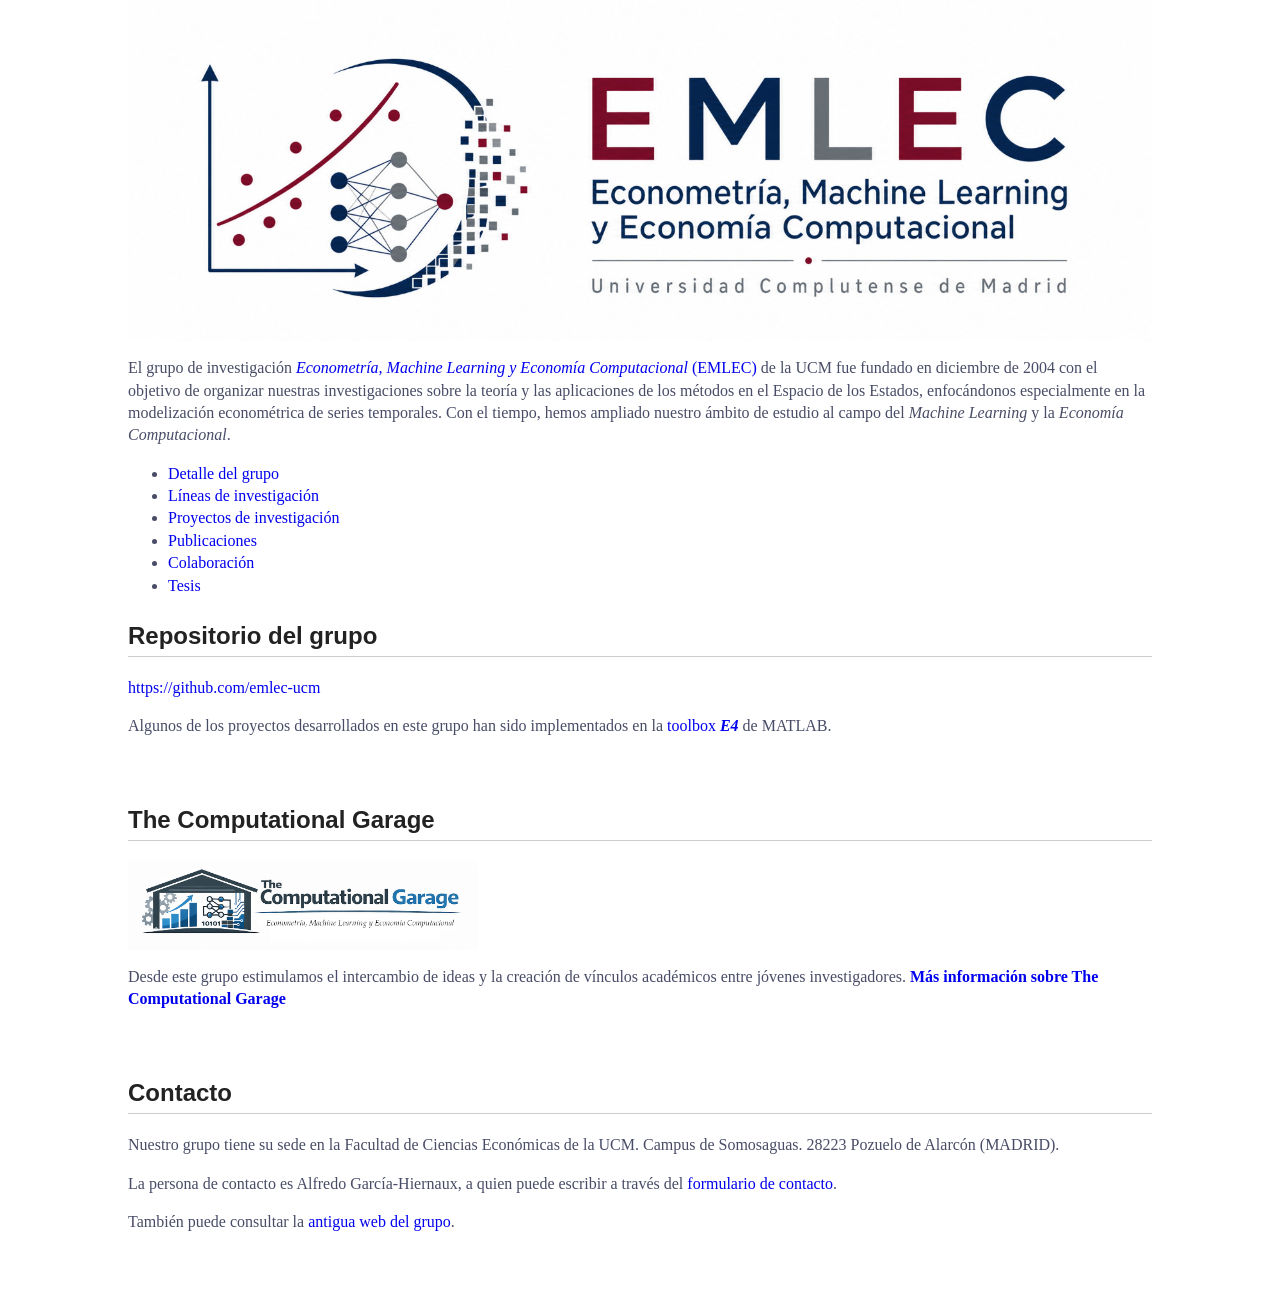
<file: docs/index.html>
<!DOCTYPE html>
<html lang="es">
<head>
<meta charset="utf-8" />
<meta name="viewport" content="width=device-width, initial-scale=1" />
<title>ECONOMETRÍA, MACHINE LEARNING Y ECONOMÍA COMPUTACIONAL</title>
<meta name="generator" content="Org Mode" />
<meta name="google-site-verification" content="wW-F6I_sofep4cNq2N0PjMqTnY6NRo1mxH1p12xlW-c" />
<meta name="description" content="Grupo UCM de Econometría, Machine Learning y Economía Computacional. Investigación en series temporales, modelos factoriales y predicción económica.">
<meta name="keywords" content="econometría, machine learning, economía computacional, series temporales, modelos de subespacios, subspace methods, modelos factoriales dinámicos, predicción económica, forecasting, análisis de convergencia de precios, Google Trends, Shapley values, XGBoost, UCM, Universidad Complutense de Madrid, AI trustworthy, green AI, DHR, Dynamic Harmonic Regression, Grupo de Investigación">
<meta name="author" content="Grupo de Investigación UCM - Econometría, Machine Learning y Economía Computacional">
<meta property="og:title" content="Econometría, Machine Learning y Economía Computacional - UCM">
<meta property="og:description" content="Grupo de investigación de la Universidad Complutense de Madrid (EMLEC), fundado en 2004.">
<meta property="og:type" content="website">
<meta property="og:url" content="https://emlec-ucm.github.io/index.html">
<meta property="og:image" content="https://emlec-ucm.github.io/emlec.jpeg">
<meta name="twitter:card" content="summary">
<meta name="geo.region" content="ES-MD">
<meta name="geo.placename" content="Madrid, España">
<style>.sr-only { position:absolute; width:1px; height:1px; overflow:hidden; clip:rect(0,0,0,0); white-space:nowrap; }</style>
<meta http-equiv="X-UA-Compatible" content="IE=edge">
<meta name="viewport" content="width=device-width, initial-scale=1">
<style type="text/css">
html,button,input,select,textarea {margin: 0; background-image: url(https://www.ucm.es/data/cont/docs/3-2016-07-21-Escudo%20UCM%20grises.png); background-attachment: fixed; background-position: right bottom; background-repeat: no-repeat; background-size: 8%; color: #484C66;}html {  font-size: 90%;  line-height: 1.4;}*,*:before,*:after {  -moz-box-sizing: border-box;  -webkit-box-sizing: border-box;  box-sizing: border-box;}a {  white-space: pre;  white-space: pre-wrap;  white-space: pre-line;  white-space: -pre-wrap;  white-space: -o-pre-wrap;  white-space: -moz-pre-wrap;  white-space: -hp-pre-wrap;  word-wrap: break-word;  text-decoration: none;}a:hover {  color: #0A4C89;}/* * Remove text-shadow in selection highlight: h5bp.com/i * These selection rule sets have to be separate. * Customize the background color to match your design. */::-moz-selection {  background: #0A4C89;  color: #FFF;  text-shadow: none;}::selection {  background: #0A4C89;  color: #FFF;  text-shadow: none;}/* * A better looking default horizontal rule */hr {  display: block;  height: 1px;  border: 0;  border-top: 1px dashed #CCC;  margin: 1em 0;  padding: 0;}/* * Remove the gap between images, videos, audio and canvas and the bottom of * their containers: h5bp.com/i/440 */audio,canvas,img,video {  vertical-align: middle;}/* * Remove default fieldset styles. */fieldset {  border: 0;  margin: 0;  padding: 0;}/* * Allow only vertical resizing of textareas. */textarea {  resize: vertical;}/* ==========================================================================   Author's custom styles   ========================================================================== */.todo,.done,.tag {  font-family: "Source Pro", Monaco, "Courier New", monospace;  padding: 0 0.3em;  background-color: #EEE;  border: 1px solid #CCC;}.todo {  color: #DD4433;}.done {  color: #44934B;}.tag {  font-size: 80%;  font-weight: normal;  margin: 0 0.3em;  display: none;}.timestamp {  color: #BEBEBE;}.timestamp-kwd {  color: #5F9EA0;}.right {  margin-left: auto;  margin-right: 0px;  text-align: right;}.left {  margin-left: 0px;  margin-right: auto;  text-align: left;}.center {  margin-left: auto;  margin-right: auto;  text-align: center;}.underline {  text-decoration: underline;}#postamble p,#preamble p {  font-size: 90%;  margin: .2em;}pre,code {  font-family: "Source Pro", Monaco, "Courier New", monospace;  padding-left: 0.3em;  padding-right: 0.3em;}pre {  font-size: 90%;  padding: 8pt;  overflow: auto;  white-space: pre;  word-wrap: normal;}pre.src {  position: relative;}pre.src:before {  display: none;  position: absolute;  background-color: #FFF;  top: 0.5em;  right: 0.5em;  padding: 4px;  border: 1px solid #CCC;}pre.src-sh:before {  content: "Shell Script";}pre.src-bash:before {  content: "Bash Script";}pre.src-emacs-lisp:before {  content: "Emacs Lisp";}pre.src-R:before {  content: "R";}pre.src-perl:before {  content: "Perl";}pre.src-java:before {  content: "Java";}pre.src-sql:before {  content: "SQL";}pre.src-c:before {  content: "C";}pre.src-cpp:before {  content: "C++";}pre.src-html:before {  content: "HTML";}table {  border-collapse: collapse;  display: block;  overflow-x: auto;}caption.t-above {  caption-side: top;}caption.t-bottom {  caption-side: bottom;}td, th {  vertical-align: top;  border: 1px solid #CCC;  padding: 0.5em;}th.right {  text-align: center;}th.left {  text-align: center;}th.center {  text-align: center;}td.right {  text-align: right;}td.left {  text-align: left;}td.center {  text-align: center;}dt {  font-weight: bold;}#footnotes {  border-top: 5px solid #0A4C89;  margin-bottom: 5em;}#footnotes h2 {  display: none;}#text-footnotes {  margin-top: 1em;}.footpara:nth-child(2) {  display: inline;}.footpara {  display: block;}.footdef sup:before {  content: "[";}.footdef sup:after {  content: "]";}.footdef p {  display: inline;}figure {  margin: 0;}figure img {  max-width: 100%;}figcaption {  text-align: center;  font-size: 0.8rem;}.inlinetask {  padding: 10px;  border: 2px solid gray;  margin: 10px;  background: #ffffcc;}#org-div-home-and-up {  text-align: right;  font-size: 70%;  white-space: nowrap;}textarea {  overflow-x: auto;}.linenr {  font-size: smaller;}.code-highlighted {  background-color: #ffff00;}.org-info-js_info-navigation {  border-style: none;}#org-info-js_console-label {  font-size: 10px;  font-weight: bold;  white-space: nowrap;}.org-info-js_search-highlight {  background-color: #ffff00;  color: #000000;  font-weight: bold;}p.verse,blockquote {  margin: 0;  padding: 0;  padding-left: 3%;  border-left: 5px solid #0A4C89;}body {  font-family: Lora, Palatino, Georgia, serif;  width: 92%;  max-width: 1024px;  margin: 0 auto;  background-color: #FFF;}h2 {  line-height: 1.62em;}.title {  margin: 0 0 2em 0;  line-height: 2em;  border-bottom: 5px solid #0A4C89;  text-align: center;}#postamble {  font-size: 80%;  line-height: 1.4em;  text-align: right;}h1, h2, h3, h4, h5, h6 {  font-family: "Source Sans Pro", sans-serif;  color: #222;}.outline-2 {  margin-bottom: 4em;}.outline-2 h2 {  border-bottom: 1px solid #CCC;}.outline-text-2 code, pre {  background-color: #EEE;}#table-of-contents {  display: none;  margin-left: 0.5em;}#text-table-of-contents ul {  padding-left: 1.8em;}#text-table-of-contents li {  list-style-type: circle;  margin: 0.4em 0;}#text-table-of-contents ul ul {  margin: 0;}#text-table-of-contents li li {  font-weight: normal;  font-size: 90%;  margin: 0;}#content {  overflow: hidden;  *zoom: 1;}/* ==========================================================================   EXAMPLE Media Queries for Responsive Design.   These examples override the primary ('mobile first') styles.   Modify as content requires.   ========================================================================== */@media only screen and (min-width: 35em) {  /* Style adjustments for viewports that meet the condition */}@media print, (-o-min-device-pixel-ratio: 5 / 4), (-webkit-min-device-pixel-ratio: 1.25), (min-resolution: 120dpi) {  /* Style adjustments for high resolution devices */}/* ==========================================================================   Print styles.   Inlined to avoid required HTTP connection: h5bp.com/r   ========================================================================== */@media print {  * {    background: transparent !important;    color: #000 !important;    /* Black prints faster: h5bp.com/s */    box-shadow: none !important;    text-shadow: none !important;  }  a,  a:visited {    text-decoration: underline;  }  a[href]:after {    content: " (" attr(href) ")";  }  abbr[title]:after {    content: " (" attr(title) ")";  }  /*   * Don't show links for images, or javascript/internal links   */  .ir a:after,  a[href^="javascript:"]:after,  a[href^="#"]:after {    content: "";  }  pre,  blockquote {    /* border: 1px solid #999; */    page-break-inside: avoid;  }  thead {    display: table-header-group;    /* h5bp.com/t */  }  tr,  img {    page-break-inside: avoid;  }  img {    max-width: 100% !important;  }  @page {    margin: 0.5cm;  }  p,  h2,  h3 {    orphans: 3;    widows: 3;  }  h2,  h3 {    page-break-after: avoid;  }  #table-of-contents {    display: block;    width: initial;    border: none;  }  #table-of-contents a {    text-decoration: none;  }}/* large screen */@media screen and (min-width: 40rem) {  html {    font-size: 100%;  }  #table-of-contents {    display: block;    padding: 1em;    width: 32%;    min-width: 18em;    float: right;    background-color: #EEE;    position: relative;    /* required by z-index */    z-index: 5000;    border: 1px solid #CCC;  }  .tag {    display: initial;  }}
</style>
</head>
<body>
<div id="content" class="content">
<h1 class="sr-only">Econometría, Machine Learning y Economía Computacional (EMLEC - UCM)</h1>

<figure id="orge206fd3">
<img src="emlec-alargado-luna.png" alt="emlec-alargado-luna.png">

</figure>

<p>
El grupo de investigación <a href="https://www.ucm.es/grupos/grupo/225"><i>Econometría, Machine Learning y Economía Computacional</i> (EMLEC)</a> de la UCM fue fundado en diciembre de 2004 con el objetivo de organizar nuestras investigaciones sobre la teoría y las aplicaciones de los métodos en el Espacio de los Estados, enfocándonos especialmente en la modelización econométrica de series temporales.
Con el tiempo, hemos ampliado nuestro ámbito de estudio al campo del <i>Machine Learning</i> y la <i>Economía Computacional</i>.
</p>

<ul class="org-ul">
<li><a href="https://produccioncientifica.ucm.es/grupos/5080/detalle">Detalle del grupo</a></li>
<li><a href="https://produccioncientifica.ucm.es/grupos/5080/lineas">Líneas de investigación</a></li>
<li><a href="https://produccioncientifica.ucm.es/grupos/5080/proyectos">Proyectos de investigación</a></li>
<li><a href="https://produccioncientifica.ucm.es/grupos/5080/publicaciones">Publicaciones</a></li>
<li><a href="https://produccioncientifica.ucm.es/grupos/5080/colaboracion">Colaboración</a></li>
<li><a href="https://produccioncientifica.ucm.es/grupos/5080/tesis">Tesis</a></li>
</ul>

<div id="outline-container-org32742e9" class="outline-2">
<h2 id="org32742e9">Repositorio del grupo</h2>
<div class="outline-text-2" id="text-org32742e9">
<p>
<a href="https://github.com/emlec-ucm">https://github.com/emlec-ucm</a>
</p>

<p>
Algunos de los proyectos desarrollados en este grupo han sido implementados en la <a href="E4.html">toolbox <b><i>E4</i></b></a> de MATLAB.
</p>
</div>
</div>

<div id="outline-container-orgfaae793" class="outline-2">
<h2 id="orgfaae793">The Computational Garage</h2>
<div class="outline-text-2" id="text-orgfaae793">

<figure id="org5de4d09">
<a href="TheComputationalGarage.html" align="center" width="350px"><img src="TheComputationalGarage/TCG-EMLEC-Alargado.png" alt="TCG-EMLEC-Alargado.png" align="center" width="350px"></a>

</figure>

<p>
Desde este grupo estimulamos el intercambio de ideas y la creación de vínculos académicos entre jóvenes investigadores.
<a href="TheComputationalGarage.html"><b>Más información sobre The Computational Garage</b></a>
</p>
</div>
</div>

<div id="outline-container-org5dfe1d2" class="outline-2">
<h2 id="org5dfe1d2">Contacto</h2>
<div class="outline-text-2" id="text-org5dfe1d2">
<p>
Nuestro grupo tiene su sede en la Facultad de Ciencias Económicas de la UCM.
Campus de Somosaguas. 28223 Pozuelo de Alarcón (MADRID).
</p>

<p>
La persona de contacto es Alfredo García-Hiernaux, a quien puede escribir a través del <a href="https://www.ucm.es/grupoee/formulario">formulario de contacto</a>.
</p>

<p>
También puede consultar la <a href="https://www.ucm.es/grupoee/">antigua web del grupo</a>.
</p>
</div>
</div>
</div>
</body>
</html>
</file>
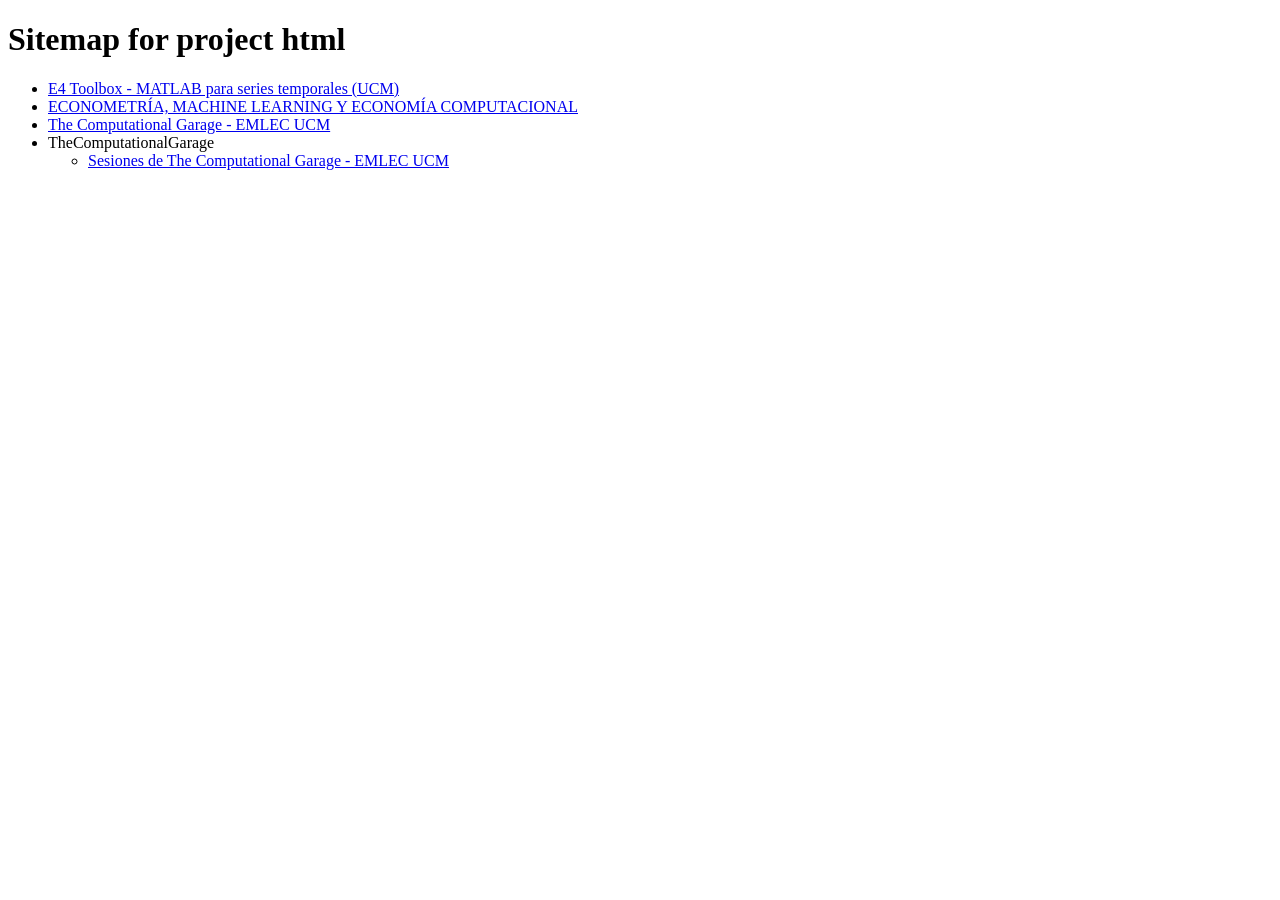
<file: docs/sitemap.html>
<?xml version="1.0" encoding="utf-8"?>
<!DOCTYPE html PUBLIC "-//W3C//DTD XHTML 1.0 Strict//EN"
"http://www.w3.org/TR/xhtml1/DTD/xhtml1-strict.dtd">
<html xmlns="http://www.w3.org/1999/xhtml" lang="en" xml:lang="en">
<head>
<meta http-equiv="Content-Type" content="text/html;charset=utf-8" />
<meta name="viewport" content="width=device-width, initial-scale=1" />
<title>Sitemap for project html</title>
<meta name="generator" content="Org Mode" />
<link rel="stylesheet" href="https://cdn.simplecss.org/simple.min.css" />
<meta name="viewport" content="width=device-width, initial-scale=1.0">
<meta charset="UTF-8">
</head>
<body>
<div id="content" class="content">
<h1 class="title">Sitemap for project html</h1>
<ul class="org-ul">
<li><a href="E4.html">E4 Toolbox - MATLAB para series temporales (UCM)</a></li>
<li><a href="index.html">ECONOMETRÍA, MACHINE LEARNING Y ECONOMÍA COMPUTACIONAL</a></li>
<li><a href="TheComputationalGarage.html">The Computational Garage - EMLEC UCM</a></li>
<li>TheComputationalGarage
<ul class="org-ul">
<li><a href="TheComputationalGarage/sesiones.html">Sesiones de The Computational Garage - EMLEC UCM</a></li>
</ul></li>
</ul>
</div>
</body>
</html>
</file>
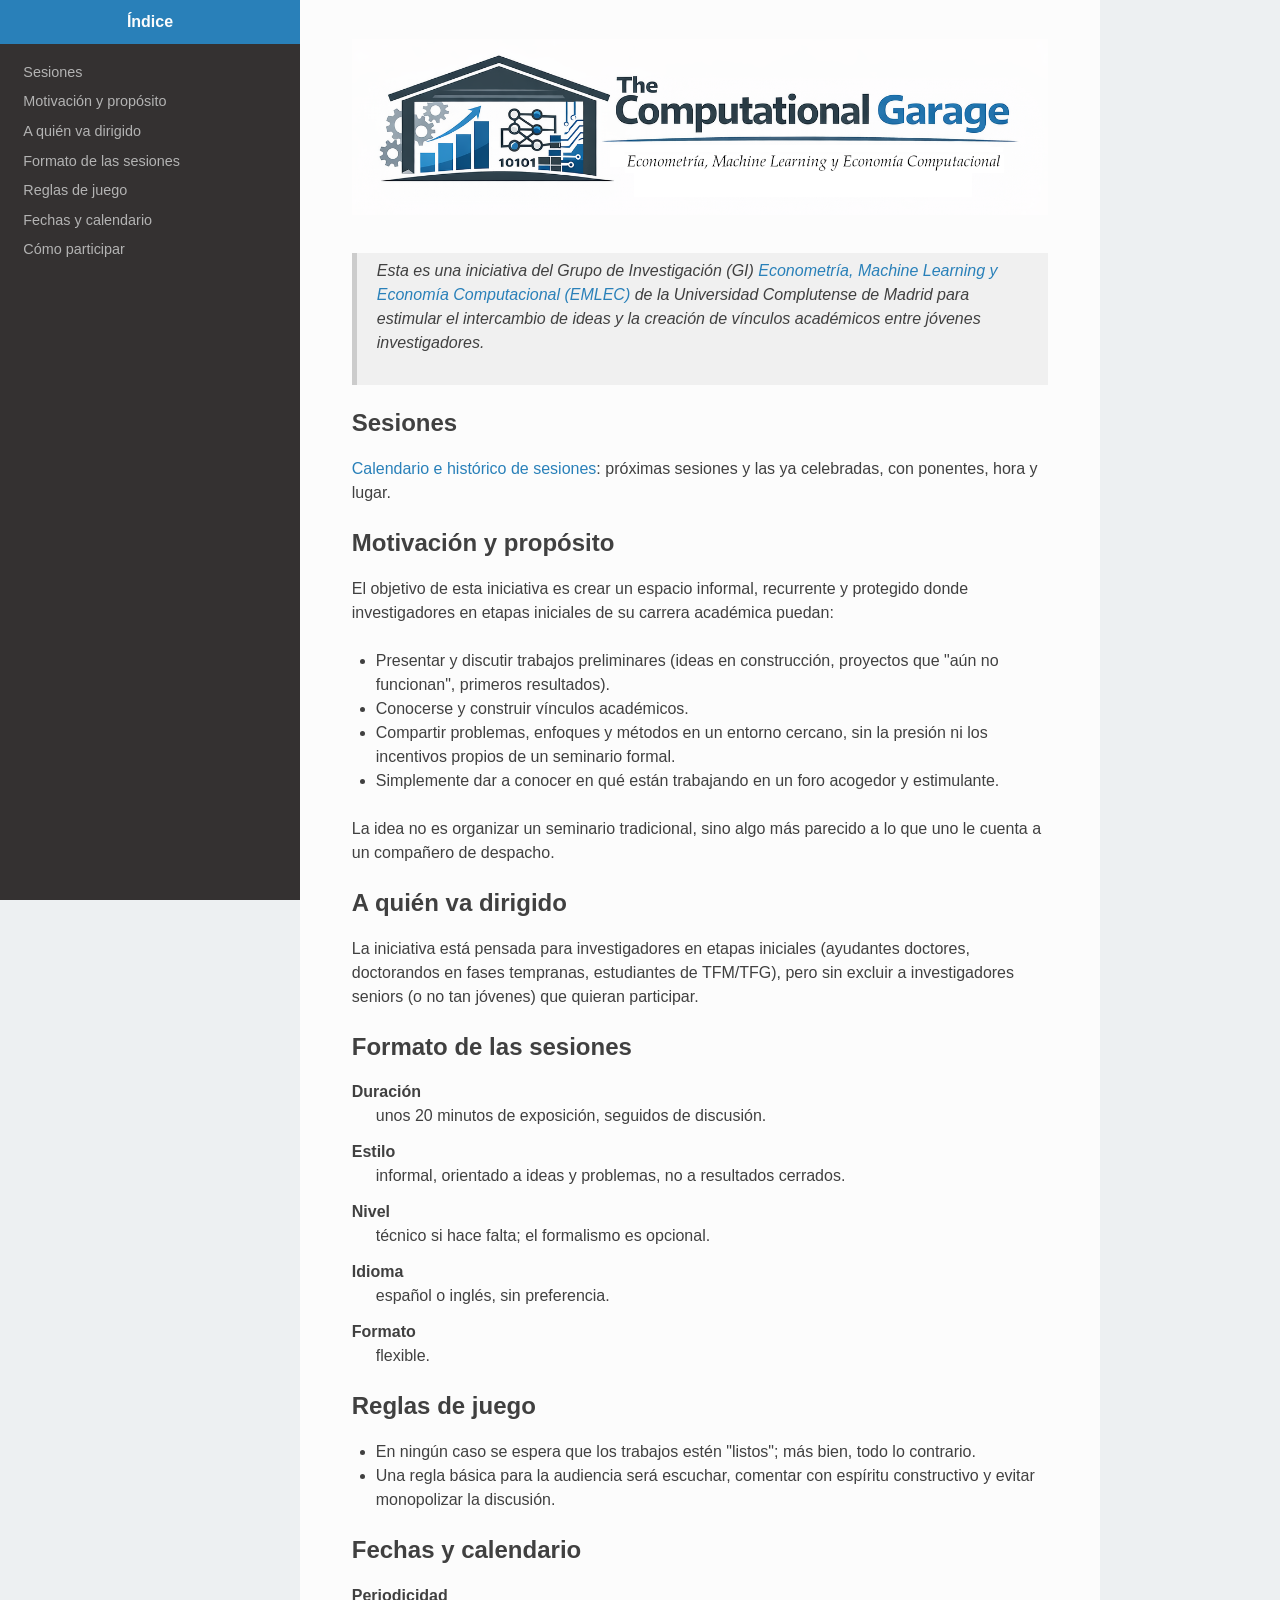
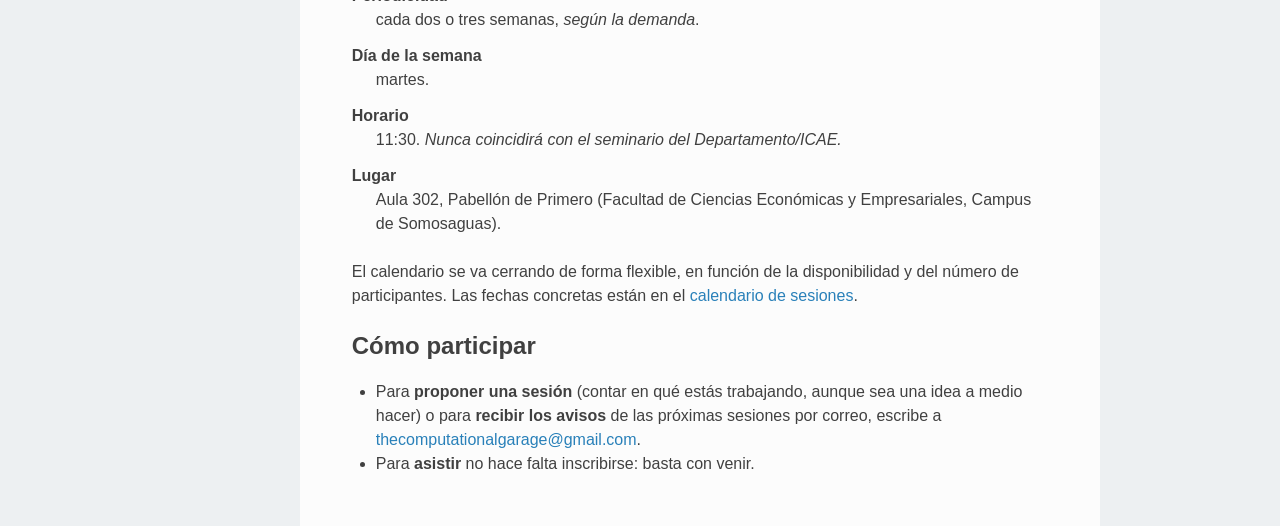
<file: docs/TheComputationalGarage.html>
<?xml version="1.0" encoding="utf-8"?>
<!DOCTYPE html PUBLIC "-//W3C//DTD XHTML 1.0 Strict//EN"
"http://www.w3.org/TR/xhtml1/DTD/xhtml1-strict.dtd">
<html xmlns="http://www.w3.org/1999/xhtml" lang="es" xml:lang="es">
<head>
<meta http-equiv="Content-Type" content="text/html;charset=utf-8" />
<meta name="viewport" content="width=device-width, initial-scale=1" />
<title>The Computational Garage - EMLEC UCM</title>
<meta name="generator" content="Org Mode" />
<meta name="description" content="The Computational Garage: espacio del grupo EMLEC (UCM) para el intercambio académico entre jóvenes investigadores en econometría y machine learning.">
<meta name="keywords" content="Computational Garage, UCM, Universidad Complutense, Universidad Complutense de Madrid, Econometría, Machine Learning, Economía Computacional, Espacio de los Estados, series temporales, jóvenes investigadores">
<meta name="author" content="Grupo de Investigación UCM - Econometría, Machine Learning y Economía Computacional">
<meta property="og:title" content="The Computational Garage - EMLEC UCM">
<meta property="og:description" content="The Computational Garage: espacio del grupo EMLEC (UCM) para el intercambio académico entre jóvenes investigadores en econometría y machine learning.">
<meta property="og:type" content="website">
<meta property="og:url" content="https://emlec-ucm.github.io/TheComputationalGarage.html">
<meta property="og:image" content="https://emlec-ucm.github.io/TheComputationalGarage/TCG-EMLEC-Alargado.png">
<meta name="twitter:card" content="summary_large_image">
<meta name="geo.region" content="ES-MD">
<meta name="geo.placename" content="Madrid, España">
<style>.sr-only { position:absolute; width:1px; height:1px; overflow:hidden; clip:rect(0,0,0,0); white-space:nowrap; }</style>
<style type="text/css">
.org-bold { /* bold */ font-weight: bold; }.org-bold-italic { /* bold-italic */ font-weight: bold; font-style: italic; }.org-buffer-menu-buffer { /* buffer-menu-buffer */ font-weight: bold; }.org-builtin { /* font-lock-builtin-face */ color: #7a378b; }.org-button { /* button */ text-decoration: underline; }.org-calendar-today { /* calendar-today */ text-decoration: underline; }.org-change-log-acknowledgement { /* change-log-acknowledgement */ color: #b22222; }.org-change-log-conditionals { /* change-log-conditionals */ color: #a0522d; }.org-change-log-date { /* change-log-date */ color: #8b2252; }.org-change-log-email { /* change-log-email */ color: #a0522d; }.org-change-log-file { /* change-log-file */ color: #0000ff; }.org-change-log-function { /* change-log-function */ color: #a0522d; }.org-change-log-list { /* change-log-list */ color: #a020f0; }.org-change-log-name { /* change-log-name */ color: #008b8b; }.org-comint-highlight-input { /* comint-highlight-input */ font-weight: bold; }.org-comint-highlight-prompt { /* comint-highlight-prompt */ color: #00008b; }.org-comment { /* font-lock-comment-face */ color: #999988; font-style: italic; }.org-comment-delimiter { /* font-lock-comment-delimiter-face */ color: #999988; font-style: italic; }.org-completions-annotations { /* completions-annotations */ font-style: italic; }.org-completions-common-part { /* completions-common-part */ color: #000000; background-color: #ffffff; }.org-completions-first-difference { /* completions-first-difference */ font-weight: bold; }.org-constant { /* font-lock-constant-face */ color: #008b8b; }.org-diary { /* diary */ color: #ff0000; }.org-diff-context { /* diff-context */ color: #7f7f7f; }.org-diff-file-header { /* diff-file-header */ background-color: #b3b3b3; font-weight: bold; }.org-diff-function { /* diff-function */ background-color: #cccccc; }.org-diff-header { /* diff-header */ background-color: #cccccc; }.org-diff-hunk-header { /* diff-hunk-header */ background-color: #cccccc; }.org-diff-index { /* diff-index */ background-color: #b3b3b3; font-weight: bold; }.org-diff-nonexistent { /* diff-nonexistent */ background-color: #b3b3b3; font-weight: bold; }.org-diff-refine-change { /* diff-refine-change */ background-color: #d9d9d9; }.org-dired-directory { /* dired-directory */ color: #0000ff; }.org-dired-flagged { /* dired-flagged */ color: #ff0000; font-weight: bold; }.org-dired-header { /* dired-header */ color: #228b22; }.org-dired-ignored { /* dired-ignored */ color: #7f7f7f; }.org-dired-mark { /* dired-mark */ color: #008b8b; }.org-dired-marked { /* dired-marked */ color: #ff0000; font-weight: bold; }.org-dired-perm-write { /* dired-perm-write */ color: #b22222; }.org-dired-symlink { /* dired-symlink */ color: #a020f0; }.org-dired-warning { /* dired-warning */ color: #ff0000; font-weight: bold; }.org-doc { /* font-lock-doc-face */ color: #8b2252; }.org-escape-glyph { /* escape-glyph */ color: #a52a2a; }.org-file-name-shadow { /* file-name-shadow */ color: #7f7f7f; }.org-flyspell-duplicate { /* flyspell-duplicate */ color: #cdad00; font-weight: bold; text-decoration: underline; }.org-flyspell-incorrect { /* flyspell-incorrect */ color: #ff4500; font-weight: bold; text-decoration: underline; }.org-fringe { /* fringe */ background-color: #f2f2f2; }.org-function-name { /* font-lock-function-name-face */ color: teal; }.org-header-line { /* header-line */ color: #333333; background-color: #e5e5e5; }.org-help-argument-name { /* help-argument-name */ font-style: italic; }.org-highlight { /* highlight */ background-color: #b4eeb4; }.org-holiday { /* holiday */ background-color: #ffc0cb; }.org-isearch { /* isearch */ color: #b0e2ff; background-color: #cd00cd; }.org-isearch-fail { /* isearch-fail */ background-color: #ffc1c1; }.org-italic { /* italic */ font-style: italic; }.org-keyword { /* font-lock-keyword-face */ color: #0086b3; }.org-lazy-highlight { /* lazy-highlight */ background-color: #afeeee; }.org-link { /* link */ color: #0000ff; text-decoration: underline; }.org-link-visited { /* link-visited */ color: #8b008b; text-decoration: underline; }.org-log-edit-header { /* log-edit-header */ color: #a020f0; }.org-log-edit-summary { /* log-edit-summary */ color: #0000ff; }.org-log-edit-unknown-header { /* log-edit-unknown-header */ color: #b22222; }.org-match { /* match */ background-color: #ffff00; }.org-next-error { /* next-error */ background-color: #eedc82; }.org-nobreak-space { /* nobreak-space */ color: #a52a2a; text-decoration: underline; }.org-org-archived { /* org-archived */ color: #7f7f7f; }.org-org-block { /* org-block */ color: #7f7f7f; }.org-org-block-begin-line { /* org-block-begin-line */ color: #b22222; }.org-org-block-end-line { /* org-block-end-line */ color: #b22222; }.org-org-checkbox { /* org-checkbox */ font-weight: bold; }.org-org-checkbox-statistics-done { /* org-checkbox-statistics-done */ color: #228b22; font-weight: bold; }.org-org-checkbox-statistics-todo { /* org-checkbox-statistics-todo */ color: #ff0000; font-weight: bold; }.org-org-clock-overlay { /* org-clock-overlay */ background-color: #ffff00; }.org-org-code { /* org-code */ color: #7f7f7f; }.org-org-column { /* org-column */ background-color: #e5e5e5; }.org-org-column-title { /* org-column-title */ background-color: #e5e5e5; font-weight: bold; text-decoration: underline; }.org-org-date { /* org-date */ color: #a020f0; text-decoration: underline; }.org-org-document-info { /* org-document-info */ color: #191970; }.org-org-document-info-keyword { /* org-document-info-keyword */ color: #7f7f7f; }.org-org-document-title { /* org-document-title */ color: #191970; font-size: 144%; font-weight: bold; }.org-org-done { /* org-done */ color: #228b22; font-weight: bold; }.org-org-drawer { /* org-drawer */ color: #0000ff; }.org-org-ellipsis { /* org-ellipsis */ color: #b8860b; text-decoration: underline; }.org-org-footnote { /* org-footnote */ color: #a020f0; text-decoration: underline; }.org-org-formula { /* org-formula */ color: #b22222; }.org-org-headline-done { /* org-headline-done */ color: #bc8f8f; }.org-org-hide { /* org-hide */ color: #ffffff; }.org-org-latex-and-export-specials { /* org-latex-and-export-specials */ color: #8b4513; }.org-org-level-1 { /* org-level-1 */ color: #0000ff; }.org-org-level-2 { /* org-level-2 */ color: #a0522d; }.org-org-level-3 { /* org-level-3 */ color: #a020f0; }.org-org-level-4 { /* org-level-4 */ color: #b22222; }.org-org-level-5 { /* org-level-5 */ color: #228b22; }.org-org-level-6 { /* org-level-6 */ color: #008b8b; }.org-org-level-7 { /* org-level-7 */ color: #7a378b; }.org-org-level-8 { /* org-level-8 */ color: #8b2252; }.org-org-link { /* org-link */ color: #0000ff; text-decoration: underline; }.org-org-meta-line { /* org-meta-line */ color: #b22222; }.org-org-mode-line-clock { /* org-mode-line-clock */ color: #000000; background-color: #bfbfbf; }.org-org-mode-line-clock-overrun { /* org-mode-line-clock-overrun */ color: #000000; background-color: #ff0000; }.org-org-quote { /* org-quote */ color: #7f7f7f; }.org-org-scheduled { /* org-scheduled */ color: #006400; }.org-org-scheduled-previously { /* org-scheduled-previously */ color: #b22222; }.org-org-scheduled-today { /* org-scheduled-today */ color: #006400; }.org-org-sexp-date { /* org-sexp-date */ color: #a020f0; }.org-org-special-keyword { /* org-special-keyword */ color: #a020f0; }.org-org-table { /* org-table */ color: #0000ff; }.org-org-tag { /* org-tag */ font-weight: bold; }.org-org-target { /* org-target */ text-decoration: underline; }.org-org-time-grid { /* org-time-grid */ color: #b8860b; }.org-org-todo { /* org-todo */ color: #ff0000; font-weight: bold; }.org-org-upcoming-deadline { /* org-upcoming-deadline */ color: #b22222; }.org-org-verbatim { /* org-verbatim */ color: #7f7f7f; }.org-org-verse { /* org-verse */ color: #7f7f7f; }.org-org-warning { /* org-warning */ color: #ff0000; font-weight: bold; }.org-outline-1 { /* outline-1 */ color: #0000ff; }.org-outline-2 { /* outline-2 */ color: #a0522d; }.org-outline-3 { /* outline-3 */ color: #a020f0; }.org-outline-4 { /* outline-4 */ color: #b22222; }.org-outline-5 { /* outline-5 */ color: #228b22; }.org-outline-6 { /* outline-6 */ color: #008b8b; }.org-outline-7 { /* outline-7 */ color: #7a378b; }.org-outline-8 { /* outline-8 */ color: #8b2252; }.org-preprocessor { /* font-lock-preprocessor-face */ color: #7a378b; }.org-query-replace { /* query-replace */ color: #b0e2ff; background-color: #cd00cd; }.org-regexp-grouping-backslash { /* font-lock-regexp-grouping-backslash */ font-weight: bold; }.org-regexp-grouping-construct { /* font-lock-regexp-grouping-construct */ font-weight: bold; }.org-region { /* region */ background-color: #eedc82; }.org-secondary-selection { /* secondary-selection */ background-color: #ffff00; }.org-shadow { /* shadow */ color: #7f7f7f; }.org-show-paren-match { /* show-paren-match */ background-color: #40e0d0; }.org-show-paren-mismatch { /* show-paren-mismatch */ color: #ffffff; background-color: #a020f0; }.org-string { /* font-lock-string-face */ color: #dd1144; }.org-tool-bar { /* tool-bar */ color: #000000; background-color: #bfbfbf; }.org-tooltip { /* tooltip */ color: #000000; background-color: #ffffe0; }.org-trailing-whitespace { /* trailing-whitespace */ background-color: #ff0000; }.org-type { /* font-lock-type-face */ color: #228b22; }.org-underline { /* underline */ text-decoration: underline; }.org-variable-name { /* font-lock-variable-name-face */ color: teal; }.org-warning { /* font-lock-warning-face */ color: #ff0000; font-weight: bold; }.org-widget-button { /* widget-button */ font-weight: bold; }.org-widget-button-pressed { /* widget-button-pressed */ color: #ff0000; }.org-widget-documentation { /* widget-documentation */ color: #006400; }.org-widget-field { /* widget-field */ background-color: #d9d9d9; }.org-widget-inactive { /* widget-inactive */ color: #7f7f7f; }.org-widget-single-line-field { /* widget-single-line-field */ background-color: #d9d9d9; }
</style>
<style type="text/css">
h1,h2,h3,h4,h5,h6,legend{    font-family:"Roboto Slab","ff-tisa-web-pro","Georgia",Arial,sans-serif;    font-weight:700;    margin-top:0;}h1{    font-size:175%;}.subtitle{    font-size:95%; /* of h1 */}h2{    font-size:150%;}h3{    font-size:125%;}h4{    font-size:115%;}h5{    font-size:110%;}h6{    font-size:100%;}h4,h5,h6{    color:#2980B9;    font-weight:300;}html{    -ms-text-size-adjust:100%;    -webkit-text-size-adjust:100%;    font-size:100%;    height:100%;    overflow-x:hidden;}body{    background:#edf0f2;    color:#404040;    font-family:"Lato","proxima-nova","Helvetica Neue",Arial,sans-serif;    font-weight:normal;    margin:0;    min-height:100%;    overflow-x:hidden;}#content{    background:#fcfcfc;    height:100%;    margin-left:300px;    /* margin:auto; */    max-width:800px;    min-height:100%;    padding:1.618em 3.236em;}p{    font-size:16px;    line-height:24px;    margin:0px 0px 24px 0px;}b,strong{    font-weight:bold}blockquote{    background-color: #F0F0F0;    border-left:5px solid #CCCCCC;    font-style:italic;    line-height:24px;    margin:0px 0px 24px 0px;    /* margin-left:24px; */    padding: 6px 20px;}ul,ol,dl{    line-height:24px;    list-style-image:none;    /* list-style:none; */    margin:0px 0px 24px 0px;    padding:0;}li{    margin-left: 24px;}dd{    margin:0;}#content .section ul,#content .toctree-wrapper ul,article ul{    list-style:disc;    line-height:24px;    margin-bottom:24px}#content .section ul li,#content .toctree-wrapper ul li,article ul li{    list-style:disc;    margin-left:24px}#content .section ul li p:last-child,#content .toctree-wrapper ul li p:last-child,article ul li p:last-child{                                                                                                                                  margin-bottom:0}#content .section ul li ul,#content .toctree-wrapper ul li ul,article ul li ul{    margin-bottom:0}#content .section ul li li,#content .toctree-wrapper ul li li,article ul li li{    list-style:circle}#content .section ul li li li,#content .toctree-wrapper ul li li li,article ul li li li{    list-style:square}#content .section ul li ol li,#content .toctree-wrapper ul li ol li,article ul li ol li{    list-style:decimal}#content .section ol,#content ol,article ol{    list-style:decimal;    line-height:24px;    margin-bottom:24px}#content .section ol li,#content ol li,article ol li{    list-style:decimal;    margin-left:24px}#content .section ol li p:last-child,#content ol li p:last-child,article ol li p:last-child{                                                                                                                           margin-bottom:0}#content .section ol li ul,#content ol li ul,article ol li ul{    margin-bottom:0}#content .section ol li ul li,#content ol li ul li,article ol li ul li{    list-style:disc}dl dt{    font-weight:bold;}dl p,dl table,dl ul,dl ol{    margin-bottom:12px !important;}dl dd{    margin:0 0 12px 24px;}@media print{    .codeblock,pre.src{        white-space:pre.src-wrap}}@media print{    html,body,section{        background:none !important}    *{        box-shadow:none !important;        text-shadow:none !important;        filter:none !important;        -ms-filter:none !important}    a,a:visited{          text-decoration:underline}    pre.src,blockquote{        page-break-inside:avoid}    thead{        display:table-header-group}    tr,img{        page-break-inside:avoid}    img{        max-width:100% !important}    @page{        margin:0.5cm}    p,h2,h3{        orphans:3;        widows:3}    h2,h3{        page-break-after:avoid}}@media print{    #postamble{        display:none}    #content{        margin-left:0}}@media print{    #table-of-contents{        display:none}    @page{        size: auto;        margin: 25mm 25mm 25mm 25mm;}    body {        margin: 0px;}}@media screen and (max-width: 768px){}@media only screen and (max-width: 480px){}@media screen and (max-width: 768px){    .tablet-hide{        display:none}}@media screen and (max-width: 480px){    .mobile-hide{        display:none}}@media screen and (max-width: 480px){}@media screen and (max-width: 768px){    #content{        margin-left:0}    #content #content{        padding:1.618em}    #content.shift{        position:fixed;        min-width:100%;        left:85%;        top:0;        height:100%;        overflow:hidden}}@media screen and (min-width: 1400px){    #content{        background:rgba(0,0,0,0.05)}    #content{        background:#fcfcfc}}@media screen and (max-width: 768px){    #copyright{        width:85%;        display:none}    #copyright.shift{        display:block}    img{        width:100%;        height:auto}}@media screen and (max-width: 480px){    #content .sidebar{        width:100%}}code{    background:#fff;    border:solid 1px #e1e4e5;    /* color:#000;  for clickable code */    font-family:Consolas,"Andale Mono WT","Andale Mono","Lucida Console","Lucida Sans Typewriter","DejaVu Sans Mono","Bitstream Vera Sans Mono","Liberation Mono","Nimbus Mono L",Monaco,"Courier New",Courier,monospace;    font-size:75%;    max-width:100%;    overflow-x:auto;    padding:0 5px;    white-space:nowrap;}.codeblock-example{    border:1px solid #e1e4e5;    border-bottom:none;    padding:24px;    padding-top:48px;    font-weight:500;    background:#fff;    position:relative}.codeblock-example:after{    content:"Example";    position:absolute;    top:0px;    left:0px;    background:#9B59B6;    color:#fff;    padding:6px 12px}.codeblock-example.prettyprint-example-only{    border:1px solid #e1e4e5;    margin-bottom:24px}.codeblock,pre.src,#content .literal-block{    border:1px solid #e1e4e5;    padding:12px;    overflow-x:auto;    background:#fff;    margin:1px 0 24px 0}pre.src{    /* color:#404040; */    display:block;    font-family:Consolas,"Andale Mono WT","Andale Mono","Lucida Console","Lucida Sans Typewriter","DejaVu Sans Mono","Bitstream Vera Sans Mono","Liberation Mono","Nimbus Mono L",Monaco,"Courier New",Courier,monospace;    font-size:12px;    line-height:1.5;    margin:1px 0px 24px 0px;    overflow:auto;    padding:12px;    white-space:pre;}.example{    background:#f3f6f6;    border:1px solid #e1e4e5;    color:#404040;    font-size: 12px;    line-height: 1.5;    margin-bottom:24px;    padding:12px;}table{    border-collapse:collapse;    border-spacing:0;    empty-cells:show;    margin-bottom:24px;    border-bottom:1px solid #e1e4e5;}td{    vertical-align:top}table td,table th{    font-size:90%;    margin:0;    overflow:visible;    padding:8px 16px;    background-color:white;    border:1px solid #e1e4e5;}table thead th{    font-weight:bold;    border-top:3px solid #e1e4e5;    border-bottom:1px solid #e1e4e5;}table caption{    color:#000;    font:italic 85%/1 arial,sans-serif;    padding:1em 0;}table tr:nth-child(2n-1) td{    background-color:#f3f6f6;}table tr:nth-child(2n) td{    background-color:white;}.figure p{    color:#000;    font:italic 85%/1 arial,sans-serif;    padding:1em 0;}.rotate-90{    -webkit-transform:rotate(90deg);    -moz-transform:rotate(90deg);    -ms-transform:rotate(90deg);    -o-transform:rotate(90deg);    transform:rotate(90deg);}.rotate-270{    -webkit-transform:rotate(270deg);    -moz-transform:rotate(270deg);    -ms-transform:rotate(270deg);    -o-transform:rotate(270deg);    transform:rotate(270deg);}#toggle-sidebar,#table-of-contents .close-sidebar {    display: none;}@media screen and (max-width: 768px) {    #table-of-contents {        display: none;        width: 60%;    }    #table-of-contents h2 a {        display: block;    }    #table-of-contents:target {        display: block;    }    #copyright, #postamble {        display: none;    }    #toggle-sidebar {        background-color: #2980B9;        display: block;        margin-bottom: 1.6em;        padding: 0.6em;        text-align: center;    }    #toggle-sidebar h2 {        background-color:#2980B9;        width:100%;        height:50px;        left:0;        top:0;        color: white;        font-size: 100%;        line-height: 50px;        position:fixed;        margin: 0;        padding: 0;        opacity:0.7;        z-index: 10;    }    #table-of-contents .close-sidebar {       color: rgba(255, 255, 255, 0.3);       display: inline-block;       margin: 0px 10px 0px 45px;       padding: 10px;    }}*{    -webkit-box-sizing:border-box;    -moz-box-sizing:border-box;    box-sizing:border-box;}figcaption,figure,footer,header,hgroup,nav{    display:block}ins{    background:#ff9;    color:#000;    text-decoration:none}mark{    background:#ff0;    color:#000;    font-style:italic;    font-weight:bold}small{    font-size:85%}sub,sup{    font-size:75%;    line-height:0;    position:relative;    vertical-align:baseline}sup{    top:-0.5em}sub{    bottom:-0.25em}img{    -ms-interpolation-mode:bicubic;    vertical-align:middle;    max-width:100%}svg:not(:root){    overflow:hidden}figure{    margin:0}label{    cursor:pointer}legend{    border:0;    margin-left:-7px;    padding:0;    white-space:normal}.fa:before,#content .admonition-title:before,#content h1 .headerlink:before,#content h2 .headerlink:before,#content h3 .headerlink:before,#content h4 .headerlink:before,#content h5 .headerlink:before,#content h6 .headerlink:before,#content dl dt .headerlink:before,.icon:before,.wy-dropdown .caret:before,.wy-inline-validate.wy-inline-validate-success .wy-input-context:before,.wy-inline-validate.wy-inline-validate-danger .wy-input-context:before,.wy-inline-validate.wy-inline-validate-warning .wy-input-context:before,.wy-inline-validate.wy-inline-validate-info .wy-input-context:before,.wy-alert,#content .note,#content .attention,#content .caution,#content .danger,#content .error,#content .hint,#content .important,#content .tip,#content .warning,#content .seealso,#content .admonitiontodo,.btn,input[type="text"],input[type="password"],input[type="email"],input[type="url"],input[type="date"],input[type="month"],input[type="time"],input[type="datetime"],input[type="datetime-local"],input[type="week"],input[type="number"],input[type="search"],input[type="tel"],input[type="color"],select,textarea,#table-of-contents li.on a,#table-of-contents li.current>a,.wy-side-nav-search>a,.wy-side-nav-search .wy-dropdown>a,.wy-nav-top a{    -webkit-font-smoothing:antialiased}/*! *  Font Awesome 4.1.0 by @davegandy - http://fontawesome.io - @fontawesome *  License - http://fontawesome.io/license (Font: SIL OFL 1.1, CSS: MIT License) */@font-face{    font-family:'FontAwesome';    src:url("../fonts/fontawesome-webfont.eot?v=4.1.0");    src:url("../fonts/fontawesome-webfont.eot?#iefix&v=4.1.0") format("embedded-opentype"),url("../fonts/fontawesome-webfont.woff?v=4.1.0") format("woff"),url("../fonts/fontawesome-webfont.ttf?v=4.1.0") format("truetype"),url("../fonts/fontawesome-webfont.svg?v=4.1.0#fontawesomeregular") format("svg");    font-weight:normal;    font-style:normal}.fa,#content .admonition-title,.icon{    display:inline-block;    font-family:FontAwesome;    font-style:normal;    font-weight:normal;    line-height:1;    -webkit-font-smoothing:antialiased;    -moz-osx-font-smoothing:grayscale}.fa-ul{    padding-left:0;    margin-left:2.14286em;    list-style-type:none}.fa-ul>li{    position:relative}.fa-li{    position:absolute;    left:-2.14286em;    width:2.14286em;    top:0.14286em;    text-align:center}.fa-li.fa-lg{    left:-1.85714em}.fa-border{    padding:.2em .25em .15em;    border:solid 0.08em #eee;    border-radius:.1em}.fa,#content .admonition-title{    font-family:inherit}.fa:before,#content .admonition-title:before{    font-family:"FontAwesome";    display:inline-block;    font-style:normal;    font-weight:normal;    line-height:1;    text-decoration:inherit}a .fa,a #content .admonition-title,#content a .admonition-title{    display:inline-block;    text-decoration:inherit}.nav #content .admonition-title,#content .nav .admonition-title,.nav .icon{    display:inline}.wy-alert,#content .note,#content .attention,#content .caution,#content .danger,#content .error,#content .hint,#content .important,#content .tip,#content .warning,#content .seealso,#content .admonitiontodo{    padding:12px;    line-height:24px;    margin-bottom:24px;    /* background:#e7f2fa; */}.wy-alert-title,#content .admonition-title{    color:#fff;    font-weight:bold;    display:block;    color:#fff;    /* background:#6ab0de; */    /* margin:-12px; */    padding:6px 12px;    margin-bottom:0px}#content .danger,#content .error{    background:#fdf3f2}.wy-alert.wy-alert-warning,#content .wy-alert-warning.note,#content .attention,#content .caution,#content .wy-alert-warning.danger,#content .wy-alert-warning.error,#content .wy-alert-warning.hint,#content .wy-alert-warning.important,#content .wy-alert-warning.tip,#content .warning,#content .wy-alert-warning.seealso,#content .admonitiontodo{    background:#ffedcc}#content .admonition-title.note:before, #content .admonition-title.seealso:before,#content .admonition-title.warning:before, #content .admonition-title.caution:before,#content .admonition-title.attention:before,#content .admonition-title.tip:before, #content .admonition-title.hint:before,#content .admonition-title.important:before,#content .admonition-title.error:before, #content .admonition-title.danger:before{    font-family:FontAwesome;    content: "";}#content .note,#content .seealso{    background:#e7f2fa}.wy-alert p:last-child,#content .note p:last-child,#content .attention p:last-child,#content .caution p:last-child,#content .danger p:last-child,#content .error p:last-child,#content .hint p:last-child,#content .important p:last-child,#content .tip p:last-child,#content .warning p:last-child,#content .seealso p:last-child,#content .admonitiontodo p:last-child{    margin-bottom:0}#content .admonition-title.tip,#content .admonition-title.important,#content .admonition-title.hint{    line-height: 1;    background:#1abc9c}#content .important,#content .tip,#content .hint{    background:#dbfaf4}#content .admonition-title.note,#content .admonition-title.seealso{    line-height: 1;    background:#6ab0de}#content .admonition-title.warning,#content .admonition-title.caution,#content .admonition-title.attention{    line-height: 1;    background:#F0B37E}#content .admonition-title.error,#content .admonition-title.danger{    line-height: 1;    background:#f29f97}legend{    display:block;    width:100%;    border:0;    padding:0;    white-space:normal;    margin-bottom:24px;    font-size:150%;    *margin-left:-7px}label{    display:block;    margin:0 0 0.3125em 0;    color:#333;    font-size:90%}a{    color:#2980B9;    text-decoration:none;    cursor:pointer}a:hover,a:active{    outline:0;}a:hover{    color:#3091d1}a:visited{    color:#9B59B6}.left{    text-align:left}.center{    text-align:center}.right{    text-align:right}hr{    display:block;    height:1px;    border:0;    border-top:1px solid #e1e4e5;    margin:24px 0;    padding:0}#table-of-contents li{    list-style:none;    margin-left: 0px;}#table-of-contents header{    height:32px;    display:inline-block;    line-height:32px;    padding:0 1.618em;    display:block;    font-weight:bold;    text-transform:uppercase;    font-size:80%;    color:#2980B9;    white-space:nowrap}#table-of-contents ul{    margin-bottom:0}#table-of-contents li.divide-top{    border-top:solid 1px #404040}#table-of-contents li.divide-bottom{    border-bottom:solid 1px #404040}#table-of-contents li.current{    background:#e3e3e3}#table-of-contents li.current a{    color:gray;    border-right:solid 1px #c9c9c9;    padding:0.4045em 2.427em}#table-of-contents li.current a:hover{    background:#d6d6d6}#table-of-contents li a{    /* color:#404040; */    padding:0.4045em 1.618em;    position:relative;    /* background:#fcfcfc; */    border:none;    /* border-bottom:solid 1px #c9c9c9; */    /* border-top:solid 1px #c9c9c9; */    padding-left:1.618em -4px}#table-of-contents li.on a:hover,#table-of-contents li.current>a:hover{    background:#fcfcfc}#table-of-contents li ul li a{    /* background:#c9c9c9; */    padding:0.4045em 2.427em}#table-of-contents li ul li ul li a{    padding:0.4045em 3.236em}#table-of-contents li.current ul{    display:block}/* #table-of-contents li ul{ *//*     margin-bottom:0; *//*     display:none} */#table-of-contents .local-toc li ul{    display:block}#table-of-contents li ul li a{    margin-bottom:0;    color:#b3b3b3;    font-weight:normal}#table-of-contents a{    display:inline-block;    line-height:18px;    padding:0.4045em 1.618em;    display:block;    position:relative;    font-size:90%;    color:#b3b3b3;    direction: ltr;}#table-of-contents a:hover{    background-color:#4e4a4a;    cursor:pointer}/* #text-table-of-contents { *//*     overflow:scroll; *//* } */#table-of-contents{    position:fixed;    top:0;    left:0;    width:300px;    overflow-x:hidden;    overflow-y:scroll;    height:100%;    background:#343131;    z-index:200;    scrollbar-base-color: #1F1D1D;    scrollbar-arrow-color: #b3b3b3;    scrollbar-shadow-color: #1F1D1D;    scrollbar-track-color : #343131;}#table-of-contents h2{    z-index:200;    background-color:#2980B9;    text-align:center;    padding:0.809em;    display:block;    color:#fcfcfc;    font-size: 100%;    margin-bottom:0.809em}ul.nav li ul li {    display: none;}ul.nav li ul li ul li {    display: none;}ul.nav li.active ul li {    display: inline;}ul.nav li.active ul li ul li {    display: inline;}ul.nav li.active ul li a {    background-color: #E3E3E3;    color: #8099B0;    border-right:solid 1px #c9c9c9 !important;}ul.nav li.active ul li.active a {    background-color: #C9C9C9;    color: black !important;    font-weight: bold !important;}ul.nav li.active ul li.active ul li.active a {    color: black !important;    font-weight: bold !important;    display: block !important;}ul.nav li.active ul li.active ul li a {    color: #808080 !important;    font-weight: normal !important;    display: block !important;}ul.nav li.active ul li ul li a {    display: none !important;}/* ul.nav li ul li ul li { *//*     display: none !important; /\* as long as nav is on multiple levels of ul *\/ *//*     /\* display: none; /\* as long as nav is on multiple levels of ul *\\/ *\/ *//* } */ul.nav li ul li ul li ul li {    display: none !important; /* as long as nav is on multiple levels of ul */    /* display: none; /* as long as nav is on multiple levels of ul *\/ */}ul.nav li.active > a {    border-bottom:solid 1px #c9c9c9 !important; /* XXX Restrict it to 2nd level */    border-right:solid 1px #c9c9c9 !important;}ul.nav li.active a {    color: gray !important;    font-weight:bold;    background-color: white;    border-right:solid 0px white !important;}ul.nav > li.active > a {    color: black !important;}footer{    color:#999}footer p{    margin-bottom:12px}#copyright, #postamble{    position:fixed;    bottom:0;    left:0;    width:300px;    color:#fcfcfc;    background:#1f1d1d;    border-top:solid 10px #343131;    font-family:"Lato","proxima-nova","Helvetica Neue",Arial,sans-serif;    font-size: 90%;    z-index:400;    padding:12px;}#postamble .author {    font-size: 100%;    margin-bottom: 0px;}#postamble .date {    font-size: 90%;    margin-bottom: 0px;    color: #27AE60;}#postamble .creator,#postamble .validation {    display:none;}#copyright a{    color:#2980B9;    text-decoration:none}#copyright .rst-current-version{    padding:12px;    background-color:#272525;    display:block;    text-align:right;    font-size:90%;    cursor:pointer;    color:#27AE60;    *zoom:1}#content img{    max-width:100%;}#content div.figure{    margin-bottom:24px}#content div.figure.align-center{    text-align:center}#content .section>img,#content .section>a>img{    margin-bottom:24px}.verse{    border-left:5px solid #6AB0DE;    background-color: #E7F2FA;    padding: 6px 20px;    font-style:italic;}#content .note .last,#content .attention .last,#content .caution .last,#content .danger .last,#content .error .last,#content .hint .last,#content .important .last,#content .tip .last,#content .warning .last,#content .seealso .last,#content .admonitiontodo .last{    margin-bottom:0}#content .admonition-title:before{    margin-right:4px}#content .section ol p,#content .section ul p{    margin-bottom:12px}#content h1 .headerlink,#content h2 .headerlink,#content h3 .headerlink,#content h4 .headerlink,#content h5 .headerlink,#content h6 .headerlink,#content dl dt .headerlink{    display:none;    visibility:hidden;    font-size:14px}#content h1 .headerlink:after,#content h2 .headerlink:after,#content h3 .headerlink:after,#content h4 .headerlink:after,#content h5 .headerlink:after,#content h6 .headerlink:after,#content dl dt .headerlink:after{    visibility:visible;    content:"";    font-family:FontAwesome;    display:inline-block}#content h1:hover .headerlink,#content h2:hover .headerlink,#content h3:hover .headerlink,#content h4:hover .headerlink,#content h5:hover .headerlink,#content h6:hover .headerlink,#content dl dt:hover .headerlink{    display:inline-block}#content .sidebar{    float:right;    width:40%;    display:block;    margin:0 0 24px 24px;    padding:24px;    background:#f3f6f6;    border:solid 1px #e1e4e5}#content .sidebar p,#content .sidebar ul,#content .sidebar dl{    font-size:90%}#content .sidebar .last{    margin-bottom:0}#content .sidebar .sidebar-title{    display:block;    font-family:"Roboto Slab","ff-tisa-web-pro","Georgia",Arial,sans-serif;    font-weight:bold;    background:#e1e4e5;    padding:6px 12px;    margin:-24px;    margin-bottom:24px;    font-size:100%}#content .highlighted{    background:#F1C40F;    display:inline-block;    font-weight:bold;    padding:0 6px}#content .footnote-reference,#content .citation-reference{    vertical-align:super;    font-size:90%}span[id*='MathJax-Span']{    color:#404040}.math{    text-align:center}#footnotes{    border-top:1px solid #e1e4e5;    padding-top: 36px;}h2.footnotes{    display:none;}.footnum, .footref{    color: #2980b9;    font-size: 170%;    font-family:"Lato","proxima-nova","Helvetica Neue",Arial,sans-serif;}.footnum:before, .footref:before{    content:"[";}.footnum:after, .footref:after{    content:"]";}.footpara {    color: #999;    font-size: 90%;    font-family:"Lato","proxima-nova","Helvetica Neue",Arial,sans-serif;    padding-bottom: 8px;    padding-left: 16px;    padding-right: 16px;    padding-top: 8px;    line-height: 1.25em;    /* display: inline; */}.todo{    background-color: #f29f97;    padding: 0px 4px;    color: #fff;}.WAIT, .nilWAIT{    background-color: #6AB097;}.done{    background-color: #6ab0de;    padding: 0px 4px;    color: #fff;}.tag span {    background-color: #EDEDED;    border: 1px solid #EDEDED;    color: #939393;    cursor: pointer;    display: block;    float: right;    font-size: 80%;    font-weight: normal;    margin: 0 3px;    padding: 1px 2px;    border-radius: 10px;}.tag .FLAGGED {    background-color: #DB2D27;    border: 1px solid #DB2D27;    color: white;    font-weight: bold;}.timestamp {    font-family: Consolas,"Andale Mono WT","Andale Mono","Lucida Console","Lucida Sans Typewriter","DejaVu Sans Mono","Bitstream Vera Sans Mono","Liberation Mono","Nimbus Mono L",Monaco,"Courier New",Courier,monospace;    font-size: 90%;    color: navy;}.nav .timestamp {    color: inherit;}.inlinetask {    background: #FFF9E3;  /* url(dialog-todo.png) no-repeat 10px 8px; */    border: 3px solid #FFEB8E;    /* border-right-style: none; */    /* border-left-style: none; */    /* padding: 10px 20px 10px 60px; */    padding: 9px 12px;    margin-bottom: 24px;    font-family:"Roboto Slab","ff-tisa-web-pro","Georgia",Arial,sans-serif}
</style>
<script type="text/javascript">
/*! jQuery v2.1.3 | (c) 2005, 2014 jQuery Foundation, Inc. | jquery.org/license */!function(a,b){"object"==typeof module&&"object"==typeof module.exports?module.exports=a.document?b(a,!0):function(a){if(!a.document)throw new Error("jQuery requires a window with a document");return b(a)}:b(a)}("undefined"!=typeof window?window:this,function(a,b){var c=[],d=c.slice,e=c.concat,f=c.push,g=c.indexOf,h={},i=h.toString,j=h.hasOwnProperty,k={},l=a.document,m="2.1.3",n=function(a,b){return new n.fn.init(a,b)},o=/^[\s\uFEFF\xA0]+|[\s\uFEFF\xA0]+$/g,p=/^-ms-/,q=/-([\da-z])/gi,r=function(a,b){return b.toUpperCase()};n.fn=n.prototype={jquery:m,constructor:n,selector:"",length:0,toArray:function(){return d.call(this)},get:function(a){return null!=a?0>a?this[a+this.length]:this[a]:d.call(this)},pushStack:function(a){var b=n.merge(this.constructor(),a);return b.prevObject=this,b.context=this.context,b},each:function(a,b){return n.each(this,a,b)},map:function(a){return this.pushStack(n.map(this,function(b,c){return a.call(b,c,b)}))},slice:function(){return this.pushStack(d.apply(this,arguments))},first:function(){return this.eq(0)},last:function(){return this.eq(-1)},eq:function(a){var b=this.length,c=+a+(0>a?b:0);return this.pushStack(c>=0&&b>c?[this[c]]:[])},end:function(){return this.prevObject||this.constructor(null)},push:f,sort:c.sort,splice:c.splice},n.extend=n.fn.extend=function(){var a,b,c,d,e,f,g=arguments[0]||{},h=1,i=arguments.length,j=!1;for("boolean"==typeof g&&(j=g,g=arguments[h]||{},h++),"object"==typeof g||n.isFunction(g)||(g={}),h===i&&(g=this,h--);i>h;h++)if(null!=(a=arguments[h]))for(b in a)c=g[b],d=a[b],g!==d&&(j&&d&&(n.isPlainObject(d)||(e=n.isArray(d)))?(e?(e=!1,f=c&&n.isArray(c)?c:[]):f=c&&n.isPlainObject(c)?c:{},g[b]=n.extend(j,f,d)):void 0!==d&&(g[b]=d));return g},n.extend({expando:"jQuery"+(m+Math.random()).replace(/\D/g,""),isReady:!0,error:function(a){throw new Error(a)},noop:function(){},isFunction:function(a){return"function"===n.type(a)},isArray:Array.isArray,isWindow:function(a){return null!=a&&a===a.window},isNumeric:function(a){return!n.isArray(a)&&a-parseFloat(a)+1>=0},isPlainObject:function(a){return"object"!==n.type(a)||a.nodeType||n.isWindow(a)?!1:a.constructor&&!j.call(a.constructor.prototype,"isPrototypeOf")?!1:!0},isEmptyObject:function(a){var b;for(b in a)return!1;return!0},type:function(a){return null==a?a+"":"object"==typeof a||"function"==typeof a?h[i.call(a)]||"object":typeof a},globalEval:function(a){var b,c=eval;a=n.trim(a),a&&(1===a.indexOf("use strict")?(b=l.createElement("script"),b.text=a,l.head.appendChild(b).parentNode.removeChild(b)):c(a))},camelCase:function(a){return a.replace(p,"ms-").replace(q,r)},nodeName:function(a,b){return a.nodeName&&a.nodeName.toLowerCase()===b.toLowerCase()},each:function(a,b,c){var d,e=0,f=a.length,g=s(a);if(c){if(g){for(;f>e;e++)if(d=b.apply(a[e],c),d===!1)break}else for(e in a)if(d=b.apply(a[e],c),d===!1)break}else if(g){for(;f>e;e++)if(d=b.call(a[e],e,a[e]),d===!1)break}else for(e in a)if(d=b.call(a[e],e,a[e]),d===!1)break;return a},trim:function(a){return null==a?"":(a+"").replace(o,"")},makeArray:function(a,b){var c=b||[];return null!=a&&(s(Object(a))?n.merge(c,"string"==typeof a?[a]:a):f.call(c,a)),c},inArray:function(a,b,c){return null==b?-1:g.call(b,a,c)},merge:function(a,b){for(var c=+b.length,d=0,e=a.length;c>d;d++)a[e++]=b[d];return a.length=e,a},grep:function(a,b,c){for(var d,e=[],f=0,g=a.length,h=!c;g>f;f++)d=!b(a[f],f),d!==h&&e.push(a[f]);return e},map:function(a,b,c){var d,f=0,g=a.length,h=s(a),i=[];if(h)for(;g>f;f++)d=b(a[f],f,c),null!=d&&i.push(d);else for(f in a)d=b(a[f],f,c),null!=d&&i.push(d);return e.apply([],i)},guid:1,proxy:function(a,b){var c,e,f;return"string"==typeof b&&(c=a[b],b=a,a=c),n.isFunction(a)?(e=d.call(arguments,2),f=function(){return a.apply(b||this,e.concat(d.call(arguments)))},f.guid=a.guid=a.guid||n.guid++,f):void 0},now:Date.now,support:k}),n.each("Boolean Number String Function Array Date RegExp Object Error".split(" "),function(a,b){h["[object "+b+"]"]=b.toLowerCase()});function s(a){var b=a.length,c=n.type(a);return"function"===c||n.isWindow(a)?!1:1===a.nodeType&&b?!0:"array"===c||0===b||"number"==typeof b&&b>0&&b-1 in a}var t=function(a){var b,c,d,e,f,g,h,i,j,k,l,m,n,o,p,q,r,s,t,u="sizzle"+1*new Date,v=a.document,w=0,x=0,y=hb(),z=hb(),A=hb(),B=function(a,b){return a===b&&(l=!0),0},C=1<<31,D={}.hasOwnProperty,E=[],F=E.pop,G=E.push,H=E.push,I=E.slice,J=function(a,b){for(var c=0,d=a.length;d>c;c++)if(a[c]===b)return c;return-1},K="checked|selected|async|autofocus|autoplay|controls|defer|disabled|hidden|ismap|loop|multiple|open|readonly|required|scoped",L="[\\x20\\t\\r\\n\\f]",M="(?:\\\\.|[\\w-]|[^\\x00-\\xa0])+",N=M.replace("w","w#"),O="\\["+L+"*("+M+")(?:"+L+"*([*^$|!~]?=)"+L+"*(?:'((?:\\\\.|[^\\\\'])*)'|\"((?:\\\\.|[^\\\\\"])*)\"|("+N+"))|)"+L+"*\\]",P=":("+M+")(?:\\((('((?:\\\\.|[^\\\\'])*)'|\"((?:\\\\.|[^\\\\\"])*)\")|((?:\\\\.|[^\\\\()[\\]]|"+O+")*)|.*)\\)|)",Q=new RegExp(L+"+","g"),R=new RegExp("^"+L+"+|((?:^|[^\\\\])(?:\\\\.)*)"+L+"+$","g"),S=new RegExp("^"+L+"*,"+L+"*"),T=new RegExp("^"+L+"*([>+~]|"+L+")"+L+"*"),U=new RegExp("="+L+"*([^\\]'\"]*?)"+L+"*\\]","g"),V=new RegExp(P),W=new RegExp("^"+N+"$"),X={ID:new RegExp("^#("+M+")"),CLASS:new RegExp("^\\.("+M+")"),TAG:new RegExp("^("+M.replace("w","w*")+")"),ATTR:new RegExp("^"+O),PSEUDO:new RegExp("^"+P),CHILD:new RegExp("^:(only|first|last|nth|nth-last)-(child|of-type)(?:\\("+L+"*(even|odd|(([+-]|)(\\d*)n|)"+L+"*(?:([+-]|)"+L+"*(\\d+)|))"+L+"*\\)|)","i"),bool:new RegExp("^(?:"+K+")$","i"),needsContext:new RegExp("^"+L+"*[>+~]|:(even|odd|eq|gt|lt|nth|first|last)(?:\\("+L+"*((?:-\\d)?\\d*)"+L+"*\\)|)(?=[^-]|$)","i")},Y=/^(?:input|select|textarea|button)$/i,Z=/^h\d$/i,$=/^[^{]+\{\s*\[native \w/,_=/^(?:#([\w-]+)|(\w+)|\.([\w-]+))$/,ab=/[+~]/,bb=/'|\\/g,cb=new RegExp("\\\\([\\da-f]{1,6}"+L+"?|("+L+")|.)","ig"),db=function(a,b,c){var d="0x"+b-65536;return d!==d||c?b:0>d?String.fromCharCode(d+65536):String.fromCharCode(d>>10|55296,1023&d|56320)},eb=function(){m()};try{H.apply(E=I.call(v.childNodes),v.childNodes),E[v.childNodes.length].nodeType}catch(fb){H={apply:E.length?function(a,b){G.apply(a,I.call(b))}:function(a,b){var c=a.length,d=0;while(a[c++]=b[d++]);a.length=c-1}}}function gb(a,b,d,e){var f,h,j,k,l,o,r,s,w,x;if((b?b.ownerDocument||b:v)!==n&&m(b),b=b||n,d=d||[],k=b.nodeType,"string"!=typeof a||!a||1!==k&&9!==k&&11!==k)return d;if(!e&&p){if(11!==k&&(f=_.exec(a)))if(j=f[1]){if(9===k){if(h=b.getElementById(j),!h||!h.parentNode)return d;if(h.id===j)return d.push(h),d}else if(b.ownerDocument&&(h=b.ownerDocument.getElementById(j))&&t(b,h)&&h.id===j)return d.push(h),d}else{if(f[2])return H.apply(d,b.getElementsByTagName(a)),d;if((j=f[3])&&c.getElementsByClassName)return H.apply(d,b.getElementsByClassName(j)),d}if(c.qsa&&(!q||!q.test(a))){if(s=r=u,w=b,x=1!==k&&a,1===k&&"object"!==b.nodeName.toLowerCase()){o=g(a),(r=b.getAttribute("id"))?s=r.replace(bb,"\\$&"):b.setAttribute("id",s),s="[id='"+s+"'] ",l=o.length;while(l--)o[l]=s+rb(o[l]);w=ab.test(a)&&pb(b.parentNode)||b,x=o.join(",")}if(x)try{return H.apply(d,w.querySelectorAll(x)),d}catch(y){}finally{r||b.removeAttribute("id")}}}return i(a.replace(R,"$1"),b,d,e)}function hb(){var a=[];function b(c,e){return a.push(c+" ")>d.cacheLength&&delete b[a.shift()],b[c+" "]=e}return b}function ib(a){return a[u]=!0,a}function jb(a){var b=n.createElement("div");try{return!!a(b)}catch(c){return!1}finally{b.parentNode&&b.parentNode.removeChild(b),b=null}}function kb(a,b){var c=a.split("|"),e=a.length;while(e--)d.attrHandle[c[e]]=b}function lb(a,b){var c=b&&a,d=c&&1===a.nodeType&&1===b.nodeType&&(~b.sourceIndex||C)-(~a.sourceIndex||C);if(d)return d;if(c)while(c=c.nextSibling)if(c===b)return-1;return a?1:-1}function mb(a){return function(b){var c=b.nodeName.toLowerCase();return"input"===c&&b.type===a}}function nb(a){return function(b){var c=b.nodeName.toLowerCase();return("input"===c||"button"===c)&&b.type===a}}function ob(a){return ib(function(b){return b=+b,ib(function(c,d){var e,f=a([],c.length,b),g=f.length;while(g--)c[e=f[g]]&&(c[e]=!(d[e]=c[e]))})})}function pb(a){return a&&"undefined"!=typeof a.getElementsByTagName&&a}c=gb.support={},f=gb.isXML=function(a){var b=a&&(a.ownerDocument||a).documentElement;return b?"HTML"!==b.nodeName:!1},m=gb.setDocument=function(a){var b,e,g=a?a.ownerDocument||a:v;return g!==n&&9===g.nodeType&&g.documentElement?(n=g,o=g.documentElement,e=g.defaultView,e&&e!==e.top&&(e.addEventListener?e.addEventListener("unload",eb,!1):e.attachEvent&&e.attachEvent("onunload",eb)),p=!f(g),c.attributes=jb(function(a){return a.className="i",!a.getAttribute("className")}),c.getElementsByTagName=jb(function(a){return a.appendChild(g.createComment("")),!a.getElementsByTagName("*").length}),c.getElementsByClassName=$.test(g.getElementsByClassName),c.getById=jb(function(a){return o.appendChild(a).id=u,!g.getElementsByName||!g.getElementsByName(u).length}),c.getById?(d.find.ID=function(a,b){if("undefined"!=typeof b.getElementById&&p){var c=b.getElementById(a);return c&&c.parentNode?[c]:[]}},d.filter.ID=function(a){var b=a.replace(cb,db);return function(a){return a.getAttribute("id")===b}}):(delete d.find.ID,d.filter.ID=function(a){var b=a.replace(cb,db);return function(a){var c="undefined"!=typeof a.getAttributeNode&&a.getAttributeNode("id");return c&&c.value===b}}),d.find.TAG=c.getElementsByTagName?function(a,b){return"undefined"!=typeof b.getElementsByTagName?b.getElementsByTagName(a):c.qsa?b.querySelectorAll(a):void 0}:function(a,b){var c,d=[],e=0,f=b.getElementsByTagName(a);if("*"===a){while(c=f[e++])1===c.nodeType&&d.push(c);return d}return f},d.find.CLASS=c.getElementsByClassName&&function(a,b){return p?b.getElementsByClassName(a):void 0},r=[],q=[],(c.qsa=$.test(g.querySelectorAll))&&(jb(function(a){o.appendChild(a).innerHTML="<a id='"+u+"'></a><select id='"+u+"-\f]' msallowcapture=''><option selected=''></option></select>",a.querySelectorAll("[msallowcapture^='']").length&&q.push("[*^$]="+L+"*(?:''|\"\")"),a.querySelectorAll("[selected]").length||q.push("\\["+L+"*(?:value|"+K+")"),a.querySelectorAll("[id~="+u+"-]").length||q.push("~="),a.querySelectorAll(":checked").length||q.push(":checked"),a.querySelectorAll("a#"+u+"+*").length||q.push(".#.+[+~]")}),jb(function(a){var b=g.createElement("input");b.setAttribute("type","hidden"),a.appendChild(b).setAttribute("name","D"),a.querySelectorAll("[name=d]").length&&q.push("name"+L+"*[*^$|!~]?="),a.querySelectorAll(":enabled").length||q.push(":enabled",":disabled"),a.querySelectorAll("*,:x"),q.push(",.*:")})),(c.matchesSelector=$.test(s=o.matches||o.webkitMatchesSelector||o.mozMatchesSelector||o.oMatchesSelector||o.msMatchesSelector))&&jb(function(a){c.disconnectedMatch=s.call(a,"div"),s.call(a,"[s!='']:x"),r.push("!=",P)}),q=q.length&&new RegExp(q.join("|")),r=r.length&&new RegExp(r.join("|")),b=$.test(o.compareDocumentPosition),t=b||$.test(o.contains)?function(a,b){var c=9===a.nodeType?a.documentElement:a,d=b&&b.parentNode;return a===d||!(!d||1!==d.nodeType||!(c.contains?c.contains(d):a.compareDocumentPosition&&16&a.compareDocumentPosition(d)))}:function(a,b){if(b)while(b=b.parentNode)if(b===a)return!0;return!1},B=b?function(a,b){if(a===b)return l=!0,0;var d=!a.compareDocumentPosition-!b.compareDocumentPosition;return d?d:(d=(a.ownerDocument||a)===(b.ownerDocument||b)?a.compareDocumentPosition(b):1,1&d||!c.sortDetached&&b.compareDocumentPosition(a)===d?a===g||a.ownerDocument===v&&t(v,a)?-1:b===g||b.ownerDocument===v&&t(v,b)?1:k?J(k,a)-J(k,b):0:4&d?-1:1)}:function(a,b){if(a===b)return l=!0,0;var c,d=0,e=a.parentNode,f=b.parentNode,h=[a],i=[b];if(!e||!f)return a===g?-1:b===g?1:e?-1:f?1:k?J(k,a)-J(k,b):0;if(e===f)return lb(a,b);c=a;while(c=c.parentNode)h.unshift(c);c=b;while(c=c.parentNode)i.unshift(c);while(h[d]===i[d])d++;return d?lb(h[d],i[d]):h[d]===v?-1:i[d]===v?1:0},g):n},gb.matches=function(a,b){return gb(a,null,null,b)},gb.matchesSelector=function(a,b){if((a.ownerDocument||a)!==n&&m(a),b=b.replace(U,"='$1']"),!(!c.matchesSelector||!p||r&&r.test(b)||q&&q.test(b)))try{var d=s.call(a,b);if(d||c.disconnectedMatch||a.document&&11!==a.document.nodeType)return d}catch(e){}return gb(b,n,null,[a]).length>0},gb.contains=function(a,b){return(a.ownerDocument||a)!==n&&m(a),t(a,b)},gb.attr=function(a,b){(a.ownerDocument||a)!==n&&m(a);var e=d.attrHandle[b.toLowerCase()],f=e&&D.call(d.attrHandle,b.toLowerCase())?e(a,b,!p):void 0;return void 0!==f?f:c.attributes||!p?a.getAttribute(b):(f=a.getAttributeNode(b))&&f.specified?f.value:null},gb.error=function(a){throw new Error("Syntax error, unrecognized expression: "+a)},gb.uniqueSort=function(a){var b,d=[],e=0,f=0;if(l=!c.detectDuplicates,k=!c.sortStable&&a.slice(0),a.sort(B),l){while(b=a[f++])b===a[f]&&(e=d.push(f));while(e--)a.splice(d[e],1)}return k=null,a},e=gb.getText=function(a){var b,c="",d=0,f=a.nodeType;if(f){if(1===f||9===f||11===f){if("string"==typeof a.textContent)return a.textContent;for(a=a.firstChild;a;a=a.nextSibling)c+=e(a)}else if(3===f||4===f)return a.nodeValue}else while(b=a[d++])c+=e(b);return c},d=gb.selectors={cacheLength:50,createPseudo:ib,match:X,attrHandle:{},find:{},relative:{">":{dir:"parentNode",first:!0}," ":{dir:"parentNode"},"+":{dir:"previousSibling",first:!0},"~":{dir:"previousSibling"}},preFilter:{ATTR:function(a){return a[1]=a[1].replace(cb,db),a[3]=(a[3]||a[4]||a[5]||"").replace(cb,db),"~="===a[2]&&(a[3]=" "+a[3]+" "),a.slice(0,4)},CHILD:function(a){return a[1]=a[1].toLowerCase(),"nth"===a[1].slice(0,3)?(a[3]||gb.error(a[0]),a[4]=+(a[4]?a[5]+(a[6]||1):2*("even"===a[3]||"odd"===a[3])),a[5]=+(a[7]+a[8]||"odd"===a[3])):a[3]&&gb.error(a[0]),a},PSEUDO:function(a){var b,c=!a[6]&&a[2];return X.CHILD.test(a[0])?null:(a[3]?a[2]=a[4]||a[5]||"":c&&V.test(c)&&(b=g(c,!0))&&(b=c.indexOf(")",c.length-b)-c.length)&&(a[0]=a[0].slice(0,b),a[2]=c.slice(0,b)),a.slice(0,3))}},filter:{TAG:function(a){var b=a.replace(cb,db).toLowerCase();return"*"===a?function(){return!0}:function(a){return a.nodeName&&a.nodeName.toLowerCase()===b}},CLASS:function(a){var b=y[a+" "];return b||(b=new RegExp("(^|"+L+")"+a+"("+L+"|$)"))&&y(a,function(a){return b.test("string"==typeof a.className&&a.className||"undefined"!=typeof a.getAttribute&&a.getAttribute("class")||"")})},ATTR:function(a,b,c){return function(d){var e=gb.attr(d,a);return null==e?"!="===b:b?(e+="","="===b?e===c:"!="===b?e!==c:"^="===b?c&&0===e.indexOf(c):"*="===b?c&&e.indexOf(c)>-1:"$="===b?c&&e.slice(-c.length)===c:"~="===b?(" "+e.replace(Q," ")+" ").indexOf(c)>-1:"|="===b?e===c||e.slice(0,c.length+1)===c+"-":!1):!0}},CHILD:function(a,b,c,d,e){var f="nth"!==a.slice(0,3),g="last"!==a.slice(-4),h="of-type"===b;return 1===d&&0===e?function(a){return!!a.parentNode}:function(b,c,i){var j,k,l,m,n,o,p=f!==g?"nextSibling":"previousSibling",q=b.parentNode,r=h&&b.nodeName.toLowerCase(),s=!i&&!h;if(q){if(f){while(p){l=b;while(l=l[p])if(h?l.nodeName.toLowerCase()===r:1===l.nodeType)return!1;o=p="only"===a&&!o&&"nextSibling"}return!0}if(o=[g?q.firstChild:q.lastChild],g&&s){k=q[u]||(q[u]={}),j=k[a]||[],n=j[0]===w&&j[1],m=j[0]===w&&j[2],l=n&&q.childNodes[n];while(l=++n&&l&&l[p]||(m=n=0)||o.pop())if(1===l.nodeType&&++m&&l===b){k[a]=[w,n,m];break}}else if(s&&(j=(b[u]||(b[u]={}))[a])&&j[0]===w)m=j[1];else while(l=++n&&l&&l[p]||(m=n=0)||o.pop())if((h?l.nodeName.toLowerCase()===r:1===l.nodeType)&&++m&&(s&&((l[u]||(l[u]={}))[a]=[w,m]),l===b))break;return m-=e,m===d||m%d===0&&m/d>=0}}},PSEUDO:function(a,b){var c,e=d.pseudos[a]||d.setFilters[a.toLowerCase()]||gb.error("unsupported pseudo: "+a);return e[u]?e(b):e.length>1?(c=[a,a,"",b],d.setFilters.hasOwnProperty(a.toLowerCase())?ib(function(a,c){var d,f=e(a,b),g=f.length;while(g--)d=J(a,f[g]),a[d]=!(c[d]=f[g])}):function(a){return e(a,0,c)}):e}},pseudos:{not:ib(function(a){var b=[],c=[],d=h(a.replace(R,"$1"));return d[u]?ib(function(a,b,c,e){var f,g=d(a,null,e,[]),h=a.length;while(h--)(f=g[h])&&(a[h]=!(b[h]=f))}):function(a,e,f){return b[0]=a,d(b,null,f,c),b[0]=null,!c.pop()}}),has:ib(function(a){return function(b){return gb(a,b).length>0}}),contains:ib(function(a){return a=a.replace(cb,db),function(b){return(b.textContent||b.innerText||e(b)).indexOf(a)>-1}}),lang:ib(function(a){return W.test(a||"")||gb.error("unsupported lang: "+a),a=a.replace(cb,db).toLowerCase(),function(b){var c;do if(c=p?b.lang:b.getAttribute("xml:lang")||b.getAttribute("lang"))return c=c.toLowerCase(),c===a||0===c.indexOf(a+"-");while((b=b.parentNode)&&1===b.nodeType);return!1}}),target:function(b){var c=a.location&&a.location.hash;return c&&c.slice(1)===b.id},root:function(a){return a===o},focus:function(a){return a===n.activeElement&&(!n.hasFocus||n.hasFocus())&&!!(a.type||a.href||~a.tabIndex)},enabled:function(a){return a.disabled===!1},disabled:function(a){return a.disabled===!0},checked:function(a){var b=a.nodeName.toLowerCase();return"input"===b&&!!a.checked||"option"===b&&!!a.selected},selected:function(a){return a.parentNode&&a.parentNode.selectedIndex,a.selected===!0},empty:function(a){for(a=a.firstChild;a;a=a.nextSibling)if(a.nodeType<6)return!1;return!0},parent:function(a){return!d.pseudos.empty(a)},header:function(a){return Z.test(a.nodeName)},input:function(a){return Y.test(a.nodeName)},button:function(a){var b=a.nodeName.toLowerCase();return"input"===b&&"button"===a.type||"button"===b},text:function(a){var b;return"input"===a.nodeName.toLowerCase()&&"text"===a.type&&(null==(b=a.getAttribute("type"))||"text"===b.toLowerCase())},first:ob(function(){return[0]}),last:ob(function(a,b){return[b-1]}),eq:ob(function(a,b,c){return[0>c?c+b:c]}),even:ob(function(a,b){for(var c=0;b>c;c+=2)a.push(c);return a}),odd:ob(function(a,b){for(var c=1;b>c;c+=2)a.push(c);return a}),lt:ob(function(a,b,c){for(var d=0>c?c+b:c;--d>=0;)a.push(d);return a}),gt:ob(function(a,b,c){for(var d=0>c?c+b:c;++d<b;)a.push(d);return a})}},d.pseudos.nth=d.pseudos.eq;for(b in{radio:!0,checkbox:!0,file:!0,password:!0,image:!0})d.pseudos[b]=mb(b);for(b in{submit:!0,reset:!0})d.pseudos[b]=nb(b);function qb(){}qb.prototype=d.filters=d.pseudos,d.setFilters=new qb,g=gb.tokenize=function(a,b){var c,e,f,g,h,i,j,k=z[a+" "];if(k)return b?0:k.slice(0);h=a,i=[],j=d.preFilter;while(h){(!c||(e=S.exec(h)))&&(e&&(h=h.slice(e[0].length)||h),i.push(f=[])),c=!1,(e=T.exec(h))&&(c=e.shift(),f.push({value:c,type:e[0].replace(R," ")}),h=h.slice(c.length));for(g in d.filter)!(e=X[g].exec(h))||j[g]&&!(e=j[g](e))||(c=e.shift(),f.push({value:c,type:g,matches:e}),h=h.slice(c.length));if(!c)break}return b?h.length:h?gb.error(a):z(a,i).slice(0)};function rb(a){for(var b=0,c=a.length,d="";c>b;b++)d+=a[b].value;return d}function sb(a,b,c){var d=b.dir,e=c&&"parentNode"===d,f=x++;return b.first?function(b,c,f){while(b=b[d])if(1===b.nodeType||e)return a(b,c,f)}:function(b,c,g){var h,i,j=[w,f];if(g){while(b=b[d])if((1===b.nodeType||e)&&a(b,c,g))return!0}else while(b=b[d])if(1===b.nodeType||e){if(i=b[u]||(b[u]={}),(h=i[d])&&h[0]===w&&h[1]===f)return j[2]=h[2];if(i[d]=j,j[2]=a(b,c,g))return!0}}}function tb(a){return a.length>1?function(b,c,d){var e=a.length;while(e--)if(!a[e](b,c,d))return!1;return!0}:a[0]}function ub(a,b,c){for(var d=0,e=b.length;e>d;d++)gb(a,b[d],c);return c}function vb(a,b,c,d,e){for(var f,g=[],h=0,i=a.length,j=null!=b;i>h;h++)(f=a[h])&&(!c||c(f,d,e))&&(g.push(f),j&&b.push(h));return g}function wb(a,b,c,d,e,f){return d&&!d[u]&&(d=wb(d)),e&&!e[u]&&(e=wb(e,f)),ib(function(f,g,h,i){var j,k,l,m=[],n=[],o=g.length,p=f||ub(b||"*",h.nodeType?[h]:h,[]),q=!a||!f&&b?p:vb(p,m,a,h,i),r=c?e||(f?a:o||d)?[]:g:q;if(c&&c(q,r,h,i),d){j=vb(r,n),d(j,[],h,i),k=j.length;while(k--)(l=j[k])&&(r[n[k]]=!(q[n[k]]=l))}if(f){if(e||a){if(e){j=[],k=r.length;while(k--)(l=r[k])&&j.push(q[k]=l);e(null,r=[],j,i)}k=r.length;while(k--)(l=r[k])&&(j=e?J(f,l):m[k])>-1&&(f[j]=!(g[j]=l))}}else r=vb(r===g?r.splice(o,r.length):r),e?e(null,g,r,i):H.apply(g,r)})}function xb(a){for(var b,c,e,f=a.length,g=d.relative[a[0].type],h=g||d.relative[" "],i=g?1:0,k=sb(function(a){return a===b},h,!0),l=sb(function(a){return J(b,a)>-1},h,!0),m=[function(a,c,d){var e=!g&&(d||c!==j)||((b=c).nodeType?k(a,c,d):l(a,c,d));return b=null,e}];f>i;i++)if(c=d.relative[a[i].type])m=[sb(tb(m),c)];else{if(c=d.filter[a[i].type].apply(null,a[i].matches),c[u]){for(e=++i;f>e;e++)if(d.relative[a[e].type])break;return wb(i>1&&tb(m),i>1&&rb(a.slice(0,i-1).concat({value:" "===a[i-2].type?"*":""})).replace(R,"$1"),c,e>i&&xb(a.slice(i,e)),f>e&&xb(a=a.slice(e)),f>e&&rb(a))}m.push(c)}return tb(m)}function yb(a,b){var c=b.length>0,e=a.length>0,f=function(f,g,h,i,k){var l,m,o,p=0,q="0",r=f&&[],s=[],t=j,u=f||e&&d.find.TAG("*",k),v=w+=null==t?1:Math.random()||.1,x=u.length;for(k&&(j=g!==n&&g);q!==x&&null!=(l=u[q]);q++){if(e&&l){m=0;while(o=a[m++])if(o(l,g,h)){i.push(l);break}k&&(w=v)}c&&((l=!o&&l)&&p--,f&&r.push(l))}if(p+=q,c&&q!==p){m=0;while(o=b[m++])o(r,s,g,h);if(f){if(p>0)while(q--)r[q]||s[q]||(s[q]=F.call(i));s=vb(s)}H.apply(i,s),k&&!f&&s.length>0&&p+b.length>1&&gb.uniqueSort(i)}return k&&(w=v,j=t),r};return c?ib(f):f}return h=gb.compile=function(a,b){var c,d=[],e=[],f=A[a+" "];if(!f){b||(b=g(a)),c=b.length;while(c--)f=xb(b[c]),f[u]?d.push(f):e.push(f);f=A(a,yb(e,d)),f.selector=a}return f},i=gb.select=function(a,b,e,f){var i,j,k,l,m,n="function"==typeof a&&a,o=!f&&g(a=n.selector||a);if(e=e||[],1===o.length){if(j=o[0]=o[0].slice(0),j.length>2&&"ID"===(k=j[0]).type&&c.getById&&9===b.nodeType&&p&&d.relative[j[1].type]){if(b=(d.find.ID(k.matches[0].replace(cb,db),b)||[])[0],!b)return e;n&&(b=b.parentNode),a=a.slice(j.shift().value.length)}i=X.needsContext.test(a)?0:j.length;while(i--){if(k=j[i],d.relative[l=k.type])break;if((m=d.find[l])&&(f=m(k.matches[0].replace(cb,db),ab.test(j[0].type)&&pb(b.parentNode)||b))){if(j.splice(i,1),a=f.length&&rb(j),!a)return H.apply(e,f),e;break}}}return(n||h(a,o))(f,b,!p,e,ab.test(a)&&pb(b.parentNode)||b),e},c.sortStable=u.split("").sort(B).join("")===u,c.detectDuplicates=!!l,m(),c.sortDetached=jb(function(a){return 1&a.compareDocumentPosition(n.createElement("div"))}),jb(function(a){return a.innerHTML="<a href='#'></a>","#"===a.firstChild.getAttribute("href")})||kb("type|href|height|width",function(a,b,c){return c?void 0:a.getAttribute(b,"type"===b.toLowerCase()?1:2)}),c.attributes&&jb(function(a){return a.innerHTML="<input/>",a.firstChild.setAttribute("value",""),""===a.firstChild.getAttribute("value")})||kb("value",function(a,b,c){return c||"input"!==a.nodeName.toLowerCase()?void 0:a.defaultValue}),jb(function(a){return null==a.getAttribute("disabled")})||kb(K,function(a,b,c){var d;return c?void 0:a[b]===!0?b.toLowerCase():(d=a.getAttributeNode(b))&&d.specified?d.value:null}),gb}(a);n.find=t,n.expr=t.selectors,n.expr[":"]=n.expr.pseudos,n.unique=t.uniqueSort,n.text=t.getText,n.isXMLDoc=t.isXML,n.contains=t.contains;var u=n.expr.match.needsContext,v=/^<(\w+)\s*\/?>(?:<\/\1>|)$/,w=/^.[^:#\[\.,]*$/;function x(a,b,c){if(n.isFunction(b))return n.grep(a,function(a,d){return!!b.call(a,d,a)!==c});if(b.nodeType)return n.grep(a,function(a){return a===b!==c});if("string"==typeof b){if(w.test(b))return n.filter(b,a,c);b=n.filter(b,a)}return n.grep(a,function(a){return g.call(b,a)>=0!==c})}n.filter=function(a,b,c){var d=b[0];return c&&(a=":not("+a+")"),1===b.length&&1===d.nodeType?n.find.matchesSelector(d,a)?[d]:[]:n.find.matches(a,n.grep(b,function(a){return 1===a.nodeType}))},n.fn.extend({find:function(a){var b,c=this.length,d=[],e=this;if("string"!=typeof a)return this.pushStack(n(a).filter(function(){for(b=0;c>b;b++)if(n.contains(e[b],this))return!0}));for(b=0;c>b;b++)n.find(a,e[b],d);return d=this.pushStack(c>1?n.unique(d):d),d.selector=this.selector?this.selector+" "+a:a,d},filter:function(a){return this.pushStack(x(this,a||[],!1))},not:function(a){return this.pushStack(x(this,a||[],!0))},is:function(a){return!!x(this,"string"==typeof a&&u.test(a)?n(a):a||[],!1).length}});var y,z=/^(?:\s*(<[\w\W]+>)[^>]*|#([\w-]*))$/,A=n.fn.init=function(a,b){var c,d;if(!a)return this;if("string"==typeof a){if(c="<"===a[0]&&">"===a[a.length-1]&&a.length>=3?[null,a,null]:z.exec(a),!c||!c[1]&&b)return!b||b.jquery?(b||y).find(a):this.constructor(b).find(a);if(c[1]){if(b=b instanceof n?b[0]:b,n.merge(this,n.parseHTML(c[1],b&&b.nodeType?b.ownerDocument||b:l,!0)),v.test(c[1])&&n.isPlainObject(b))for(c in b)n.isFunction(this[c])?this[c](b[c]):this.attr(c,b[c]);return this}return d=l.getElementById(c[2]),d&&d.parentNode&&(this.length=1,this[0]=d),this.context=l,this.selector=a,this}return a.nodeType?(this.context=this[0]=a,this.length=1,this):n.isFunction(a)?"undefined"!=typeof y.ready?y.ready(a):a(n):(void 0!==a.selector&&(this.selector=a.selector,this.context=a.context),n.makeArray(a,this))};A.prototype=n.fn,y=n(l);var B=/^(?:parents|prev(?:Until|All))/,C={children:!0,contents:!0,next:!0,prev:!0};n.extend({dir:function(a,b,c){var d=[],e=void 0!==c;while((a=a[b])&&9!==a.nodeType)if(1===a.nodeType){if(e&&n(a).is(c))break;d.push(a)}return d},sibling:function(a,b){for(var c=[];a;a=a.nextSibling)1===a.nodeType&&a!==b&&c.push(a);return c}}),n.fn.extend({has:function(a){var b=n(a,this),c=b.length;return this.filter(function(){for(var a=0;c>a;a++)if(n.contains(this,b[a]))return!0})},closest:function(a,b){for(var c,d=0,e=this.length,f=[],g=u.test(a)||"string"!=typeof a?n(a,b||this.context):0;e>d;d++)for(c=this[d];c&&c!==b;c=c.parentNode)if(c.nodeType<11&&(g?g.index(c)>-1:1===c.nodeType&&n.find.matchesSelector(c,a))){f.push(c);break}return this.pushStack(f.length>1?n.unique(f):f)},index:function(a){return a?"string"==typeof a?g.call(n(a),this[0]):g.call(this,a.jquery?a[0]:a):this[0]&&this[0].parentNode?this.first().prevAll().length:-1},add:function(a,b){return this.pushStack(n.unique(n.merge(this.get(),n(a,b))))},addBack:function(a){return this.add(null==a?this.prevObject:this.prevObject.filter(a))}});function D(a,b){while((a=a[b])&&1!==a.nodeType);return a}n.each({parent:function(a){var b=a.parentNode;return b&&11!==b.nodeType?b:null},parents:function(a){return n.dir(a,"parentNode")},parentsUntil:function(a,b,c){return n.dir(a,"parentNode",c)},next:function(a){return D(a,"nextSibling")},prev:function(a){return D(a,"previousSibling")},nextAll:function(a){return n.dir(a,"nextSibling")},prevAll:function(a){return n.dir(a,"previousSibling")},nextUntil:function(a,b,c){return n.dir(a,"nextSibling",c)},prevUntil:function(a,b,c){return n.dir(a,"previousSibling",c)},siblings:function(a){return n.sibling((a.parentNode||{}).firstChild,a)},children:function(a){return n.sibling(a.firstChild)},contents:function(a){return a.contentDocument||n.merge([],a.childNodes)}},function(a,b){n.fn[a]=function(c,d){var e=n.map(this,b,c);return"Until"!==a.slice(-5)&&(d=c),d&&"string"==typeof d&&(e=n.filter(d,e)),this.length>1&&(C[a]||n.unique(e),B.test(a)&&e.reverse()),this.pushStack(e)}});var E=/\S+/g,F={};function G(a){var b=F[a]={};return n.each(a.match(E)||[],function(a,c){b[c]=!0}),b}n.Callbacks=function(a){a="string"==typeof a?F[a]||G(a):n.extend({},a);var b,c,d,e,f,g,h=[],i=!a.once&&[],j=function(l){for(b=a.memory&&l,c=!0,g=e||0,e=0,f=h.length,d=!0;h&&f>g;g++)if(h[g].apply(l[0],l[1])===!1&&a.stopOnFalse){b=!1;break}d=!1,h&&(i?i.length&&j(i.shift()):b?h=[]:k.disable())},k={add:function(){if(h){var c=h.length;!function g(b){n.each(b,function(b,c){var d=n.type(c);"function"===d?a.unique&&k.has(c)||h.push(c):c&&c.length&&"string"!==d&&g(c)})}(arguments),d?f=h.length:b&&(e=c,j(b))}return this},remove:function(){return h&&n.each(arguments,function(a,b){var c;while((c=n.inArray(b,h,c))>-1)h.splice(c,1),d&&(f>=c&&f--,g>=c&&g--)}),this},has:function(a){return a?n.inArray(a,h)>-1:!(!h||!h.length)},empty:function(){return h=[],f=0,this},disable:function(){return h=i=b=void 0,this},disabled:function(){return!h},lock:function(){return i=void 0,b||k.disable(),this},locked:function(){return!i},fireWith:function(a,b){return!h||c&&!i||(b=b||[],b=[a,b.slice?b.slice():b],d?i.push(b):j(b)),this},fire:function(){return k.fireWith(this,arguments),this},fired:function(){return!!c}};return k},n.extend({Deferred:function(a){var b=[["resolve","done",n.Callbacks("once memory"),"resolved"],["reject","fail",n.Callbacks("once memory"),"rejected"],["notify","progress",n.Callbacks("memory")]],c="pending",d={state:function(){return c},always:function(){return e.done(arguments).fail(arguments),this},then:function(){var a=arguments;return n.Deferred(function(c){n.each(b,function(b,f){var g=n.isFunction(a[b])&&a[b];e[f[1]](function(){var a=g&&g.apply(this,arguments);a&&n.isFunction(a.promise)?a.promise().done(c.resolve).fail(c.reject).progress(c.notify):c[f[0]+"With"](this===d?c.promise():this,g?[a]:arguments)})}),a=null}).promise()},promise:function(a){return null!=a?n.extend(a,d):d}},e={};return d.pipe=d.then,n.each(b,function(a,f){var g=f[2],h=f[3];d[f[1]]=g.add,h&&g.add(function(){c=h},b[1^a][2].disable,b[2][2].lock),e[f[0]]=function(){return e[f[0]+"With"](this===e?d:this,arguments),this},e[f[0]+"With"]=g.fireWith}),d.promise(e),a&&a.call(e,e),e},when:function(a){var b=0,c=d.call(arguments),e=c.length,f=1!==e||a&&n.isFunction(a.promise)?e:0,g=1===f?a:n.Deferred(),h=function(a,b,c){return function(e){b[a]=this,c[a]=arguments.length>1?d.call(arguments):e,c===i?g.notifyWith(b,c):--f||g.resolveWith(b,c)}},i,j,k;if(e>1)for(i=new Array(e),j=new Array(e),k=new Array(e);e>b;b++)c[b]&&n.isFunction(c[b].promise)?c[b].promise().done(h(b,k,c)).fail(g.reject).progress(h(b,j,i)):--f;return f||g.resolveWith(k,c),g.promise()}});var H;n.fn.ready=function(a){return n.ready.promise().done(a),this},n.extend({isReady:!1,readyWait:1,holdReady:function(a){a?n.readyWait++:n.ready(!0)},ready:function(a){(a===!0?--n.readyWait:n.isReady)||(n.isReady=!0,a!==!0&&--n.readyWait>0||(H.resolveWith(l,[n]),n.fn.triggerHandler&&(n(l).triggerHandler("ready"),n(l).off("ready"))))}});function I(){l.removeEventListener("DOMContentLoaded",I,!1),a.removeEventListener("load",I,!1),n.ready()}n.ready.promise=function(b){return H||(H=n.Deferred(),"complete"===l.readyState?setTimeout(n.ready):(l.addEventListener("DOMContentLoaded",I,!1),a.addEventListener("load",I,!1))),H.promise(b)},n.ready.promise();var J=n.access=function(a,b,c,d,e,f,g){var h=0,i=a.length,j=null==c;if("object"===n.type(c)){e=!0;for(h in c)n.access(a,b,h,c[h],!0,f,g)}else if(void 0!==d&&(e=!0,n.isFunction(d)||(g=!0),j&&(g?(b.call(a,d),b=null):(j=b,b=function(a,b,c){return j.call(n(a),c)})),b))for(;i>h;h++)b(a[h],c,g?d:d.call(a[h],h,b(a[h],c)));return e?a:j?b.call(a):i?b(a[0],c):f};n.acceptData=function(a){return 1===a.nodeType||9===a.nodeType||!+a.nodeType};function K(){Object.defineProperty(this.cache={},0,{get:function(){return{}}}),this.expando=n.expando+K.uid++}K.uid=1,K.accepts=n.acceptData,K.prototype={key:function(a){if(!K.accepts(a))return 0;var b={},c=a[this.expando];if(!c){c=K.uid++;try{b[this.expando]={value:c},Object.defineProperties(a,b)}catch(d){b[this.expando]=c,n.extend(a,b)}}return this.cache[c]||(this.cache[c]={}),c},set:function(a,b,c){var d,e=this.key(a),f=this.cache[e];if("string"==typeof b)f[b]=c;else if(n.isEmptyObject(f))n.extend(this.cache[e],b);else for(d in b)f[d]=b[d];return f},get:function(a,b){var c=this.cache[this.key(a)];return void 0===b?c:c[b]},access:function(a,b,c){var d;return void 0===b||b&&"string"==typeof b&&void 0===c?(d=this.get(a,b),void 0!==d?d:this.get(a,n.camelCase(b))):(this.set(a,b,c),void 0!==c?c:b)},remove:function(a,b){var c,d,e,f=this.key(a),g=this.cache[f];if(void 0===b)this.cache[f]={};else{n.isArray(b)?d=b.concat(b.map(n.camelCase)):(e=n.camelCase(b),b in g?d=[b,e]:(d=e,d=d in g?[d]:d.match(E)||[])),c=d.length;while(c--)delete g[d[c]]}},hasData:function(a){return!n.isEmptyObject(this.cache[a[this.expando]]||{})},discard:function(a){a[this.expando]&&delete this.cache[a[this.expando]]}};var L=new K,M=new K,N=/^(?:\{[\w\W]*\}|\[[\w\W]*\])$/,O=/([A-Z])/g;function P(a,b,c){var d;if(void 0===c&&1===a.nodeType)if(d="data-"+b.replace(O,"-$1").toLowerCase(),c=a.getAttribute(d),"string"==typeof c){try{c="true"===c?!0:"false"===c?!1:"null"===c?null:+c+""===c?+c:N.test(c)?n.parseJSON(c):c}catch(e){}M.set(a,b,c)}else c=void 0;return c}n.extend({hasData:function(a){return M.hasData(a)||L.hasData(a)},data:function(a,b,c){return M.access(a,b,c)},removeData:function(a,b){M.remove(a,b)},_data:function(a,b,c){return L.access(a,b,c)},_removeData:function(a,b){L.remove(a,b)}}),n.fn.extend({data:function(a,b){var c,d,e,f=this[0],g=f&&f.attributes;if(void 0===a){if(this.length&&(e=M.get(f),1===f.nodeType&&!L.get(f,"hasDataAttrs"))){c=g.length;while(c--)g[c]&&(d=g[c].name,0===d.indexOf("data-")&&(d=n.camelCase(d.slice(5)),P(f,d,e[d])));L.set(f,"hasDataAttrs",!0)}return e}return"object"==typeof a?this.each(function(){M.set(this,a)}):J(this,function(b){var c,d=n.camelCase(a);if(f&&void 0===b){if(c=M.get(f,a),void 0!==c)return c;if(c=M.get(f,d),void 0!==c)return c;if(c=P(f,d,void 0),void 0!==c)return c}else this.each(function(){var c=M.get(this,d);M.set(this,d,b),-1!==a.indexOf("-")&&void 0!==c&&M.set(this,a,b)})},null,b,arguments.length>1,null,!0)},removeData:function(a){return this.each(function(){M.remove(this,a)})}}),n.extend({queue:function(a,b,c){var d;return a?(b=(b||"fx")+"queue",d=L.get(a,b),c&&(!d||n.isArray(c)?d=L.access(a,b,n.makeArray(c)):d.push(c)),d||[]):void 0},dequeue:function(a,b){b=b||"fx";var c=n.queue(a,b),d=c.length,e=c.shift(),f=n._queueHooks(a,b),g=function(){n.dequeue(a,b)};"inprogress"===e&&(e=c.shift(),d--),e&&("fx"===b&&c.unshift("inprogress"),delete f.stop,e.call(a,g,f)),!d&&f&&f.empty.fire()},_queueHooks:function(a,b){var c=b+"queueHooks";return L.get(a,c)||L.access(a,c,{empty:n.Callbacks("once memory").add(function(){L.remove(a,[b+"queue",c])})})}}),n.fn.extend({queue:function(a,b){var c=2;return"string"!=typeof a&&(b=a,a="fx",c--),arguments.length<c?n.queue(this[0],a):void 0===b?this:this.each(function(){var c=n.queue(this,a,b);n._queueHooks(this,a),"fx"===a&&"inprogress"!==c[0]&&n.dequeue(this,a)})},dequeue:function(a){return this.each(function(){n.dequeue(this,a)})},clearQueue:function(a){return this.queue(a||"fx",[])},promise:function(a,b){var c,d=1,e=n.Deferred(),f=this,g=this.length,h=function(){--d||e.resolveWith(f,[f])};"string"!=typeof a&&(b=a,a=void 0),a=a||"fx";while(g--)c=L.get(f[g],a+"queueHooks"),c&&c.empty&&(d++,c.empty.add(h));return h(),e.promise(b)}});var Q=/[+-]?(?:\d*\.|)\d+(?:[eE][+-]?\d+|)/.source,R=["Top","Right","Bottom","Left"],S=function(a,b){return a=b||a,"none"===n.css(a,"display")||!n.contains(a.ownerDocument,a)},T=/^(?:checkbox|radio)$/i;!function(){var a=l.createDocumentFragment(),b=a.appendChild(l.createElement("div")),c=l.createElement("input");c.setAttribute("type","radio"),c.setAttribute("checked","checked"),c.setAttribute("name","t"),b.appendChild(c),k.checkClone=b.cloneNode(!0).cloneNode(!0).lastChild.checked,b.innerHTML="<textarea>x</textarea>",k.noCloneChecked=!!b.cloneNode(!0).lastChild.defaultValue}();var U="undefined";k.focusinBubbles="onfocusin"in a;var V=/^key/,W=/^(?:mouse|pointer|contextmenu)|click/,X=/^(?:focusinfocus|focusoutblur)$/,Y=/^([^.]*)(?:\.(.+)|)$/;function Z(){return!0}function $(){return!1}function _(){try{return l.activeElement}catch(a){}}n.event={global:{},add:function(a,b,c,d,e){var f,g,h,i,j,k,l,m,o,p,q,r=L.get(a);if(r){c.handler&&(f=c,c=f.handler,e=f.selector),c.guid||(c.guid=n.guid++),(i=r.events)||(i=r.events={}),(g=r.handle)||(g=r.handle=function(b){return typeof n!==U&&n.event.triggered!==b.type?n.event.dispatch.apply(a,arguments):void 0}),b=(b||"").match(E)||[""],j=b.length;while(j--)h=Y.exec(b[j])||[],o=q=h[1],p=(h[2]||"").split(".").sort(),o&&(l=n.event.special[o]||{},o=(e?l.delegateType:l.bindType)||o,l=n.event.special[o]||{},k=n.extend({type:o,origType:q,data:d,handler:c,guid:c.guid,selector:e,needsContext:e&&n.expr.match.needsContext.test(e),namespace:p.join(".")},f),(m=i[o])||(m=i[o]=[],m.delegateCount=0,l.setup&&l.setup.call(a,d,p,g)!==!1||a.addEventListener&&a.addEventListener(o,g,!1)),l.add&&(l.add.call(a,k),k.handler.guid||(k.handler.guid=c.guid)),e?m.splice(m.delegateCount++,0,k):m.push(k),n.event.global[o]=!0)}},remove:function(a,b,c,d,e){var f,g,h,i,j,k,l,m,o,p,q,r=L.hasData(a)&&L.get(a);if(r&&(i=r.events)){b=(b||"").match(E)||[""],j=b.length;while(j--)if(h=Y.exec(b[j])||[],o=q=h[1],p=(h[2]||"").split(".").sort(),o){l=n.event.special[o]||{},o=(d?l.delegateType:l.bindType)||o,m=i[o]||[],h=h[2]&&new RegExp("(^|\\.)"+p.join("\\.(?:.*\\.|)")+"(\\.|$)"),g=f=m.length;while(f--)k=m[f],!e&&q!==k.origType||c&&c.guid!==k.guid||h&&!h.test(k.namespace)||d&&d!==k.selector&&("**"!==d||!k.selector)||(m.splice(f,1),k.selector&&m.delegateCount--,l.remove&&l.remove.call(a,k));g&&!m.length&&(l.teardown&&l.teardown.call(a,p,r.handle)!==!1||n.removeEvent(a,o,r.handle),delete i[o])}else for(o in i)n.event.remove(a,o+b[j],c,d,!0);n.isEmptyObject(i)&&(delete r.handle,L.remove(a,"events"))}},trigger:function(b,c,d,e){var f,g,h,i,k,m,o,p=[d||l],q=j.call(b,"type")?b.type:b,r=j.call(b,"namespace")?b.namespace.split("."):[];if(g=h=d=d||l,3!==d.nodeType&&8!==d.nodeType&&!X.test(q+n.event.triggered)&&(q.indexOf(".")>=0&&(r=q.split("."),q=r.shift(),r.sort()),k=q.indexOf(":")<0&&"on"+q,b=b[n.expando]?b:new n.Event(q,"object"==typeof b&&b),b.isTrigger=e?2:3,b.namespace=r.join("."),b.namespace_re=b.namespace?new RegExp("(^|\\.)"+r.join("\\.(?:.*\\.|)")+"(\\.|$)"):null,b.result=void 0,b.target||(b.target=d),c=null==c?[b]:n.makeArray(c,[b]),o=n.event.special[q]||{},e||!o.trigger||o.trigger.apply(d,c)!==!1)){if(!e&&!o.noBubble&&!n.isWindow(d)){for(i=o.delegateType||q,X.test(i+q)||(g=g.parentNode);g;g=g.parentNode)p.push(g),h=g;h===(d.ownerDocument||l)&&p.push(h.defaultView||h.parentWindow||a)}f=0;while((g=p[f++])&&!b.isPropagationStopped())b.type=f>1?i:o.bindType||q,m=(L.get(g,"events")||{})[b.type]&&L.get(g,"handle"),m&&m.apply(g,c),m=k&&g[k],m&&m.apply&&n.acceptData(g)&&(b.result=m.apply(g,c),b.result===!1&&b.preventDefault());return b.type=q,e||b.isDefaultPrevented()||o._default&&o._default.apply(p.pop(),c)!==!1||!n.acceptData(d)||k&&n.isFunction(d[q])&&!n.isWindow(d)&&(h=d[k],h&&(d[k]=null),n.event.triggered=q,d[q](),n.event.triggered=void 0,h&&(d[k]=h)),b.result}},dispatch:function(a){a=n.event.fix(a);var b,c,e,f,g,h=[],i=d.call(arguments),j=(L.get(this,"events")||{})[a.type]||[],k=n.event.special[a.type]||{};if(i[0]=a,a.delegateTarget=this,!k.preDispatch||k.preDispatch.call(this,a)!==!1){h=n.event.handlers.call(this,a,j),b=0;while((f=h[b++])&&!a.isPropagationStopped()){a.currentTarget=f.elem,c=0;while((g=f.handlers[c++])&&!a.isImmediatePropagationStopped())(!a.namespace_re||a.namespace_re.test(g.namespace))&&(a.handleObj=g,a.data=g.data,e=((n.event.special[g.origType]||{}).handle||g.handler).apply(f.elem,i),void 0!==e&&(a.result=e)===!1&&(a.preventDefault(),a.stopPropagation()))}return k.postDispatch&&k.postDispatch.call(this,a),a.result}},handlers:function(a,b){var c,d,e,f,g=[],h=b.delegateCount,i=a.target;if(h&&i.nodeType&&(!a.button||"click"!==a.type))for(;i!==this;i=i.parentNode||this)if(i.disabled!==!0||"click"!==a.type){for(d=[],c=0;h>c;c++)f=b[c],e=f.selector+" ",void 0===d[e]&&(d[e]=f.needsContext?n(e,this).index(i)>=0:n.find(e,this,null,[i]).length),d[e]&&d.push(f);d.length&&g.push({elem:i,handlers:d})}return h<b.length&&g.push({elem:this,handlers:b.slice(h)}),g},props:"altKey bubbles cancelable ctrlKey currentTarget eventPhase metaKey relatedTarget shiftKey target timeStamp view which".split(" "),fixHooks:{},keyHooks:{props:"char charCode key keyCode".split(" "),filter:function(a,b){return null==a.which&&(a.which=null!=b.charCode?b.charCode:b.keyCode),a}},mouseHooks:{props:"button buttons clientX clientY offsetX offsetY pageX pageY screenX screenY toElement".split(" "),filter:function(a,b){var c,d,e,f=b.button;return null==a.pageX&&null!=b.clientX&&(c=a.target.ownerDocument||l,d=c.documentElement,e=c.body,a.pageX=b.clientX+(d&&d.scrollLeft||e&&e.scrollLeft||0)-(d&&d.clientLeft||e&&e.clientLeft||0),a.pageY=b.clientY+(d&&d.scrollTop||e&&e.scrollTop||0)-(d&&d.clientTop||e&&e.clientTop||0)),a.which||void 0===f||(a.which=1&f?1:2&f?3:4&f?2:0),a}},fix:function(a){if(a[n.expando])return a;var b,c,d,e=a.type,f=a,g=this.fixHooks[e];g||(this.fixHooks[e]=g=W.test(e)?this.mouseHooks:V.test(e)?this.keyHooks:{}),d=g.props?this.props.concat(g.props):this.props,a=new n.Event(f),b=d.length;while(b--)c=d[b],a[c]=f[c];return a.target||(a.target=l),3===a.target.nodeType&&(a.target=a.target.parentNode),g.filter?g.filter(a,f):a},special:{load:{noBubble:!0},focus:{trigger:function(){return this!==_()&&this.focus?(this.focus(),!1):void 0},delegateType:"focusin"},blur:{trigger:function(){return this===_()&&this.blur?(this.blur(),!1):void 0},delegateType:"focusout"},click:{trigger:function(){return"checkbox"===this.type&&this.click&&n.nodeName(this,"input")?(this.click(),!1):void 0},_default:function(a){return n.nodeName(a.target,"a")}},beforeunload:{postDispatch:function(a){void 0!==a.result&&a.originalEvent&&(a.originalEvent.returnValue=a.result)}}},simulate:function(a,b,c,d){var e=n.extend(new n.Event,c,{type:a,isSimulated:!0,originalEvent:{}});d?n.event.trigger(e,null,b):n.event.dispatch.call(b,e),e.isDefaultPrevented()&&c.preventDefault()}},n.removeEvent=function(a,b,c){a.removeEventListener&&a.removeEventListener(b,c,!1)},n.Event=function(a,b){return this instanceof n.Event?(a&&a.type?(this.originalEvent=a,this.type=a.type,this.isDefaultPrevented=a.defaultPrevented||void 0===a.defaultPrevented&&a.returnValue===!1?Z:$):this.type=a,b&&n.extend(this,b),this.timeStamp=a&&a.timeStamp||n.now(),void(this[n.expando]=!0)):new n.Event(a,b)},n.Event.prototype={isDefaultPrevented:$,isPropagationStopped:$,isImmediatePropagationStopped:$,preventDefault:function(){var a=this.originalEvent;this.isDefaultPrevented=Z,a&&a.preventDefault&&a.preventDefault()},stopPropagation:function(){var a=this.originalEvent;this.isPropagationStopped=Z,a&&a.stopPropagation&&a.stopPropagation()},stopImmediatePropagation:function(){var a=this.originalEvent;this.isImmediatePropagationStopped=Z,a&&a.stopImmediatePropagation&&a.stopImmediatePropagation(),this.stopPropagation()}},n.each({mouseenter:"mouseover",mouseleave:"mouseout",pointerenter:"pointerover",pointerleave:"pointerout"},function(a,b){n.event.special[a]={delegateType:b,bindType:b,handle:function(a){var c,d=this,e=a.relatedTarget,f=a.handleObj;return(!e||e!==d&&!n.contains(d,e))&&(a.type=f.origType,c=f.handler.apply(this,arguments),a.type=b),c}}}),k.focusinBubbles||n.each({focus:"focusin",blur:"focusout"},function(a,b){var c=function(a){n.event.simulate(b,a.target,n.event.fix(a),!0)};n.event.special[b]={setup:function(){var d=this.ownerDocument||this,e=L.access(d,b);e||d.addEventListener(a,c,!0),L.access(d,b,(e||0)+1)},teardown:function(){var d=this.ownerDocument||this,e=L.access(d,b)-1;e?L.access(d,b,e):(d.removeEventListener(a,c,!0),L.remove(d,b))}}}),n.fn.extend({on:function(a,b,c,d,e){var f,g;if("object"==typeof a){"string"!=typeof b&&(c=c||b,b=void 0);for(g in a)this.on(g,b,c,a[g],e);return this}if(null==c&&null==d?(d=b,c=b=void 0):null==d&&("string"==typeof b?(d=c,c=void 0):(d=c,c=b,b=void 0)),d===!1)d=$;else if(!d)return this;return 1===e&&(f=d,d=function(a){return n().off(a),f.apply(this,arguments)},d.guid=f.guid||(f.guid=n.guid++)),this.each(function(){n.event.add(this,a,d,c,b)})},one:function(a,b,c,d){return this.on(a,b,c,d,1)},off:function(a,b,c){var d,e;if(a&&a.preventDefault&&a.handleObj)return d=a.handleObj,n(a.delegateTarget).off(d.namespace?d.origType+"."+d.namespace:d.origType,d.selector,d.handler),this;if("object"==typeof a){for(e in a)this.off(e,b,a[e]);return this}return(b===!1||"function"==typeof b)&&(c=b,b=void 0),c===!1&&(c=$),this.each(function(){n.event.remove(this,a,c,b)})},trigger:function(a,b){return this.each(function(){n.event.trigger(a,b,this)})},triggerHandler:function(a,b){var c=this[0];return c?n.event.trigger(a,b,c,!0):void 0}});var ab=/<(?!area|br|col|embed|hr|img|input|link|meta|param)(([\w:]+)[^>]*)\/>/gi,bb=/<([\w:]+)/,cb=/<|&#?\w+;/,db=/<(?:script|style|link)/i,eb=/checked\s*(?:[^=]|=\s*.checked.)/i,fb=/^$|\/(?:java|ecma)script/i,gb=/^true\/(.*)/,hb=/^\s*<!(?:\[CDATA\[|--)|(?:\]\]|--)>\s*$/g,ib={option:[1,"<select multiple='multiple'>","</select>"],thead:[1,"<table>","</table>"],col:[2,"<table><colgroup>","</colgroup></table>"],tr:[2,"<table><tbody>","</tbody></table>"],td:[3,"<table><tbody><tr>","</tr></tbody></table>"],_default:[0,"",""]};ib.optgroup=ib.option,ib.tbody=ib.tfoot=ib.colgroup=ib.caption=ib.thead,ib.th=ib.td;function jb(a,b){return n.nodeName(a,"table")&&n.nodeName(11!==b.nodeType?b:b.firstChild,"tr")?a.getElementsByTagName("tbody")[0]||a.appendChild(a.ownerDocument.createElement("tbody")):a}function kb(a){return a.type=(null!==a.getAttribute("type"))+"/"+a.type,a}function lb(a){var b=gb.exec(a.type);return b?a.type=b[1]:a.removeAttribute("type"),a}function mb(a,b){for(var c=0,d=a.length;d>c;c++)L.set(a[c],"globalEval",!b||L.get(b[c],"globalEval"))}function nb(a,b){var c,d,e,f,g,h,i,j;if(1===b.nodeType){if(L.hasData(a)&&(f=L.access(a),g=L.set(b,f),j=f.events)){delete g.handle,g.events={};for(e in j)for(c=0,d=j[e].length;d>c;c++)n.event.add(b,e,j[e][c])}M.hasData(a)&&(h=M.access(a),i=n.extend({},h),M.set(b,i))}}function ob(a,b){var c=a.getElementsByTagName?a.getElementsByTagName(b||"*"):a.querySelectorAll?a.querySelectorAll(b||"*"):[];return void 0===b||b&&n.nodeName(a,b)?n.merge([a],c):c}function pb(a,b){var c=b.nodeName.toLowerCase();"input"===c&&T.test(a.type)?b.checked=a.checked:("input"===c||"textarea"===c)&&(b.defaultValue=a.defaultValue)}n.extend({clone:function(a,b,c){var d,e,f,g,h=a.cloneNode(!0),i=n.contains(a.ownerDocument,a);if(!(k.noCloneChecked||1!==a.nodeType&&11!==a.nodeType||n.isXMLDoc(a)))for(g=ob(h),f=ob(a),d=0,e=f.length;e>d;d++)pb(f[d],g[d]);if(b)if(c)for(f=f||ob(a),g=g||ob(h),d=0,e=f.length;e>d;d++)nb(f[d],g[d]);else nb(a,h);return g=ob(h,"script"),g.length>0&&mb(g,!i&&ob(a,"script")),h},buildFragment:function(a,b,c,d){for(var e,f,g,h,i,j,k=b.createDocumentFragment(),l=[],m=0,o=a.length;o>m;m++)if(e=a[m],e||0===e)if("object"===n.type(e))n.merge(l,e.nodeType?[e]:e);else if(cb.test(e)){f=f||k.appendChild(b.createElement("div")),g=(bb.exec(e)||["",""])[1].toLowerCase(),h=ib[g]||ib._default,f.innerHTML=h[1]+e.replace(ab,"<$1></$2>")+h[2],j=h[0];while(j--)f=f.lastChild;n.merge(l,f.childNodes),f=k.firstChild,f.textContent=""}else l.push(b.createTextNode(e));k.textContent="",m=0;while(e=l[m++])if((!d||-1===n.inArray(e,d))&&(i=n.contains(e.ownerDocument,e),f=ob(k.appendChild(e),"script"),i&&mb(f),c)){j=0;while(e=f[j++])fb.test(e.type||"")&&c.push(e)}return k},cleanData:function(a){for(var b,c,d,e,f=n.event.special,g=0;void 0!==(c=a[g]);g++){if(n.acceptData(c)&&(e=c[L.expando],e&&(b=L.cache[e]))){if(b.events)for(d in b.events)f[d]?n.event.remove(c,d):n.removeEvent(c,d,b.handle);L.cache[e]&&delete L.cache[e]}delete M.cache[c[M.expando]]}}}),n.fn.extend({text:function(a){return J(this,function(a){return void 0===a?n.text(this):this.empty().each(function(){(1===this.nodeType||11===this.nodeType||9===this.nodeType)&&(this.textContent=a)})},null,a,arguments.length)},append:function(){return this.domManip(arguments,function(a){if(1===this.nodeType||11===this.nodeType||9===this.nodeType){var b=jb(this,a);b.appendChild(a)}})},prepend:function(){return this.domManip(arguments,function(a){if(1===this.nodeType||11===this.nodeType||9===this.nodeType){var b=jb(this,a);b.insertBefore(a,b.firstChild)}})},before:function(){return this.domManip(arguments,function(a){this.parentNode&&this.parentNode.insertBefore(a,this)})},after:function(){return this.domManip(arguments,function(a){this.parentNode&&this.parentNode.insertBefore(a,this.nextSibling)})},remove:function(a,b){for(var c,d=a?n.filter(a,this):this,e=0;null!=(c=d[e]);e++)b||1!==c.nodeType||n.cleanData(ob(c)),c.parentNode&&(b&&n.contains(c.ownerDocument,c)&&mb(ob(c,"script")),c.parentNode.removeChild(c));return this},empty:function(){for(var a,b=0;null!=(a=this[b]);b++)1===a.nodeType&&(n.cleanData(ob(a,!1)),a.textContent="");return this},clone:function(a,b){return a=null==a?!1:a,b=null==b?a:b,this.map(function(){return n.clone(this,a,b)})},html:function(a){return J(this,function(a){var b=this[0]||{},c=0,d=this.length;if(void 0===a&&1===b.nodeType)return b.innerHTML;if("string"==typeof a&&!db.test(a)&&!ib[(bb.exec(a)||["",""])[1].toLowerCase()]){a=a.replace(ab,"<$1></$2>");try{for(;d>c;c++)b=this[c]||{},1===b.nodeType&&(n.cleanData(ob(b,!1)),b.innerHTML=a);b=0}catch(e){}}b&&this.empty().append(a)},null,a,arguments.length)},replaceWith:function(){var a=arguments[0];return this.domManip(arguments,function(b){a=this.parentNode,n.cleanData(ob(this)),a&&a.replaceChild(b,this)}),a&&(a.length||a.nodeType)?this:this.remove()},detach:function(a){return this.remove(a,!0)},domManip:function(a,b){a=e.apply([],a);var c,d,f,g,h,i,j=0,l=this.length,m=this,o=l-1,p=a[0],q=n.isFunction(p);if(q||l>1&&"string"==typeof p&&!k.checkClone&&eb.test(p))return this.each(function(c){var d=m.eq(c);q&&(a[0]=p.call(this,c,d.html())),d.domManip(a,b)});if(l&&(c=n.buildFragment(a,this[0].ownerDocument,!1,this),d=c.firstChild,1===c.childNodes.length&&(c=d),d)){for(f=n.map(ob(c,"script"),kb),g=f.length;l>j;j++)h=c,j!==o&&(h=n.clone(h,!0,!0),g&&n.merge(f,ob(h,"script"))),b.call(this[j],h,j);if(g)for(i=f[f.length-1].ownerDocument,n.map(f,lb),j=0;g>j;j++)h=f[j],fb.test(h.type||"")&&!L.access(h,"globalEval")&&n.contains(i,h)&&(h.src?n._evalUrl&&n._evalUrl(h.src):n.globalEval(h.textContent.replace(hb,"")))}return this}}),n.each({appendTo:"append",prependTo:"prepend",insertBefore:"before",insertAfter:"after",replaceAll:"replaceWith"},function(a,b){n.fn[a]=function(a){for(var c,d=[],e=n(a),g=e.length-1,h=0;g>=h;h++)c=h===g?this:this.clone(!0),n(e[h])[b](c),f.apply(d,c.get());return this.pushStack(d)}});var qb,rb={};function sb(b,c){var d,e=n(c.createElement(b)).appendTo(c.body),f=a.getDefaultComputedStyle&&(d=a.getDefaultComputedStyle(e[0]))?d.display:n.css(e[0],"display");return e.detach(),f}function tb(a){var b=l,c=rb[a];return c||(c=sb(a,b),"none"!==c&&c||(qb=(qb||n("<iframe frameborder='0' width='0' height='0'/>")).appendTo(b.documentElement),b=qb[0].contentDocument,b.write(),b.close(),c=sb(a,b),qb.detach()),rb[a]=c),c}var ub=/^margin/,vb=new RegExp("^("+Q+")(?!px)[a-z%]+$","i"),wb=function(b){return b.ownerDocument.defaultView.opener?b.ownerDocument.defaultView.getComputedStyle(b,null):a.getComputedStyle(b,null)};function xb(a,b,c){var d,e,f,g,h=a.style;return c=c||wb(a),c&&(g=c.getPropertyValue(b)||c[b]),c&&(""!==g||n.contains(a.ownerDocument,a)||(g=n.style(a,b)),vb.test(g)&&ub.test(b)&&(d=h.width,e=h.minWidth,f=h.maxWidth,h.minWidth=h.maxWidth=h.width=g,g=c.width,h.width=d,h.minWidth=e,h.maxWidth=f)),void 0!==g?g+"":g}function yb(a,b){return{get:function(){return a()?void delete this.get:(this.get=b).apply(this,arguments)}}}!function(){var b,c,d=l.documentElement,e=l.createElement("div"),f=l.createElement("div");if(f.style){f.style.backgroundClip="content-box",f.cloneNode(!0).style.backgroundClip="",k.clearCloneStyle="content-box"===f.style.backgroundClip,e.style.cssText="border:0;width:0;height:0;top:0;left:-9999px;margin-top:1px;position:absolute",e.appendChild(f);function g(){f.style.cssText="-webkit-box-sizing:border-box;-moz-box-sizing:border-box;box-sizing:border-box;display:block;margin-top:1%;top:1%;border:1px;padding:1px;width:4px;position:absolute",f.innerHTML="",d.appendChild(e);var g=a.getComputedStyle(f,null);b="1%"!==g.top,c="4px"===g.width,d.removeChild(e)}a.getComputedStyle&&n.extend(k,{pixelPosition:function(){return g(),b},boxSizingReliable:function(){return null==c&&g(),c},reliableMarginRight:function(){var b,c=f.appendChild(l.createElement("div"));return c.style.cssText=f.style.cssText="-webkit-box-sizing:content-box;-moz-box-sizing:content-box;box-sizing:content-box;display:block;margin:0;border:0;padding:0",c.style.marginRight=c.style.width="0",f.style.width="1px",d.appendChild(e),b=!parseFloat(a.getComputedStyle(c,null).marginRight),d.removeChild(e),f.removeChild(c),b}})}}(),n.swap=function(a,b,c,d){var e,f,g={};for(f in b)g[f]=a.style[f],a.style[f]=b[f];e=c.apply(a,d||[]);for(f in b)a.style[f]=g[f];return e};var zb=/^(none|table(?!-c[ea]).+)/,Ab=new RegExp("^("+Q+")(.*)$","i"),Bb=new RegExp("^([+-])=("+Q+")","i"),Cb={position:"absolute",visibility:"hidden",display:"block"},Db={letterSpacing:"0",fontWeight:"400"},Eb=["Webkit","O","Moz","ms"];function Fb(a,b){if(b in a)return b;var c=b[0].toUpperCase()+b.slice(1),d=b,e=Eb.length;while(e--)if(b=Eb[e]+c,b in a)return b;return d}function Gb(a,b,c){var d=Ab.exec(b);return d?Math.max(0,d[1]-(c||0))+(d[2]||"px"):b}function Hb(a,b,c,d,e){for(var f=c===(d?"border":"content")?4:"width"===b?1:0,g=0;4>f;f+=2)"margin"===c&&(g+=n.css(a,c+R[f],!0,e)),d?("content"===c&&(g-=n.css(a,"padding"+R[f],!0,e)),"margin"!==c&&(g-=n.css(a,"border"+R[f]+"Width",!0,e))):(g+=n.css(a,"padding"+R[f],!0,e),"padding"!==c&&(g+=n.css(a,"border"+R[f]+"Width",!0,e)));return g}function Ib(a,b,c){var d=!0,e="width"===b?a.offsetWidth:a.offsetHeight,f=wb(a),g="border-box"===n.css(a,"boxSizing",!1,f);if(0>=e||null==e){if(e=xb(a,b,f),(0>e||null==e)&&(e=a.style[b]),vb.test(e))return e;d=g&&(k.boxSizingReliable()||e===a.style[b]),e=parseFloat(e)||0}return e+Hb(a,b,c||(g?"border":"content"),d,f)+"px"}function Jb(a,b){for(var c,d,e,f=[],g=0,h=a.length;h>g;g++)d=a[g],d.style&&(f[g]=L.get(d,"olddisplay"),c=d.style.display,b?(f[g]||"none"!==c||(d.style.display=""),""===d.style.display&&S(d)&&(f[g]=L.access(d,"olddisplay",tb(d.nodeName)))):(e=S(d),"none"===c&&e||L.set(d,"olddisplay",e?c:n.css(d,"display"))));for(g=0;h>g;g++)d=a[g],d.style&&(b&&"none"!==d.style.display&&""!==d.style.display||(d.style.display=b?f[g]||"":"none"));return a}n.extend({cssHooks:{opacity:{get:function(a,b){if(b){var c=xb(a,"opacity");return""===c?"1":c}}}},cssNumber:{columnCount:!0,fillOpacity:!0,flexGrow:!0,flexShrink:!0,fontWeight:!0,lineHeight:!0,opacity:!0,order:!0,orphans:!0,widows:!0,zIndex:!0,zoom:!0},cssProps:{"float":"cssFloat"},style:function(a,b,c,d){if(a&&3!==a.nodeType&&8!==a.nodeType&&a.style){var e,f,g,h=n.camelCase(b),i=a.style;return b=n.cssProps[h]||(n.cssProps[h]=Fb(i,h)),g=n.cssHooks[b]||n.cssHooks[h],void 0===c?g&&"get"in g&&void 0!==(e=g.get(a,!1,d))?e:i[b]:(f=typeof c,"string"===f&&(e=Bb.exec(c))&&(c=(e[1]+1)*e[2]+parseFloat(n.css(a,b)),f="number"),null!=c&&c===c&&("number"!==f||n.cssNumber[h]||(c+="px"),k.clearCloneStyle||""!==c||0!==b.indexOf("background")||(i[b]="inherit"),g&&"set"in g&&void 0===(c=g.set(a,c,d))||(i[b]=c)),void 0)}},css:function(a,b,c,d){var e,f,g,h=n.camelCase(b);return b=n.cssProps[h]||(n.cssProps[h]=Fb(a.style,h)),g=n.cssHooks[b]||n.cssHooks[h],g&&"get"in g&&(e=g.get(a,!0,c)),void 0===e&&(e=xb(a,b,d)),"normal"===e&&b in Db&&(e=Db[b]),""===c||c?(f=parseFloat(e),c===!0||n.isNumeric(f)?f||0:e):e}}),n.each(["height","width"],function(a,b){n.cssHooks[b]={get:function(a,c,d){return c?zb.test(n.css(a,"display"))&&0===a.offsetWidth?n.swap(a,Cb,function(){return Ib(a,b,d)}):Ib(a,b,d):void 0},set:function(a,c,d){var e=d&&wb(a);return Gb(a,c,d?Hb(a,b,d,"border-box"===n.css(a,"boxSizing",!1,e),e):0)}}}),n.cssHooks.marginRight=yb(k.reliableMarginRight,function(a,b){return b?n.swap(a,{display:"inline-block"},xb,[a,"marginRight"]):void 0}),n.each({margin:"",padding:"",border:"Width"},function(a,b){n.cssHooks[a+b]={expand:function(c){for(var d=0,e={},f="string"==typeof c?c.split(" "):[c];4>d;d++)e[a+R[d]+b]=f[d]||f[d-2]||f[0];return e}},ub.test(a)||(n.cssHooks[a+b].set=Gb)}),n.fn.extend({css:function(a,b){return J(this,function(a,b,c){var d,e,f={},g=0;if(n.isArray(b)){for(d=wb(a),e=b.length;e>g;g++)f[b[g]]=n.css(a,b[g],!1,d);return f}return void 0!==c?n.style(a,b,c):n.css(a,b)},a,b,arguments.length>1)},show:function(){return Jb(this,!0)},hide:function(){return Jb(this)},toggle:function(a){return"boolean"==typeof a?a?this.show():this.hide():this.each(function(){S(this)?n(this).show():n(this).hide()})}});function Kb(a,b,c,d,e){return new Kb.prototype.init(a,b,c,d,e)}n.Tween=Kb,Kb.prototype={constructor:Kb,init:function(a,b,c,d,e,f){this.elem=a,this.prop=c,this.easing=e||"swing",this.options=b,this.start=this.now=this.cur(),this.end=d,this.unit=f||(n.cssNumber[c]?"":"px")},cur:function(){var a=Kb.propHooks[this.prop];return a&&a.get?a.get(this):Kb.propHooks._default.get(this)},run:function(a){var b,c=Kb.propHooks[this.prop];return this.pos=b=this.options.duration?n.easing[this.easing](a,this.options.duration*a,0,1,this.options.duration):a,this.now=(this.end-this.start)*b+this.start,this.options.step&&this.options.step.call(this.elem,this.now,this),c&&c.set?c.set(this):Kb.propHooks._default.set(this),this}},Kb.prototype.init.prototype=Kb.prototype,Kb.propHooks={_default:{get:function(a){var b;return null==a.elem[a.prop]||a.elem.style&&null!=a.elem.style[a.prop]?(b=n.css(a.elem,a.prop,""),b&&"auto"!==b?b:0):a.elem[a.prop]},set:function(a){n.fx.step[a.prop]?n.fx.step[a.prop](a):a.elem.style&&(null!=a.elem.style[n.cssProps[a.prop]]||n.cssHooks[a.prop])?n.style(a.elem,a.prop,a.now+a.unit):a.elem[a.prop]=a.now}}},Kb.propHooks.scrollTop=Kb.propHooks.scrollLeft={set:function(a){a.elem.nodeType&&a.elem.parentNode&&(a.elem[a.prop]=a.now)}},n.easing={linear:function(a){return a},swing:function(a){return.5-Math.cos(a*Math.PI)/2}},n.fx=Kb.prototype.init,n.fx.step={};var Lb,Mb,Nb=/^(?:toggle|show|hide)$/,Ob=new RegExp("^(?:([+-])=|)("+Q+")([a-z%]*)$","i"),Pb=/queueHooks$/,Qb=[Vb],Rb={"*":[function(a,b){var c=this.createTween(a,b),d=c.cur(),e=Ob.exec(b),f=e&&e[3]||(n.cssNumber[a]?"":"px"),g=(n.cssNumber[a]||"px"!==f&&+d)&&Ob.exec(n.css(c.elem,a)),h=1,i=20;if(g&&g[3]!==f){f=f||g[3],e=e||[],g=+d||1;do h=h||".5",g/=h,n.style(c.elem,a,g+f);while(h!==(h=c.cur()/d)&&1!==h&&--i)}return e&&(g=c.start=+g||+d||0,c.unit=f,c.end=e[1]?g+(e[1]+1)*e[2]:+e[2]),c}]};function Sb(){return setTimeout(function(){Lb=void 0}),Lb=n.now()}function Tb(a,b){var c,d=0,e={height:a};for(b=b?1:0;4>d;d+=2-b)c=R[d],e["margin"+c]=e["padding"+c]=a;return b&&(e.opacity=e.width=a),e}function Ub(a,b,c){for(var d,e=(Rb[b]||[]).concat(Rb["*"]),f=0,g=e.length;g>f;f++)if(d=e[f].call(c,b,a))return d}function Vb(a,b,c){var d,e,f,g,h,i,j,k,l=this,m={},o=a.style,p=a.nodeType&&S(a),q=L.get(a,"fxshow");c.queue||(h=n._queueHooks(a,"fx"),null==h.unqueued&&(h.unqueued=0,i=h.empty.fire,h.empty.fire=function(){h.unqueued||i()}),h.unqueued++,l.always(function(){l.always(function(){h.unqueued--,n.queue(a,"fx").length||h.empty.fire()})})),1===a.nodeType&&("height"in b||"width"in b)&&(c.overflow=[o.overflow,o.overflowX,o.overflowY],j=n.css(a,"display"),k="none"===j?L.get(a,"olddisplay")||tb(a.nodeName):j,"inline"===k&&"none"===n.css(a,"float")&&(o.display="inline-block")),c.overflow&&(o.overflow="hidden",l.always(function(){o.overflow=c.overflow[0],o.overflowX=c.overflow[1],o.overflowY=c.overflow[2]}));for(d in b)if(e=b[d],Nb.exec(e)){if(delete b[d],f=f||"toggle"===e,e===(p?"hide":"show")){if("show"!==e||!q||void 0===q[d])continue;p=!0}m[d]=q&&q[d]||n.style(a,d)}else j=void 0;if(n.isEmptyObject(m))"inline"===("none"===j?tb(a.nodeName):j)&&(o.display=j);else{q?"hidden"in q&&(p=q.hidden):q=L.access(a,"fxshow",{}),f&&(q.hidden=!p),p?n(a).show():l.done(function(){n(a).hide()}),l.done(function(){var b;L.remove(a,"fxshow");for(b in m)n.style(a,b,m[b])});for(d in m)g=Ub(p?q[d]:0,d,l),d in q||(q[d]=g.start,p&&(g.end=g.start,g.start="width"===d||"height"===d?1:0))}}function Wb(a,b){var c,d,e,f,g;for(c in a)if(d=n.camelCase(c),e=b[d],f=a[c],n.isArray(f)&&(e=f[1],f=a[c]=f[0]),c!==d&&(a[d]=f,delete a[c]),g=n.cssHooks[d],g&&"expand"in g){f=g.expand(f),delete a[d];for(c in f)c in a||(a[c]=f[c],b[c]=e)}else b[d]=e}function Xb(a,b,c){var d,e,f=0,g=Qb.length,h=n.Deferred().always(function(){delete i.elem}),i=function(){if(e)return!1;for(var b=Lb||Sb(),c=Math.max(0,j.startTime+j.duration-b),d=c/j.duration||0,f=1-d,g=0,i=j.tweens.length;i>g;g++)j.tweens[g].run(f);return h.notifyWith(a,[j,f,c]),1>f&&i?c:(h.resolveWith(a,[j]),!1)},j=h.promise({elem:a,props:n.extend({},b),opts:n.extend(!0,{specialEasing:{}},c),originalProperties:b,originalOptions:c,startTime:Lb||Sb(),duration:c.duration,tweens:[],createTween:function(b,c){var d=n.Tween(a,j.opts,b,c,j.opts.specialEasing[b]||j.opts.easing);return j.tweens.push(d),d},stop:function(b){var c=0,d=b?j.tweens.length:0;if(e)return this;for(e=!0;d>c;c++)j.tweens[c].run(1);return b?h.resolveWith(a,[j,b]):h.rejectWith(a,[j,b]),this}}),k=j.props;for(Wb(k,j.opts.specialEasing);g>f;f++)if(d=Qb[f].call(j,a,k,j.opts))return d;return n.map(k,Ub,j),n.isFunction(j.opts.start)&&j.opts.start.call(a,j),n.fx.timer(n.extend(i,{elem:a,anim:j,queue:j.opts.queue})),j.progress(j.opts.progress).done(j.opts.done,j.opts.complete).fail(j.opts.fail).always(j.opts.always)}n.Animation=n.extend(Xb,{tweener:function(a,b){n.isFunction(a)?(b=a,a=["*"]):a=a.split(" ");for(var c,d=0,e=a.length;e>d;d++)c=a[d],Rb[c]=Rb[c]||[],Rb[c].unshift(b)},prefilter:function(a,b){b?Qb.unshift(a):Qb.push(a)}}),n.speed=function(a,b,c){var d=a&&"object"==typeof a?n.extend({},a):{complete:c||!c&&b||n.isFunction(a)&&a,duration:a,easing:c&&b||b&&!n.isFunction(b)&&b};return d.duration=n.fx.off?0:"number"==typeof d.duration?d.duration:d.duration in n.fx.speeds?n.fx.speeds[d.duration]:n.fx.speeds._default,(null==d.queue||d.queue===!0)&&(d.queue="fx"),d.old=d.complete,d.complete=function(){n.isFunction(d.old)&&d.old.call(this),d.queue&&n.dequeue(this,d.queue)},d},n.fn.extend({fadeTo:function(a,b,c,d){return this.filter(S).css("opacity",0).show().end().animate({opacity:b},a,c,d)},animate:function(a,b,c,d){var e=n.isEmptyObject(a),f=n.speed(b,c,d),g=function(){var b=Xb(this,n.extend({},a),f);(e||L.get(this,"finish"))&&b.stop(!0)};return g.finish=g,e||f.queue===!1?this.each(g):this.queue(f.queue,g)},stop:function(a,b,c){var d=function(a){var b=a.stop;delete a.stop,b(c)};return"string"!=typeof a&&(c=b,b=a,a=void 0),b&&a!==!1&&this.queue(a||"fx",[]),this.each(function(){var b=!0,e=null!=a&&a+"queueHooks",f=n.timers,g=L.get(this);if(e)g[e]&&g[e].stop&&d(g[e]);else for(e in g)g[e]&&g[e].stop&&Pb.test(e)&&d(g[e]);for(e=f.length;e--;)f[e].elem!==this||null!=a&&f[e].queue!==a||(f[e].anim.stop(c),b=!1,f.splice(e,1));(b||!c)&&n.dequeue(this,a)})},finish:function(a){return a!==!1&&(a=a||"fx"),this.each(function(){var b,c=L.get(this),d=c[a+"queue"],e=c[a+"queueHooks"],f=n.timers,g=d?d.length:0;for(c.finish=!0,n.queue(this,a,[]),e&&e.stop&&e.stop.call(this,!0),b=f.length;b--;)f[b].elem===this&&f[b].queue===a&&(f[b].anim.stop(!0),f.splice(b,1));for(b=0;g>b;b++)d[b]&&d[b].finish&&d[b].finish.call(this);delete c.finish})}}),n.each(["toggle","show","hide"],function(a,b){var c=n.fn[b];n.fn[b]=function(a,d,e){return null==a||"boolean"==typeof a?c.apply(this,arguments):this.animate(Tb(b,!0),a,d,e)}}),n.each({slideDown:Tb("show"),slideUp:Tb("hide"),slideToggle:Tb("toggle"),fadeIn:{opacity:"show"},fadeOut:{opacity:"hide"},fadeToggle:{opacity:"toggle"}},function(a,b){n.fn[a]=function(a,c,d){return this.animate(b,a,c,d)}}),n.timers=[],n.fx.tick=function(){var a,b=0,c=n.timers;for(Lb=n.now();b<c.length;b++)a=c[b],a()||c[b]!==a||c.splice(b--,1);c.length||n.fx.stop(),Lb=void 0},n.fx.timer=function(a){n.timers.push(a),a()?n.fx.start():n.timers.pop()},n.fx.interval=13,n.fx.start=function(){Mb||(Mb=setInterval(n.fx.tick,n.fx.interval))},n.fx.stop=function(){clearInterval(Mb),Mb=null},n.fx.speeds={slow:600,fast:200,_default:400},n.fn.delay=function(a,b){return a=n.fx?n.fx.speeds[a]||a:a,b=b||"fx",this.queue(b,function(b,c){var d=setTimeout(b,a);c.stop=function(){clearTimeout(d)}})},function(){var a=l.createElement("input"),b=l.createElement("select"),c=b.appendChild(l.createElement("option"));a.type="checkbox",k.checkOn=""!==a.value,k.optSelected=c.selected,b.disabled=!0,k.optDisabled=!c.disabled,a=l.createElement("input"),a.value="t",a.type="radio",k.radioValue="t"===a.value}();var Yb,Zb,$b=n.expr.attrHandle;n.fn.extend({attr:function(a,b){return J(this,n.attr,a,b,arguments.length>1)},removeAttr:function(a){return this.each(function(){n.removeAttr(this,a)})}}),n.extend({attr:function(a,b,c){var d,e,f=a.nodeType;if(a&&3!==f&&8!==f&&2!==f)return typeof a.getAttribute===U?n.prop(a,b,c):(1===f&&n.isXMLDoc(a)||(b=b.toLowerCase(),d=n.attrHooks[b]||(n.expr.match.bool.test(b)?Zb:Yb)),void 0===c?d&&"get"in d&&null!==(e=d.get(a,b))?e:(e=n.find.attr(a,b),null==e?void 0:e):null!==c?d&&"set"in d&&void 0!==(e=d.set(a,c,b))?e:(a.setAttribute(b,c+""),c):void n.removeAttr(a,b))},removeAttr:function(a,b){var c,d,e=0,f=b&&b.match(E);if(f&&1===a.nodeType)while(c=f[e++])d=n.propFix[c]||c,n.expr.match.bool.test(c)&&(a[d]=!1),a.removeAttribute(c)},attrHooks:{type:{set:function(a,b){if(!k.radioValue&&"radio"===b&&n.nodeName(a,"input")){var c=a.value;return a.setAttribute("type",b),c&&(a.value=c),b}}}}}),Zb={set:function(a,b,c){return b===!1?n.removeAttr(a,c):a.setAttribute(c,c),c}},n.each(n.expr.match.bool.source.match(/\w+/g),function(a,b){var c=$b[b]||n.find.attr;$b[b]=function(a,b,d){var e,f;return d||(f=$b[b],$b[b]=e,e=null!=c(a,b,d)?b.toLowerCase():null,$b[b]=f),e}});var _b=/^(?:input|select|textarea|button)$/i;n.fn.extend({prop:function(a,b){return J(this,n.prop,a,b,arguments.length>1)},removeProp:function(a){return this.each(function(){delete this[n.propFix[a]||a]})}}),n.extend({propFix:{"for":"htmlFor","class":"className"},prop:function(a,b,c){var d,e,f,g=a.nodeType;if(a&&3!==g&&8!==g&&2!==g)return f=1!==g||!n.isXMLDoc(a),f&&(b=n.propFix[b]||b,e=n.propHooks[b]),void 0!==c?e&&"set"in e&&void 0!==(d=e.set(a,c,b))?d:a[b]=c:e&&"get"in e&&null!==(d=e.get(a,b))?d:a[b]},propHooks:{tabIndex:{get:function(a){return a.hasAttribute("tabindex")||_b.test(a.nodeName)||a.href?a.tabIndex:-1}}}}),k.optSelected||(n.propHooks.selected={get:function(a){var b=a.parentNode;return b&&b.parentNode&&b.parentNode.selectedIndex,null}}),n.each(["tabIndex","readOnly","maxLength","cellSpacing","cellPadding","rowSpan","colSpan","useMap","frameBorder","contentEditable"],function(){n.propFix[this.toLowerCase()]=this});var ac=/[\t\r\n\f]/g;n.fn.extend({addClass:function(a){var b,c,d,e,f,g,h="string"==typeof a&&a,i=0,j=this.length;if(n.isFunction(a))return this.each(function(b){n(this).addClass(a.call(this,b,this.className))});if(h)for(b=(a||"").match(E)||[];j>i;i++)if(c=this[i],d=1===c.nodeType&&(c.className?(" "+c.className+" ").replace(ac," "):" ")){f=0;while(e=b[f++])d.indexOf(" "+e+" ")<0&&(d+=e+" ");g=n.trim(d),c.className!==g&&(c.className=g)}return this},removeClass:function(a){var b,c,d,e,f,g,h=0===arguments.length||"string"==typeof a&&a,i=0,j=this.length;if(n.isFunction(a))return this.each(function(b){n(this).removeClass(a.call(this,b,this.className))});if(h)for(b=(a||"").match(E)||[];j>i;i++)if(c=this[i],d=1===c.nodeType&&(c.className?(" "+c.className+" ").replace(ac," "):"")){f=0;while(e=b[f++])while(d.indexOf(" "+e+" ")>=0)d=d.replace(" "+e+" "," ");g=a?n.trim(d):"",c.className!==g&&(c.className=g)}return this},toggleClass:function(a,b){var c=typeof a;return"boolean"==typeof b&&"string"===c?b?this.addClass(a):this.removeClass(a):this.each(n.isFunction(a)?function(c){n(this).toggleClass(a.call(this,c,this.className,b),b)}:function(){if("string"===c){var b,d=0,e=n(this),f=a.match(E)||[];while(b=f[d++])e.hasClass(b)?e.removeClass(b):e.addClass(b)}else(c===U||"boolean"===c)&&(this.className&&L.set(this,"__className__",this.className),this.className=this.className||a===!1?"":L.get(this,"__className__")||"")})},hasClass:function(a){for(var b=" "+a+" ",c=0,d=this.length;d>c;c++)if(1===this[c].nodeType&&(" "+this[c].className+" ").replace(ac," ").indexOf(b)>=0)return!0;return!1}});var bc=/\r/g;n.fn.extend({val:function(a){var b,c,d,e=this[0];{if(arguments.length)return d=n.isFunction(a),this.each(function(c){var e;1===this.nodeType&&(e=d?a.call(this,c,n(this).val()):a,null==e?e="":"number"==typeof e?e+="":n.isArray(e)&&(e=n.map(e,function(a){return null==a?"":a+""})),b=n.valHooks[this.type]||n.valHooks[this.nodeName.toLowerCase()],b&&"set"in b&&void 0!==b.set(this,e,"value")||(this.value=e))});if(e)return b=n.valHooks[e.type]||n.valHooks[e.nodeName.toLowerCase()],b&&"get"in b&&void 0!==(c=b.get(e,"value"))?c:(c=e.value,"string"==typeof c?c.replace(bc,""):null==c?"":c)}}}),n.extend({valHooks:{option:{get:function(a){var b=n.find.attr(a,"value");return null!=b?b:n.trim(n.text(a))}},select:{get:function(a){for(var b,c,d=a.options,e=a.selectedIndex,f="select-one"===a.type||0>e,g=f?null:[],h=f?e+1:d.length,i=0>e?h:f?e:0;h>i;i++)if(c=d[i],!(!c.selected&&i!==e||(k.optDisabled?c.disabled:null!==c.getAttribute("disabled"))||c.parentNode.disabled&&n.nodeName(c.parentNode,"optgroup"))){if(b=n(c).val(),f)return b;g.push(b)}return g},set:function(a,b){var c,d,e=a.options,f=n.makeArray(b),g=e.length;while(g--)d=e[g],(d.selected=n.inArray(d.value,f)>=0)&&(c=!0);return c||(a.selectedIndex=-1),f}}}}),n.each(["radio","checkbox"],function(){n.valHooks[this]={set:function(a,b){return n.isArray(b)?a.checked=n.inArray(n(a).val(),b)>=0:void 0}},k.checkOn||(n.valHooks[this].get=function(a){return null===a.getAttribute("value")?"on":a.value})}),n.each("blur focus focusin focusout load resize scroll unload click dblclick mousedown mouseup mousemove mouseover mouseout mouseenter mouseleave change select submit keydown keypress keyup error contextmenu".split(" "),function(a,b){n.fn[b]=function(a,c){return arguments.length>0?this.on(b,null,a,c):this.trigger(b)}}),n.fn.extend({hover:function(a,b){return this.mouseenter(a).mouseleave(b||a)},bind:function(a,b,c){return this.on(a,null,b,c)},unbind:function(a,b){return this.off(a,null,b)},delegate:function(a,b,c,d){return this.on(b,a,c,d)},undelegate:function(a,b,c){return 1===arguments.length?this.off(a,"**"):this.off(b,a||"**",c)}});var cc=n.now(),dc=/\?/;n.parseJSON=function(a){return JSON.parse(a+"")},n.parseXML=function(a){var b,c;if(!a||"string"!=typeof a)return null;try{c=new DOMParser,b=c.parseFromString(a,"text/xml")}catch(d){b=void 0}return(!b||b.getElementsByTagName("parsererror").length)&&n.error("Invalid XML: "+a),b};var ec=/#.*$/,fc=/([?&])_=[^&]*/,gc=/^(.*?):[ \t]*([^\r\n]*)$/gm,hc=/^(?:about|app|app-storage|.+-extension|file|res|widget):$/,ic=/^(?:GET|HEAD)$/,jc=/^\/\//,kc=/^([\w.+-]+:)(?:\/\/(?:[^\/?#]*@|)([^\/?#:]*)(?::(\d+)|)|)/,lc={},mc={},nc="*/".concat("*"),oc=a.location.href,pc=kc.exec(oc.toLowerCase())||[];function qc(a){return function(b,c){"string"!=typeof b&&(c=b,b="*");var d,e=0,f=b.toLowerCase().match(E)||[];if(n.isFunction(c))while(d=f[e++])"+"===d[0]?(d=d.slice(1)||"*",(a[d]=a[d]||[]).unshift(c)):(a[d]=a[d]||[]).push(c)}}function rc(a,b,c,d){var e={},f=a===mc;function g(h){var i;return e[h]=!0,n.each(a[h]||[],function(a,h){var j=h(b,c,d);return"string"!=typeof j||f||e[j]?f?!(i=j):void 0:(b.dataTypes.unshift(j),g(j),!1)}),i}return g(b.dataTypes[0])||!e["*"]&&g("*")}function sc(a,b){var c,d,e=n.ajaxSettings.flatOptions||{};for(c in b)void 0!==b[c]&&((e[c]?a:d||(d={}))[c]=b[c]);return d&&n.extend(!0,a,d),a}function tc(a,b,c){var d,e,f,g,h=a.contents,i=a.dataTypes;while("*"===i[0])i.shift(),void 0===d&&(d=a.mimeType||b.getResponseHeader("Content-Type"));if(d)for(e in h)if(h[e]&&h[e].test(d)){i.unshift(e);break}if(i[0]in c)f=i[0];else{for(e in c){if(!i[0]||a.converters[e+" "+i[0]]){f=e;break}g||(g=e)}f=f||g}return f?(f!==i[0]&&i.unshift(f),c[f]):void 0}function uc(a,b,c,d){var e,f,g,h,i,j={},k=a.dataTypes.slice();if(k[1])for(g in a.converters)j[g.toLowerCase()]=a.converters[g];f=k.shift();while(f)if(a.responseFields[f]&&(c[a.responseFields[f]]=b),!i&&d&&a.dataFilter&&(b=a.dataFilter(b,a.dataType)),i=f,f=k.shift())if("*"===f)f=i;else if("*"!==i&&i!==f){if(g=j[i+" "+f]||j["* "+f],!g)for(e in j)if(h=e.split(" "),h[1]===f&&(g=j[i+" "+h[0]]||j["* "+h[0]])){g===!0?g=j[e]:j[e]!==!0&&(f=h[0],k.unshift(h[1]));break}if(g!==!0)if(g&&a["throws"])b=g(b);else try{b=g(b)}catch(l){return{state:"parsererror",error:g?l:"No conversion from "+i+" to "+f}}}return{state:"success",data:b}}n.extend({active:0,lastModified:{},etag:{},ajaxSettings:{url:oc,type:"GET",isLocal:hc.test(pc[1]),global:!0,processData:!0,async:!0,contentType:"application/x-www-form-urlencoded; charset=UTF-8",accepts:{"*":nc,text:"text/plain",html:"text/html",xml:"application/xml, text/xml",json:"application/json, text/javascript"},contents:{xml:/xml/,html:/html/,json:/json/},responseFields:{xml:"responseXML",text:"responseText",json:"responseJSON"},converters:{"* text":String,"text html":!0,"text json":n.parseJSON,"text xml":n.parseXML},flatOptions:{url:!0,context:!0}},ajaxSetup:function(a,b){return b?sc(sc(a,n.ajaxSettings),b):sc(n.ajaxSettings,a)},ajaxPrefilter:qc(lc),ajaxTransport:qc(mc),ajax:function(a,b){"object"==typeof a&&(b=a,a=void 0),b=b||{};var c,d,e,f,g,h,i,j,k=n.ajaxSetup({},b),l=k.context||k,m=k.context&&(l.nodeType||l.jquery)?n(l):n.event,o=n.Deferred(),p=n.Callbacks("once memory"),q=k.statusCode||{},r={},s={},t=0,u="canceled",v={readyState:0,getResponseHeader:function(a){var b;if(2===t){if(!f){f={};while(b=gc.exec(e))f[b[1].toLowerCase()]=b[2]}b=f[a.toLowerCase()]}return null==b?null:b},getAllResponseHeaders:function(){return 2===t?e:null},setRequestHeader:function(a,b){var c=a.toLowerCase();return t||(a=s[c]=s[c]||a,r[a]=b),this},overrideMimeType:function(a){return t||(k.mimeType=a),this},statusCode:function(a){var b;if(a)if(2>t)for(b in a)q[b]=[q[b],a[b]];else v.always(a[v.status]);return this},abort:function(a){var b=a||u;return c&&c.abort(b),x(0,b),this}};if(o.promise(v).complete=p.add,v.success=v.done,v.error=v.fail,k.url=((a||k.url||oc)+"").replace(ec,"").replace(jc,pc[1]+"//"),k.type=b.method||b.type||k.method||k.type,k.dataTypes=n.trim(k.dataType||"*").toLowerCase().match(E)||[""],null==k.crossDomain&&(h=kc.exec(k.url.toLowerCase()),k.crossDomain=!(!h||h[1]===pc[1]&&h[2]===pc[2]&&(h[3]||("http:"===h[1]?"80":"443"))===(pc[3]||("http:"===pc[1]?"80":"443")))),k.data&&k.processData&&"string"!=typeof k.data&&(k.data=n.param(k.data,k.traditional)),rc(lc,k,b,v),2===t)return v;i=n.event&&k.global,i&&0===n.active++&&n.event.trigger("ajaxStart"),k.type=k.type.toUpperCase(),k.hasContent=!ic.test(k.type),d=k.url,k.hasContent||(k.data&&(d=k.url+=(dc.test(d)?"&":"?")+k.data,delete k.data),k.cache===!1&&(k.url=fc.test(d)?d.replace(fc,"$1_="+cc++):d+(dc.test(d)?"&":"?")+"_="+cc++)),k.ifModified&&(n.lastModified[d]&&v.setRequestHeader("If-Modified-Since",n.lastModified[d]),n.etag[d]&&v.setRequestHeader("If-None-Match",n.etag[d])),(k.data&&k.hasContent&&k.contentType!==!1||b.contentType)&&v.setRequestHeader("Content-Type",k.contentType),v.setRequestHeader("Accept",k.dataTypes[0]&&k.accepts[k.dataTypes[0]]?k.accepts[k.dataTypes[0]]+("*"!==k.dataTypes[0]?", "+nc+"; q=0.01":""):k.accepts["*"]);for(j in k.headers)v.setRequestHeader(j,k.headers[j]);if(k.beforeSend&&(k.beforeSend.call(l,v,k)===!1||2===t))return v.abort();u="abort";for(j in{success:1,error:1,complete:1})v[j](k[j]);if(c=rc(mc,k,b,v)){v.readyState=1,i&&m.trigger("ajaxSend",[v,k]),k.async&&k.timeout>0&&(g=setTimeout(function(){v.abort("timeout")},k.timeout));try{t=1,c.send(r,x)}catch(w){if(!(2>t))throw w;x(-1,w)}}else x(-1,"No Transport");function x(a,b,f,h){var j,r,s,u,w,x=b;2!==t&&(t=2,g&&clearTimeout(g),c=void 0,e=h||"",v.readyState=a>0?4:0,j=a>=200&&300>a||304===a,f&&(u=tc(k,v,f)),u=uc(k,u,v,j),j?(k.ifModified&&(w=v.getResponseHeader("Last-Modified"),w&&(n.lastModified[d]=w),w=v.getResponseHeader("etag"),w&&(n.etag[d]=w)),204===a||"HEAD"===k.type?x="nocontent":304===a?x="notmodified":(x=u.state,r=u.data,s=u.error,j=!s)):(s=x,(a||!x)&&(x="error",0>a&&(a=0))),v.status=a,v.statusText=(b||x)+"",j?o.resolveWith(l,[r,x,v]):o.rejectWith(l,[v,x,s]),v.statusCode(q),q=void 0,i&&m.trigger(j?"ajaxSuccess":"ajaxError",[v,k,j?r:s]),p.fireWith(l,[v,x]),i&&(m.trigger("ajaxComplete",[v,k]),--n.active||n.event.trigger("ajaxStop")))}return v},getJSON:function(a,b,c){return n.get(a,b,c,"json")},getScript:function(a,b){return n.get(a,void 0,b,"script")}}),n.each(["get","post"],function(a,b){n[b]=function(a,c,d,e){return n.isFunction(c)&&(e=e||d,d=c,c=void 0),n.ajax({url:a,type:b,dataType:e,data:c,success:d})}}),n._evalUrl=function(a){return n.ajax({url:a,type:"GET",dataType:"script",async:!1,global:!1,"throws":!0})},n.fn.extend({wrapAll:function(a){var b;return n.isFunction(a)?this.each(function(b){n(this).wrapAll(a.call(this,b))}):(this[0]&&(b=n(a,this[0].ownerDocument).eq(0).clone(!0),this[0].parentNode&&b.insertBefore(this[0]),b.map(function(){var a=this;while(a.firstElementChild)a=a.firstElementChild;return a}).append(this)),this)},wrapInner:function(a){return this.each(n.isFunction(a)?function(b){n(this).wrapInner(a.call(this,b))}:function(){var b=n(this),c=b.contents();c.length?c.wrapAll(a):b.append(a)})},wrap:function(a){var b=n.isFunction(a);return this.each(function(c){n(this).wrapAll(b?a.call(this,c):a)})},unwrap:function(){return this.parent().each(function(){n.nodeName(this,"body")||n(this).replaceWith(this.childNodes)}).end()}}),n.expr.filters.hidden=function(a){return a.offsetWidth<=0&&a.offsetHeight<=0},n.expr.filters.visible=function(a){return!n.expr.filters.hidden(a)};var vc=/%20/g,wc=/\[\]$/,xc=/\r?\n/g,yc=/^(?:submit|button|image|reset|file)$/i,zc=/^(?:input|select|textarea|keygen)/i;function Ac(a,b,c,d){var e;if(n.isArray(b))n.each(b,function(b,e){c||wc.test(a)?d(a,e):Ac(a+"["+("object"==typeof e?b:"")+"]",e,c,d)});else if(c||"object"!==n.type(b))d(a,b);else for(e in b)Ac(a+"["+e+"]",b[e],c,d)}n.param=function(a,b){var c,d=[],e=function(a,b){b=n.isFunction(b)?b():null==b?"":b,d[d.length]=encodeURIComponent(a)+"="+encodeURIComponent(b)};if(void 0===b&&(b=n.ajaxSettings&&n.ajaxSettings.traditional),n.isArray(a)||a.jquery&&!n.isPlainObject(a))n.each(a,function(){e(this.name,this.value)});else for(c in a)Ac(c,a[c],b,e);return d.join("&").replace(vc,"+")},n.fn.extend({serialize:function(){return n.param(this.serializeArray())},serializeArray:function(){return this.map(function(){var a=n.prop(this,"elements");return a?n.makeArray(a):this}).filter(function(){var a=this.type;return this.name&&!n(this).is(":disabled")&&zc.test(this.nodeName)&&!yc.test(a)&&(this.checked||!T.test(a))}).map(function(a,b){var c=n(this).val();return null==c?null:n.isArray(c)?n.map(c,function(a){return{name:b.name,value:a.replace(xc,"\r\n")}}):{name:b.name,value:c.replace(xc,"\r\n")}}).get()}}),n.ajaxSettings.xhr=function(){try{return new XMLHttpRequest}catch(a){}};var Bc=0,Cc={},Dc={0:200,1223:204},Ec=n.ajaxSettings.xhr();a.attachEvent&&a.attachEvent("onunload",function(){for(var a in Cc)Cc[a]()}),k.cors=!!Ec&&"withCredentials"in Ec,k.ajax=Ec=!!Ec,n.ajaxTransport(function(a){var b;return k.cors||Ec&&!a.crossDomain?{send:function(c,d){var e,f=a.xhr(),g=++Bc;if(f.open(a.type,a.url,a.async,a.username,a.password),a.xhrFields)for(e in a.xhrFields)f[e]=a.xhrFields[e];a.mimeType&&f.overrideMimeType&&f.overrideMimeType(a.mimeType),a.crossDomain||c["X-Requested-With"]||(c["X-Requested-With"]="XMLHttpRequest");for(e in c)f.setRequestHeader(e,c[e]);b=function(a){return function(){b&&(delete Cc[g],b=f.onload=f.onerror=null,"abort"===a?f.abort():"error"===a?d(f.status,f.statusText):d(Dc[f.status]||f.status,f.statusText,"string"==typeof f.responseText?{text:f.responseText}:void 0,f.getAllResponseHeaders()))}},f.onload=b(),f.onerror=b("error"),b=Cc[g]=b("abort");try{f.send(a.hasContent&&a.data||null)}catch(h){if(b)throw h}},abort:function(){b&&b()}}:void 0}),n.ajaxSetup({accepts:{script:"text/javascript, application/javascript, application/ecmascript, application/x-ecmascript"},contents:{script:/(?:java|ecma)script/},converters:{"text script":function(a){return n.globalEval(a),a}}}),n.ajaxPrefilter("script",function(a){void 0===a.cache&&(a.cache=!1),a.crossDomain&&(a.type="GET")}),n.ajaxTransport("script",function(a){if(a.crossDomain){var b,c;return{send:function(d,e){b=n("<script>").prop({async:!0,charset:a.scriptCharset,src:a.url}).on("load error",c=function(a){b.remove(),c=null,a&&e("error"===a.type?404:200,a.type)}),l.head.appendChild(b[0])},abort:function(){c&&c()}}}});var Fc=[],Gc=/(=)\?(?=&|$)|\?\?/;n.ajaxSetup({jsonp:"callback",jsonpCallback:function(){var a=Fc.pop()||n.expando+"_"+cc++;return this[a]=!0,a}}),n.ajaxPrefilter("json jsonp",function(b,c,d){var e,f,g,h=b.jsonp!==!1&&(Gc.test(b.url)?"url":"string"==typeof b.data&&!(b.contentType||"").indexOf("application/x-www-form-urlencoded")&&Gc.test(b.data)&&"data");return h||"jsonp"===b.dataTypes[0]?(e=b.jsonpCallback=n.isFunction(b.jsonpCallback)?b.jsonpCallback():b.jsonpCallback,h?b[h]=b[h].replace(Gc,"$1"+e):b.jsonp!==!1&&(b.url+=(dc.test(b.url)?"&":"?")+b.jsonp+"="+e),b.converters["script json"]=function(){return g||n.error(e+" was not called"),g[0]},b.dataTypes[0]="json",f=a[e],a[e]=function(){g=arguments},d.always(function(){a[e]=f,b[e]&&(b.jsonpCallback=c.jsonpCallback,Fc.push(e)),g&&n.isFunction(f)&&f(g[0]),g=f=void 0}),"script"):void 0}),n.parseHTML=function(a,b,c){if(!a||"string"!=typeof a)return null;"boolean"==typeof b&&(c=b,b=!1),b=b||l;var d=v.exec(a),e=!c&&[];return d?[b.createElement(d[1])]:(d=n.buildFragment([a],b,e),e&&e.length&&n(e).remove(),n.merge([],d.childNodes))};var Hc=n.fn.load;n.fn.load=function(a,b,c){if("string"!=typeof a&&Hc)return Hc.apply(this,arguments);var d,e,f,g=this,h=a.indexOf(" ");return h>=0&&(d=n.trim(a.slice(h)),a=a.slice(0,h)),n.isFunction(b)?(c=b,b=void 0):b&&"object"==typeof b&&(e="POST"),g.length>0&&n.ajax({url:a,type:e,dataType:"html",data:b}).done(function(a){f=arguments,g.html(d?n("<div>").append(n.parseHTML(a)).find(d):a)}).complete(c&&function(a,b){g.each(c,f||[a.responseText,b,a])}),this},n.each(["ajaxStart","ajaxStop","ajaxComplete","ajaxError","ajaxSuccess","ajaxSend"],function(a,b){n.fn[b]=function(a){return this.on(b,a)}}),n.expr.filters.animated=function(a){return n.grep(n.timers,function(b){return a===b.elem}).length};var Ic=a.document.documentElement;function Jc(a){return n.isWindow(a)?a:9===a.nodeType&&a.defaultView}n.offset={setOffset:function(a,b,c){var d,e,f,g,h,i,j,k=n.css(a,"position"),l=n(a),m={};"static"===k&&(a.style.position="relative"),h=l.offset(),f=n.css(a,"top"),i=n.css(a,"left"),j=("absolute"===k||"fixed"===k)&&(f+i).indexOf("auto")>-1,j?(d=l.position(),g=d.top,e=d.left):(g=parseFloat(f)||0,e=parseFloat(i)||0),n.isFunction(b)&&(b=b.call(a,c,h)),null!=b.top&&(m.top=b.top-h.top+g),null!=b.left&&(m.left=b.left-h.left+e),"using"in b?b.using.call(a,m):l.css(m)}},n.fn.extend({offset:function(a){if(arguments.length)return void 0===a?this:this.each(function(b){n.offset.setOffset(this,a,b)});var b,c,d=this[0],e={top:0,left:0},f=d&&d.ownerDocument;if(f)return b=f.documentElement,n.contains(b,d)?(typeof d.getBoundingClientRect!==U&&(e=d.getBoundingClientRect()),c=Jc(f),{top:e.top+c.pageYOffset-b.clientTop,left:e.left+c.pageXOffset-b.clientLeft}):e},position:function(){if(this[0]){var a,b,c=this[0],d={top:0,left:0};return"fixed"===n.css(c,"position")?b=c.getBoundingClientRect():(a=this.offsetParent(),b=this.offset(),n.nodeName(a[0],"html")||(d=a.offset()),d.top+=n.css(a[0],"borderTopWidth",!0),d.left+=n.css(a[0],"borderLeftWidth",!0)),{top:b.top-d.top-n.css(c,"marginTop",!0),left:b.left-d.left-n.css(c,"marginLeft",!0)}}},offsetParent:function(){return this.map(function(){var a=this.offsetParent||Ic;while(a&&!n.nodeName(a,"html")&&"static"===n.css(a,"position"))a=a.offsetParent;return a||Ic})}}),n.each({scrollLeft:"pageXOffset",scrollTop:"pageYOffset"},function(b,c){var d="pageYOffset"===c;n.fn[b]=function(e){return J(this,function(b,e,f){var g=Jc(b);return void 0===f?g?g[c]:b[e]:void(g?g.scrollTo(d?a.pageXOffset:f,d?f:a.pageYOffset):b[e]=f)},b,e,arguments.length,null)}}),n.each(["top","left"],function(a,b){n.cssHooks[b]=yb(k.pixelPosition,function(a,c){return c?(c=xb(a,b),vb.test(c)?n(a).position()[b]+"px":c):void 0})}),n.each({Height:"height",Width:"width"},function(a,b){n.each({padding:"inner"+a,content:b,"":"outer"+a},function(c,d){n.fn[d]=function(d,e){var f=arguments.length&&(c||"boolean"!=typeof d),g=c||(d===!0||e===!0?"margin":"border");return J(this,function(b,c,d){var e;return n.isWindow(b)?b.document.documentElement["client"+a]:9===b.nodeType?(e=b.documentElement,Math.max(b.body["scroll"+a],e["scroll"+a],b.body["offset"+a],e["offset"+a],e["client"+a])):void 0===d?n.css(b,c,g):n.style(b,c,d,g)},b,f?d:void 0,f,null)}})}),n.fn.size=function(){return this.length},n.fn.andSelf=n.fn.addBack,"function"==typeof define&&define.amd&&define("jquery",[],function(){return n});var Kc=a.jQuery,Lc=a.$;return n.noConflict=function(b){return a.$===n&&(a.$=Lc),b&&a.jQuery===n&&(a.jQuery=Kc),n},typeof b===U&&(a.jQuery=a.$=n),n});
</script>
<script type="text/javascript">
!function(a,b){"use strict";function c(c,g){var h=this;h.$el=a(c),h.el=c,h.id=e++,h.$window=a(b),h.$document=a(document),h.$el.bind("destroyed",a.proxy(h.teardown,h)),h.$clonedHeader=null,h.$originalHeader=null,h.isSticky=!1,h.hasBeenSticky=!1,h.leftOffset=null,h.topOffset=null,h.init=function(){h.$el.each(function(){var b=a(this);b.css("padding",0),h.$originalHeader=a("thead:first",this),h.$clonedHeader=h.$originalHeader.clone(),b.trigger("clonedHeader."+d,[h.$clonedHeader]),h.$clonedHeader.addClass("tableFloatingHeader"),h.$clonedHeader.css("display","none"),h.$originalHeader.addClass("tableFloatingHeaderOriginal"),h.$originalHeader.after(h.$clonedHeader),h.$printStyle=a('<style type="text/css" media="print">.tableFloatingHeader{display:none !important;}.tableFloatingHeaderOriginal{position:static !important;}</style>'),a("head").append(h.$printStyle)}),h.setOptions(g),h.updateWidth(),h.toggleHeaders(),h.bind()},h.destroy=function(){h.$el.unbind("destroyed",h.teardown),h.teardown()},h.teardown=function(){h.isSticky&&h.$originalHeader.css("position","static"),a.removeData(h.el,"plugin_"+d),h.unbind(),h.$clonedHeader.remove(),h.$originalHeader.removeClass("tableFloatingHeaderOriginal"),h.$originalHeader.css("visibility","visible"),h.$printStyle.remove(),h.el=null,h.$el=null},h.bind=function(){h.$scrollableArea.on("scroll."+d,h.toggleHeaders),h.isWindowScrolling||(h.$window.on("scroll."+d+h.id,h.setPositionValues),h.$window.on("resize."+d+h.id,h.toggleHeaders)),h.$scrollableArea.on("resize."+d,h.toggleHeaders),h.$scrollableArea.on("resize."+d,h.updateWidth)},h.unbind=function(){h.$scrollableArea.off("."+d,h.toggleHeaders),h.isWindowScrolling||(h.$window.off("."+d+h.id,h.setPositionValues),h.$window.off("."+d+h.id,h.toggleHeaders)),h.$scrollableArea.off("."+d,h.updateWidth)},h.toggleHeaders=function(){h.$el&&h.$el.each(function(){var b,c=a(this),d=h.isWindowScrolling?isNaN(h.options.fixedOffset)?h.options.fixedOffset.outerHeight():h.options.fixedOffset:h.$scrollableArea.offset().top+(isNaN(h.options.fixedOffset)?0:h.options.fixedOffset),e=c.offset(),f=h.$scrollableArea.scrollTop()+d,g=h.$scrollableArea.scrollLeft(),i=h.isWindowScrolling?f>e.top:d>e.top,j=(h.isWindowScrolling?f:0)<e.top+c.height()-h.$clonedHeader.height()-(h.isWindowScrolling?0:d);i&&j?(b=e.left-g+h.options.leftOffset,h.$originalHeader.css({position:"fixed","margin-top":h.options.marginTop,left:b,"z-index":3}),h.leftOffset=b,h.topOffset=d,h.$clonedHeader.css("display",""),h.isSticky||(h.isSticky=!0,h.updateWidth()),h.setPositionValues()):h.isSticky&&(h.$originalHeader.css("position","static"),h.$clonedHeader.css("display","none"),h.isSticky=!1,h.resetWidth(a("td,th",h.$clonedHeader),a("td,th",h.$originalHeader)))})},h.setPositionValues=function(){var a=h.$window.scrollTop(),b=h.$window.scrollLeft();!h.isSticky||0>a||a+h.$window.height()>h.$document.height()||0>b||b+h.$window.width()>h.$document.width()||h.$originalHeader.css({top:h.topOffset-(h.isWindowScrolling?0:a),left:h.leftOffset-(h.isWindowScrolling?0:b)})},h.updateWidth=function(){if(h.isSticky){h.$originalHeaderCells||(h.$originalHeaderCells=a("th,td",h.$originalHeader)),h.$clonedHeaderCells||(h.$clonedHeaderCells=a("th,td",h.$clonedHeader));var b=h.getWidth(h.$clonedHeaderCells);h.setWidth(b,h.$clonedHeaderCells,h.$originalHeaderCells),h.$originalHeader.css("width",h.$clonedHeader.width())}},h.getWidth=function(c){var d=[];return c.each(function(c){var e,f=a(this);if("border-box"===f.css("box-sizing"))e=f[0].getBoundingClientRect().width;else{var g=a("th",h.$originalHeader);if("collapse"===g.css("border-collapse"))if(b.getComputedStyle)e=parseFloat(b.getComputedStyle(this,null).width);else{var i=parseFloat(f.css("padding-left")),j=parseFloat(f.css("padding-right")),k=parseFloat(f.css("border-width"));e=f.outerWidth()-i-j-k}else e=f.width()}d[c]=e}),d},h.setWidth=function(a,b,c){b.each(function(b){var d=a[b];c.eq(b).css({"min-width":d,"max-width":d})})},h.resetWidth=function(b,c){b.each(function(b){var d=a(this);c.eq(b).css({"min-width":d.css("min-width"),"max-width":d.css("max-width")})})},h.setOptions=function(c){h.options=a.extend({},f,c),h.$scrollableArea=a(h.options.scrollableArea),h.isWindowScrolling=h.$scrollableArea[0]===b},h.updateOptions=function(a){h.setOptions(a),h.unbind(),h.bind(),h.updateWidth(),h.toggleHeaders()},h.init()}var d="stickyTableHeaders",e=0,f={fixedOffset:0,leftOffset:0,marginTop:0,scrollableArea:b};a.fn[d]=function(b){return this.each(function(){var e=a.data(this,"plugin_"+d);e?"string"==typeof b?e[b].apply(e):e.updateOptions(b):"destroy"!==b&&a.data(this,"plugin_"+d,new c(this,b))})}}(jQuery,window);
</script>
<script type="text/javascript">
if("undefined"==typeof jQuery)throw new Error("Bootstrap's JavaScript requires jQuery");+function(a){"use strict";var b=a.fn.jquery.split(" ")[0].split(".");if(b[0]<2&&b[1]<9||1==b[0]&&9==b[1]&&b[2]<1)throw new Error("Bootstrap's JavaScript requires jQuery version 1.9.1 or higher")}(jQuery),+function(a){"use strict";function b(){var a=document.createElement("bootstrap"),b={WebkitTransition:"webkitTransitionEnd",MozTransition:"transitionend",OTransition:"oTransitionEnd otransitionend",transition:"transitionend"};for(var c in b)if(void 0!==a.style[c])return{end:b[c]};return!1}a.fn.emulateTransitionEnd=function(b){var c=!1,d=this;a(this).one("bsTransitionEnd",function(){c=!0});var e=function(){c||a(d).trigger(a.support.transition.end)};return setTimeout(e,b),this},a(function(){a.support.transition=b(),a.support.transition&&(a.event.special.bsTransitionEnd={bindType:a.support.transition.end,delegateType:a.support.transition.end,handle:function(b){return a(b.target).is(this)?b.handleObj.handler.apply(this,arguments):void 0}})})}(jQuery),+function(a){"use strict";function b(b){return this.each(function(){var c=a(this),e=c.data("bs.alert");e||c.data("bs.alert",e=new d(this)),"string"==typeof b&&e[b].call(c)})}var c='[data-dismiss="alert"]',d=function(b){a(b).on("click",c,this.close)};d.VERSION="3.3.4",d.TRANSITION_DURATION=150,d.prototype.close=function(b){function c(){g.detach().trigger("closed.bs.alert").remove()}var e=a(this),f=e.attr("data-target");f||(f=e.attr("href"),f=f&&f.replace(/.*(?=#[^\s]*$)/,""));var g=a(f);b&&b.preventDefault(),g.length||(g=e.closest(".alert")),g.trigger(b=a.Event("close.bs.alert")),b.isDefaultPrevented()||(g.removeClass("in"),a.support.transition&&g.hasClass("fade")?g.one("bsTransitionEnd",c).emulateTransitionEnd(d.TRANSITION_DURATION):c())};var e=a.fn.alert;a.fn.alert=b,a.fn.alert.Constructor=d,a.fn.alert.noConflict=function(){return a.fn.alert=e,this},a(document).on("click.bs.alert.data-api",c,d.prototype.close)}(jQuery),+function(a){"use strict";function b(b){return this.each(function(){var d=a(this),e=d.data("bs.button"),f="object"==typeof b&&b;e||d.data("bs.button",e=new c(this,f)),"toggle"==b?e.toggle():b&&e.setState(b)})}var c=function(b,d){this.$element=a(b),this.options=a.extend({},c.DEFAULTS,d),this.isLoading=!1};c.VERSION="3.3.4",c.DEFAULTS={loadingText:"loading..."},c.prototype.setState=function(b){var c="disabled",d=this.$element,e=d.is("input")?"val":"html",f=d.data();b+="Text",null==f.resetText&&d.data("resetText",d[e]()),setTimeout(a.proxy(function(){d[e](null==f[b]?this.options[b]:f[b]),"loadingText"==b?(this.isLoading=!0,d.addClass(c).attr(c,c)):this.isLoading&&(this.isLoading=!1,d.removeClass(c).removeAttr(c))},this),0)},c.prototype.toggle=function(){var a=!0,b=this.$element.closest('[data-toggle="buttons"]');if(b.length){var c=this.$element.find("input");"radio"==c.prop("type")&&(c.prop("checked")&&this.$element.hasClass("active")?a=!1:b.find(".active").removeClass("active")),a&&c.prop("checked",!this.$element.hasClass("active")).trigger("change")}else this.$element.attr("aria-pressed",!this.$element.hasClass("active"));a&&this.$element.toggleClass("active")};var d=a.fn.button;a.fn.button=b,a.fn.button.Constructor=c,a.fn.button.noConflict=function(){return a.fn.button=d,this},a(document).on("click.bs.button.data-api",'[data-toggle^="button"]',function(c){var d=a(c.target);d.hasClass("btn")||(d=d.closest(".btn")),b.call(d,"toggle"),c.preventDefault()}).on("focus.bs.button.data-api blur.bs.button.data-api",'[data-toggle^="button"]',function(b){a(b.target).closest(".btn").toggleClass("focus",/^focus(in)?$/.test(b.type))})}(jQuery),+function(a){"use strict";function b(b){return this.each(function(){var d=a(this),e=d.data("bs.carousel"),f=a.extend({},c.DEFAULTS,d.data(),"object"==typeof b&&b),g="string"==typeof b?b:f.slide;e||d.data("bs.carousel",e=new c(this,f)),"number"==typeof b?e.to(b):g?e[g]():f.interval&&e.pause().cycle()})}var c=function(b,c){this.$element=a(b),this.$indicators=this.$element.find(".carousel-indicators"),this.options=c,this.paused=null,this.sliding=null,this.interval=null,this.$active=null,this.$items=null,this.options.keyboard&&this.$element.on("keydown.bs.carousel",a.proxy(this.keydown,this)),"hover"==this.options.pause&&!("ontouchstart"in document.documentElement)&&this.$element.on("mouseenter.bs.carousel",a.proxy(this.pause,this)).on("mouseleave.bs.carousel",a.proxy(this.cycle,this))};c.VERSION="3.3.4",c.TRANSITION_DURATION=600,c.DEFAULTS={interval:5e3,pause:"hover",wrap:!0,keyboard:!0},c.prototype.keydown=function(a){if(!/input|textarea/i.test(a.target.tagName)){switch(a.which){case 37:this.prev();break;case 39:this.next();break;default:return}a.preventDefault()}},c.prototype.cycle=function(b){return b||(this.paused=!1),this.interval&&clearInterval(this.interval),this.options.interval&&!this.paused&&(this.interval=setInterval(a.proxy(this.next,this),this.options.interval)),this},c.prototype.getItemIndex=function(a){return this.$items=a.parent().children(".item"),this.$items.index(a||this.$active)},c.prototype.getItemForDirection=function(a,b){var c=this.getItemIndex(b),d="prev"==a&&0===c||"next"==a&&c==this.$items.length-1;if(d&&!this.options.wrap)return b;var e="prev"==a?-1:1,f=(c+e)%this.$items.length;return this.$items.eq(f)},c.prototype.to=function(a){var b=this,c=this.getItemIndex(this.$active=this.$element.find(".item.active"));return a>this.$items.length-1||0>a?void 0:this.sliding?this.$element.one("slid.bs.carousel",function(){b.to(a)}):c==a?this.pause().cycle():this.slide(a>c?"next":"prev",this.$items.eq(a))},c.prototype.pause=function(b){return b||(this.paused=!0),this.$element.find(".next, .prev").length&&a.support.transition&&(this.$element.trigger(a.support.transition.end),this.cycle(!0)),this.interval=clearInterval(this.interval),this},c.prototype.next=function(){return this.sliding?void 0:this.slide("next")},c.prototype.prev=function(){return this.sliding?void 0:this.slide("prev")},c.prototype.slide=function(b,d){var e=this.$element.find(".item.active"),f=d||this.getItemForDirection(b,e),g=this.interval,h="next"==b?"left":"right",i=this;if(f.hasClass("active"))return this.sliding=!1;var j=f[0],k=a.Event("slide.bs.carousel",{relatedTarget:j,direction:h});if(this.$element.trigger(k),!k.isDefaultPrevented()){if(this.sliding=!0,g&&this.pause(),this.$indicators.length){this.$indicators.find(".active").removeClass("active");var l=a(this.$indicators.children()[this.getItemIndex(f)]);l&&l.addClass("active")}var m=a.Event("slid.bs.carousel",{relatedTarget:j,direction:h});return a.support.transition&&this.$element.hasClass("slide")?(f.addClass(b),f[0].offsetWidth,e.addClass(h),f.addClass(h),e.one("bsTransitionEnd",function(){f.removeClass([b,h].join(" ")).addClass("active"),e.removeClass(["active",h].join(" ")),i.sliding=!1,setTimeout(function(){i.$element.trigger(m)},0)}).emulateTransitionEnd(c.TRANSITION_DURATION)):(e.removeClass("active"),f.addClass("active"),this.sliding=!1,this.$element.trigger(m)),g&&this.cycle(),this}};var d=a.fn.carousel;a.fn.carousel=b,a.fn.carousel.Constructor=c,a.fn.carousel.noConflict=function(){return a.fn.carousel=d,this};var e=function(c){var d,e=a(this),f=a(e.attr("data-target")||(d=e.attr("href"))&&d.replace(/.*(?=#[^\s]+$)/,""));if(f.hasClass("carousel")){var g=a.extend({},f.data(),e.data()),h=e.attr("data-slide-to");h&&(g.interval=!1),b.call(f,g),h&&f.data("bs.carousel").to(h),c.preventDefault()}};a(document).on("click.bs.carousel.data-api","[data-slide]",e).on("click.bs.carousel.data-api","[data-slide-to]",e),a(window).on("load",function(){a('[data-ride="carousel"]').each(function(){var c=a(this);b.call(c,c.data())})})}(jQuery),+function(a){"use strict";function b(b){var c,d=b.attr("data-target")||(c=b.attr("href"))&&c.replace(/.*(?=#[^\s]+$)/,"");return a(d)}function c(b){return this.each(function(){var c=a(this),e=c.data("bs.collapse"),f=a.extend({},d.DEFAULTS,c.data(),"object"==typeof b&&b);!e&&f.toggle&&/show|hide/.test(b)&&(f.toggle=!1),e||c.data("bs.collapse",e=new d(this,f)),"string"==typeof b&&e[b]()})}var d=function(b,c){this.$element=a(b),this.options=a.extend({},d.DEFAULTS,c),this.$trigger=a('[data-toggle="collapse"][href="#'+b.id+'"],[data-toggle="collapse"][data-target="#'+b.id+'"]'),this.transitioning=null,this.options.parent?this.$parent=this.getParent():this.addAriaAndCollapsedClass(this.$element,this.$trigger),this.options.toggle&&this.toggle()};d.VERSION="3.3.4",d.TRANSITION_DURATION=350,d.DEFAULTS={toggle:!0},d.prototype.dimension=function(){var a=this.$element.hasClass("width");return a?"width":"height"},d.prototype.show=function(){if(!this.transitioning&&!this.$element.hasClass("in")){var b,e=this.$parent&&this.$parent.children(".panel").children(".in, .collapsing");if(!(e&&e.length&&(b=e.data("bs.collapse"),b&&b.transitioning))){var f=a.Event("show.bs.collapse");if(this.$element.trigger(f),!f.isDefaultPrevented()){e&&e.length&&(c.call(e,"hide"),b||e.data("bs.collapse",null));var g=this.dimension();this.$element.removeClass("collapse").addClass("collapsing")[g](0).attr("aria-expanded",!0),this.$trigger.removeClass("collapsed").attr("aria-expanded",!0),this.transitioning=1;var h=function(){this.$element.removeClass("collapsing").addClass("collapse in")[g](""),this.transitioning=0,this.$element.trigger("shown.bs.collapse")};if(!a.support.transition)return h.call(this);var i=a.camelCase(["scroll",g].join("-"));this.$element.one("bsTransitionEnd",a.proxy(h,this)).emulateTransitionEnd(d.TRANSITION_DURATION)[g](this.$element[0][i])}}}},d.prototype.hide=function(){if(!this.transitioning&&this.$element.hasClass("in")){var b=a.Event("hide.bs.collapse");if(this.$element.trigger(b),!b.isDefaultPrevented()){var c=this.dimension();this.$element[c](this.$element[c]())[0].offsetHeight,this.$element.addClass("collapsing").removeClass("collapse in").attr("aria-expanded",!1),this.$trigger.addClass("collapsed").attr("aria-expanded",!1),this.transitioning=1;var e=function(){this.transitioning=0,this.$element.removeClass("collapsing").addClass("collapse").trigger("hidden.bs.collapse")};return a.support.transition?void this.$element[c](0).one("bsTransitionEnd",a.proxy(e,this)).emulateTransitionEnd(d.TRANSITION_DURATION):e.call(this)}}},d.prototype.toggle=function(){this[this.$element.hasClass("in")?"hide":"show"]()},d.prototype.getParent=function(){return a(this.options.parent).find('[data-toggle="collapse"][data-parent="'+this.options.parent+'"]').each(a.proxy(function(c,d){var e=a(d);this.addAriaAndCollapsedClass(b(e),e)},this)).end()},d.prototype.addAriaAndCollapsedClass=function(a,b){var c=a.hasClass("in");a.attr("aria-expanded",c),b.toggleClass("collapsed",!c).attr("aria-expanded",c)};var e=a.fn.collapse;a.fn.collapse=c,a.fn.collapse.Constructor=d,a.fn.collapse.noConflict=function(){return a.fn.collapse=e,this},a(document).on("click.bs.collapse.data-api",'[data-toggle="collapse"]',function(d){var e=a(this);e.attr("data-target")||d.preventDefault();var f=b(e),g=f.data("bs.collapse"),h=g?"toggle":e.data();c.call(f,h)})}(jQuery),+function(a){"use strict";function b(b){b&&3===b.which||(a(e).remove(),a(f).each(function(){var d=a(this),e=c(d),f={relatedTarget:this};e.hasClass("open")&&(e.trigger(b=a.Event("hide.bs.dropdown",f)),b.isDefaultPrevented()||(d.attr("aria-expanded","false"),e.removeClass("open").trigger("hidden.bs.dropdown",f)))}))}function c(b){var c=b.attr("data-target");c||(c=b.attr("href"),c=c&&/#[A-Za-z]/.test(c)&&c.replace(/.*(?=#[^\s]*$)/,""));var d=c&&a(c);return d&&d.length?d:b.parent()}function d(b){return this.each(function(){var c=a(this),d=c.data("bs.dropdown");d||c.data("bs.dropdown",d=new g(this)),"string"==typeof b&&d[b].call(c)})}var e=".dropdown-backdrop",f='[data-toggle="dropdown"]',g=function(b){a(b).on("click.bs.dropdown",this.toggle)};g.VERSION="3.3.4",g.prototype.toggle=function(d){var e=a(this);if(!e.is(".disabled, :disabled")){var f=c(e),g=f.hasClass("open");if(b(),!g){"ontouchstart"in document.documentElement&&!f.closest(".navbar-nav").length&&a('<div class="dropdown-backdrop"/>').insertAfter(a(this)).on("click",b);var h={relatedTarget:this};if(f.trigger(d=a.Event("show.bs.dropdown",h)),d.isDefaultPrevented())return;e.trigger("focus").attr("aria-expanded","true"),f.toggleClass("open").trigger("shown.bs.dropdown",h)}return!1}},g.prototype.keydown=function(b){if(/(38|40|27|32)/.test(b.which)&&!/input|textarea/i.test(b.target.tagName)){var d=a(this);if(b.preventDefault(),b.stopPropagation(),!d.is(".disabled, :disabled")){var e=c(d),g=e.hasClass("open");if(!g&&27!=b.which||g&&27==b.which)return 27==b.which&&e.find(f).trigger("focus"),d.trigger("click");var h=" li:not(.disabled):visible a",i=e.find('[role="menu"]'+h+', [role="listbox"]'+h);if(i.length){var j=i.index(b.target);38==b.which&&j>0&&j--,40==b.which&&j<i.length-1&&j++,~j||(j=0),i.eq(j).trigger("focus")}}}};var h=a.fn.dropdown;a.fn.dropdown=d,a.fn.dropdown.Constructor=g,a.fn.dropdown.noConflict=function(){return a.fn.dropdown=h,this},a(document).on("click.bs.dropdown.data-api",b).on("click.bs.dropdown.data-api",".dropdown form",function(a){a.stopPropagation()}).on("click.bs.dropdown.data-api",f,g.prototype.toggle).on("keydown.bs.dropdown.data-api",f,g.prototype.keydown).on("keydown.bs.dropdown.data-api",'[role="menu"]',g.prototype.keydown).on("keydown.bs.dropdown.data-api",'[role="listbox"]',g.prototype.keydown)}(jQuery),+function(a){"use strict";function b(b,d){return this.each(function(){var e=a(this),f=e.data("bs.modal"),g=a.extend({},c.DEFAULTS,e.data(),"object"==typeof b&&b);f||e.data("bs.modal",f=new c(this,g)),"string"==typeof b?f[b](d):g.show&&f.show(d)})}var c=function(b,c){this.options=c,this.$body=a(document.body),this.$element=a(b),this.$dialog=this.$element.find(".modal-dialog"),this.$backdrop=null,this.isShown=null,this.originalBodyPad=null,this.scrollbarWidth=0,this.ignoreBackdropClick=!1,this.options.remote&&this.$element.find(".modal-content").load(this.options.remote,a.proxy(function(){this.$element.trigger("loaded.bs.modal")},this))};c.VERSION="3.3.4",c.TRANSITION_DURATION=300,c.BACKDROP_TRANSITION_DURATION=150,c.DEFAULTS={backdrop:!0,keyboard:!0,show:!0},c.prototype.toggle=function(a){return this.isShown?this.hide():this.show(a)},c.prototype.show=function(b){var d=this,e=a.Event("show.bs.modal",{relatedTarget:b});this.$element.trigger(e),this.isShown||e.isDefaultPrevented()||(this.isShown=!0,this.checkScrollbar(),this.setScrollbar(),this.$body.addClass("modal-open"),this.escape(),this.resize(),this.$element.on("click.dismiss.bs.modal",'[data-dismiss="modal"]',a.proxy(this.hide,this)),this.$dialog.on("mousedown.dismiss.bs.modal",function(){d.$element.one("mouseup.dismiss.bs.modal",function(b){a(b.target).is(d.$element)&&(d.ignoreBackdropClick=!0)})}),this.backdrop(function(){var e=a.support.transition&&d.$element.hasClass("fade");d.$element.parent().length||d.$element.appendTo(d.$body),d.$element.show().scrollTop(0),d.adjustDialog(),e&&d.$element[0].offsetWidth,d.$element.addClass("in").attr("aria-hidden",!1),d.enforceFocus();var f=a.Event("shown.bs.modal",{relatedTarget:b});e?d.$dialog.one("bsTransitionEnd",function(){d.$element.trigger("focus").trigger(f)}).emulateTransitionEnd(c.TRANSITION_DURATION):d.$element.trigger("focus").trigger(f)}))},c.prototype.hide=function(b){b&&b.preventDefault(),b=a.Event("hide.bs.modal"),this.$element.trigger(b),this.isShown&&!b.isDefaultPrevented()&&(this.isShown=!1,this.escape(),this.resize(),a(document).off("focusin.bs.modal"),this.$element.removeClass("in").attr("aria-hidden",!0).off("click.dismiss.bs.modal").off("mouseup.dismiss.bs.modal"),this.$dialog.off("mousedown.dismiss.bs.modal"),a.support.transition&&this.$element.hasClass("fade")?this.$element.one("bsTransitionEnd",a.proxy(this.hideModal,this)).emulateTransitionEnd(c.TRANSITION_DURATION):this.hideModal())},c.prototype.enforceFocus=function(){a(document).off("focusin.bs.modal").on("focusin.bs.modal",a.proxy(function(a){this.$element[0]===a.target||this.$element.has(a.target).length||this.$element.trigger("focus")},this))},c.prototype.escape=function(){this.isShown&&this.options.keyboard?this.$element.on("keydown.dismiss.bs.modal",a.proxy(function(a){27==a.which&&this.hide()},this)):this.isShown||this.$element.off("keydown.dismiss.bs.modal")},c.prototype.resize=function(){this.isShown?a(window).on("resize.bs.modal",a.proxy(this.handleUpdate,this)):a(window).off("resize.bs.modal")},c.prototype.hideModal=function(){var a=this;this.$element.hide(),this.backdrop(function(){a.$body.removeClass("modal-open"),a.resetAdjustments(),a.resetScrollbar(),a.$element.trigger("hidden.bs.modal")})},c.prototype.removeBackdrop=function(){this.$backdrop&&this.$backdrop.remove(),this.$backdrop=null},c.prototype.backdrop=function(b){var d=this,e=this.$element.hasClass("fade")?"fade":"";if(this.isShown&&this.options.backdrop){var f=a.support.transition&&e;if(this.$backdrop=a('<div class="modal-backdrop '+e+'" />').appendTo(this.$body),this.$element.on("click.dismiss.bs.modal",a.proxy(function(a){return this.ignoreBackdropClick?void(this.ignoreBackdropClick=!1):void(a.target===a.currentTarget&&("static"==this.options.backdrop?this.$element[0].focus():this.hide()))},this)),f&&this.$backdrop[0].offsetWidth,this.$backdrop.addClass("in"),!b)return;f?this.$backdrop.one("bsTransitionEnd",b).emulateTransitionEnd(c.BACKDROP_TRANSITION_DURATION):b()}else if(!this.isShown&&this.$backdrop){this.$backdrop.removeClass("in");var g=function(){d.removeBackdrop(),b&&b()};a.support.transition&&this.$element.hasClass("fade")?this.$backdrop.one("bsTransitionEnd",g).emulateTransitionEnd(c.BACKDROP_TRANSITION_DURATION):g()}else b&&b()},c.prototype.handleUpdate=function(){this.adjustDialog()},c.prototype.adjustDialog=function(){var a=this.$element[0].scrollHeight>document.documentElement.clientHeight;this.$element.css({paddingLeft:!this.bodyIsOverflowing&&a?this.scrollbarWidth:"",paddingRight:this.bodyIsOverflowing&&!a?this.scrollbarWidth:""})},c.prototype.resetAdjustments=function(){this.$element.css({paddingLeft:"",paddingRight:""})},c.prototype.checkScrollbar=function(){var a=window.innerWidth;if(!a){var b=document.documentElement.getBoundingClientRect();a=b.right-Math.abs(b.left)}this.bodyIsOverflowing=document.body.clientWidth<a,this.scrollbarWidth=this.measureScrollbar()},c.prototype.setScrollbar=function(){var a=parseInt(this.$body.css("padding-right")||0,10);this.originalBodyPad=document.body.style.paddingRight||"",this.bodyIsOverflowing&&this.$body.css("padding-right",a+this.scrollbarWidth)},c.prototype.resetScrollbar=function(){this.$body.css("padding-right",this.originalBodyPad)},c.prototype.measureScrollbar=function(){var a=document.createElement("div");a.className="modal-scrollbar-measure",this.$body.append(a);var b=a.offsetWidth-a.clientWidth;return this.$body[0].removeChild(a),b};var d=a.fn.modal;a.fn.modal=b,a.fn.modal.Constructor=c,a.fn.modal.noConflict=function(){return a.fn.modal=d,this},a(document).on("click.bs.modal.data-api",'[data-toggle="modal"]',function(c){var d=a(this),e=d.attr("href"),f=a(d.attr("data-target")||e&&e.replace(/.*(?=#[^\s]+$)/,"")),g=f.data("bs.modal")?"toggle":a.extend({remote:!/#/.test(e)&&e},f.data(),d.data());d.is("a")&&c.preventDefault(),f.one("show.bs.modal",function(a){a.isDefaultPrevented()||f.one("hidden.bs.modal",function(){d.is(":visible")&&d.trigger("focus")})}),b.call(f,g,this)})}(jQuery),+function(a){"use strict";function b(b){return this.each(function(){var d=a(this),e=d.data("bs.tooltip"),f="object"==typeof b&&b;(e||!/destroy|hide/.test(b))&&(e||d.data("bs.tooltip",e=new c(this,f)),"string"==typeof b&&e[b]())})}var c=function(a,b){this.type=null,this.options=null,this.enabled=null,this.timeout=null,this.hoverState=null,this.$element=null,this.init("tooltip",a,b)};c.VERSION="3.3.4",c.TRANSITION_DURATION=150,c.DEFAULTS={animation:!0,placement:"top",selector:!1,template:'<div class="tooltip" role="tooltip"><div class="tooltip-arrow"></div><div class="tooltip-inner"></div></div>',trigger:"hover focus",title:"",delay:0,html:!1,container:!1,viewport:{selector:"body",padding:0}},c.prototype.init=function(b,c,d){if(this.enabled=!0,this.type=b,this.$element=a(c),this.options=this.getOptions(d),this.$viewport=this.options.viewport&&a(this.options.viewport.selector||this.options.viewport),this.$element[0]instanceof document.constructor&&!this.options.selector)throw new Error("`selector` option must be specified when initializing "+this.type+" on the window.document object!");for(var e=this.options.trigger.split(" "),f=e.length;f--;){var g=e[f];if("click"==g)this.$element.on("click."+this.type,this.options.selector,a.proxy(this.toggle,this));else if("manual"!=g){var h="hover"==g?"mouseenter":"focusin",i="hover"==g?"mouseleave":"focusout";this.$element.on(h+"."+this.type,this.options.selector,a.proxy(this.enter,this)),this.$element.on(i+"."+this.type,this.options.selector,a.proxy(this.leave,this))}}this.options.selector?this._options=a.extend({},this.options,{trigger:"manual",selector:""}):this.fixTitle()},c.prototype.getDefaults=function(){return c.DEFAULTS},c.prototype.getOptions=function(b){return b=a.extend({},this.getDefaults(),this.$element.data(),b),b.delay&&"number"==typeof b.delay&&(b.delay={show:b.delay,hide:b.delay}),b},c.prototype.getDelegateOptions=function(){var b={},c=this.getDefaults();return this._options&&a.each(this._options,function(a,d){c[a]!=d&&(b[a]=d)}),b},c.prototype.enter=function(b){var c=b instanceof this.constructor?b:a(b.currentTarget).data("bs."+this.type);return c&&c.$tip&&c.$tip.is(":visible")?void(c.hoverState="in"):(c||(c=new this.constructor(b.currentTarget,this.getDelegateOptions()),a(b.currentTarget).data("bs."+this.type,c)),clearTimeout(c.timeout),c.hoverState="in",c.options.delay&&c.options.delay.show?void(c.timeout=setTimeout(function(){"in"==c.hoverState&&c.show()},c.options.delay.show)):c.show())},c.prototype.leave=function(b){var c=b instanceof this.constructor?b:a(b.currentTarget).data("bs."+this.type);return c||(c=new this.constructor(b.currentTarget,this.getDelegateOptions()),a(b.currentTarget).data("bs."+this.type,c)),clearTimeout(c.timeout),c.hoverState="out",c.options.delay&&c.options.delay.hide?void(c.timeout=setTimeout(function(){"out"==c.hoverState&&c.hide()},c.options.delay.hide)):c.hide()},c.prototype.show=function(){var b=a.Event("show.bs."+this.type);if(this.hasContent()&&this.enabled){this.$element.trigger(b);var d=a.contains(this.$element[0].ownerDocument.documentElement,this.$element[0]);if(b.isDefaultPrevented()||!d)return;var e=this,f=this.tip(),g=this.getUID(this.type);this.setContent(),f.attr("id",g),this.$element.attr("aria-describedby",g),this.options.animation&&f.addClass("fade");var h="function"==typeof this.options.placement?this.options.placement.call(this,f[0],this.$element[0]):this.options.placement,i=/\s?auto?\s?/i,j=i.test(h);j&&(h=h.replace(i,"")||"top"),f.detach().css({top:0,left:0,display:"block"}).addClass(h).data("bs."+this.type,this),this.options.container?f.appendTo(this.options.container):f.insertAfter(this.$element);var k=this.getPosition(),l=f[0].offsetWidth,m=f[0].offsetHeight;if(j){var n=h,o=this.options.container?a(this.options.container):this.$element.parent(),p=this.getPosition(o);h="bottom"==h&&k.bottom+m>p.bottom?"top":"top"==h&&k.top-m<p.top?"bottom":"right"==h&&k.right+l>p.width?"left":"left"==h&&k.left-l<p.left?"right":h,f.removeClass(n).addClass(h)}var q=this.getCalculatedOffset(h,k,l,m);this.applyPlacement(q,h);var r=function(){var a=e.hoverState;e.$element.trigger("shown.bs."+e.type),e.hoverState=null,"out"==a&&e.leave(e)};a.support.transition&&this.$tip.hasClass("fade")?f.one("bsTransitionEnd",r).emulateTransitionEnd(c.TRANSITION_DURATION):r()}},c.prototype.applyPlacement=function(b,c){var d=this.tip(),e=d[0].offsetWidth,f=d[0].offsetHeight,g=parseInt(d.css("margin-top"),10),h=parseInt(d.css("margin-left"),10);isNaN(g)&&(g=0),isNaN(h)&&(h=0),b.top=b.top+g,b.left=b.left+h,a.offset.setOffset(d[0],a.extend({using:function(a){d.css({top:Math.round(a.top),left:Math.round(a.left)})}},b),0),d.addClass("in");var i=d[0].offsetWidth,j=d[0].offsetHeight;"top"==c&&j!=f&&(b.top=b.top+f-j);var k=this.getViewportAdjustedDelta(c,b,i,j);k.left?b.left+=k.left:b.top+=k.top;var l=/top|bottom/.test(c),m=l?2*k.left-e+i:2*k.top-f+j,n=l?"offsetWidth":"offsetHeight";d.offset(b),this.replaceArrow(m,d[0][n],l)},c.prototype.replaceArrow=function(a,b,c){this.arrow().css(c?"left":"top",50*(1-a/b)+"%").css(c?"top":"left","")},c.prototype.setContent=function(){var a=this.tip(),b=this.getTitle();a.find(".tooltip-inner")[this.options.html?"html":"text"](b),a.removeClass("fade in top bottom left right")},c.prototype.hide=function(b){function d(){"in"!=e.hoverState&&f.detach(),e.$element.removeAttr("aria-describedby").trigger("hidden.bs."+e.type),b&&b()}var e=this,f=a(this.$tip),g=a.Event("hide.bs."+this.type);return this.$element.trigger(g),g.isDefaultPrevented()?void 0:(f.removeClass("in"),a.support.transition&&f.hasClass("fade")?f.one("bsTransitionEnd",d).emulateTransitionEnd(c.TRANSITION_DURATION):d(),this.hoverState=null,this)},c.prototype.fixTitle=function(){var a=this.$element;(a.attr("title")||"string"!=typeof a.attr("data-original-title"))&&a.attr("data-original-title",a.attr("title")||"").attr("title","")},c.prototype.hasContent=function(){return this.getTitle()},c.prototype.getPosition=function(b){b=b||this.$element;var c=b[0],d="BODY"==c.tagName,e=c.getBoundingClientRect();null==e.width&&(e=a.extend({},e,{width:e.right-e.left,height:e.bottom-e.top}));var f=d?{top:0,left:0}:b.offset(),g={scroll:d?document.documentElement.scrollTop||document.body.scrollTop:b.scrollTop()},h=d?{width:a(window).width(),height:a(window).height()}:null;return a.extend({},e,g,h,f)},c.prototype.getCalculatedOffset=function(a,b,c,d){return"bottom"==a?{top:b.top+b.height,left:b.left+b.width/2-c/2}:"top"==a?{top:b.top-d,left:b.left+b.width/2-c/2}:"left"==a?{top:b.top+b.height/2-d/2,left:b.left-c}:{top:b.top+b.height/2-d/2,left:b.left+b.width}},c.prototype.getViewportAdjustedDelta=function(a,b,c,d){var e={top:0,left:0};if(!this.$viewport)return e;var f=this.options.viewport&&this.options.viewport.padding||0,g=this.getPosition(this.$viewport);if(/right|left/.test(a)){var h=b.top-f-g.scroll,i=b.top+f-g.scroll+d;h<g.top?e.top=g.top-h:i>g.top+g.height&&(e.top=g.top+g.height-i)}else{var j=b.left-f,k=b.left+f+c;j<g.left?e.left=g.left-j:k>g.width&&(e.left=g.left+g.width-k)}return e},c.prototype.getTitle=function(){var a,b=this.$element,c=this.options;return a=b.attr("data-original-title")||("function"==typeof c.title?c.title.call(b[0]):c.title)},c.prototype.getUID=function(a){do a+=~~(1e6*Math.random());while(document.getElementById(a));return a},c.prototype.tip=function(){return this.$tip=this.$tip||a(this.options.template)},c.prototype.arrow=function(){return this.$arrow=this.$arrow||this.tip().find(".tooltip-arrow")},c.prototype.enable=function(){this.enabled=!0},c.prototype.disable=function(){this.enabled=!1},c.prototype.toggleEnabled=function(){this.enabled=!this.enabled},c.prototype.toggle=function(b){var c=this;b&&(c=a(b.currentTarget).data("bs."+this.type),c||(c=new this.constructor(b.currentTarget,this.getDelegateOptions()),a(b.currentTarget).data("bs."+this.type,c))),c.tip().hasClass("in")?c.leave(c):c.enter(c)},c.prototype.destroy=function(){var a=this;clearTimeout(this.timeout),this.hide(function(){a.$element.off("."+a.type).removeData("bs."+a.type)})};var d=a.fn.tooltip;a.fn.tooltip=b,a.fn.tooltip.Constructor=c,a.fn.tooltip.noConflict=function(){return a.fn.tooltip=d,this}}(jQuery),+function(a){"use strict";function b(b){return this.each(function(){var d=a(this),e=d.data("bs.popover"),f="object"==typeof b&&b;(e||!/destroy|hide/.test(b))&&(e||d.data("bs.popover",e=new c(this,f)),"string"==typeof b&&e[b]())})}var c=function(a,b){this.init("popover",a,b)};if(!a.fn.tooltip)throw new Error("Popover requires tooltip.js");c.VERSION="3.3.4",c.DEFAULTS=a.extend({},a.fn.tooltip.Constructor.DEFAULTS,{placement:"right",trigger:"click",content:"",template:'<div class="popover" role="tooltip"><div class="arrow"></div><h3 class="popover-title"></h3><div class="popover-content"></div></div>'}),c.prototype=a.extend({},a.fn.tooltip.Constructor.prototype),c.prototype.constructor=c,c.prototype.getDefaults=function(){return c.DEFAULTS},c.prototype.setContent=function(){var a=this.tip(),b=this.getTitle(),c=this.getContent();a.find(".popover-title")[this.options.html?"html":"text"](b),a.find(".popover-content").children().detach().end()[this.options.html?"string"==typeof c?"html":"append":"text"](c),a.removeClass("fade top bottom left right in"),a.find(".popover-title").html()||a.find(".popover-title").hide()},c.prototype.hasContent=function(){return this.getTitle()||this.getContent()},c.prototype.getContent=function(){var a=this.$element,b=this.options;return a.attr("data-content")||("function"==typeof b.content?b.content.call(a[0]):b.content)},c.prototype.arrow=function(){return this.$arrow=this.$arrow||this.tip().find(".arrow")};var d=a.fn.popover;a.fn.popover=b,a.fn.popover.Constructor=c,a.fn.popover.noConflict=function(){return a.fn.popover=d,this}}(jQuery),+function(a){"use strict";function b(c,d){this.$body=a(document.body),this.$scrollElement=a(a(c).is(document.body)?window:c),this.options=a.extend({},b.DEFAULTS,d),this.selector=(this.options.target||"")+" .nav li > a",this.offsets=[],this.targets=[],this.activeTarget=null,this.scrollHeight=0,this.$scrollElement.on("scroll.bs.scrollspy",a.proxy(this.process,this)),this.refresh(),this.process()}function c(c){return this.each(function(){var d=a(this),e=d.data("bs.scrollspy"),f="object"==typeof c&&c;e||d.data("bs.scrollspy",e=new b(this,f)),"string"==typeof c&&e[c]()})}b.VERSION="3.3.4",b.DEFAULTS={offset:10},b.prototype.getScrollHeight=function(){return this.$scrollElement[0].scrollHeight||Math.max(this.$body[0].scrollHeight,document.documentElement.scrollHeight)},b.prototype.refresh=function(){var b=this,c="offset",d=0;this.offsets=[],this.targets=[],this.scrollHeight=this.getScrollHeight(),a.isWindow(this.$scrollElement[0])||(c="position",d=this.$scrollElement.scrollTop()),this.$body.find(this.selector).map(function(){var b=a(this),e=b.data("target")||b.attr("href"),f=/^#./.test(e)&&a(e);return f&&f.length&&f.is(":visible")&&[[f[c]().top+d,e]]||null}).sort(function(a,b){return a[0]-b[0]}).each(function(){b.offsets.push(this[0]),b.targets.push(this[1])})},b.prototype.process=function(){var a,b=this.$scrollElement.scrollTop()+this.options.offset,c=this.getScrollHeight(),d=this.options.offset+c-this.$scrollElement.height(),e=this.offsets,f=this.targets,g=this.activeTarget;if(this.scrollHeight!=c&&this.refresh(),b>=d)return g!=(a=f[f.length-1])&&this.activate(a);if(g&&b<e[0])return this.activeTarget=null,this.clear();for(a=e.length;a--;)g!=f[a]&&b>=e[a]&&(void 0===e[a+1]||b<e[a+1])&&this.activate(f[a])},b.prototype.activate=function(b){this.activeTarget=b,this.clear();var c=this.selector+'[data-target="'+b+'"],'+this.selector+'[href="'+b+'"]',d=a(c).parents("li").addClass("active");d.parent(".dropdown-menu").length&&(d=d.closest("li.dropdown").addClass("active")),d.trigger("activate.bs.scrollspy")},b.prototype.clear=function(){a(this.selector).parentsUntil(this.options.target,".active").removeClass("active")};var d=a.fn.scrollspy;a.fn.scrollspy=c,a.fn.scrollspy.Constructor=b,a.fn.scrollspy.noConflict=function(){return a.fn.scrollspy=d,this},a(window).on("load.bs.scrollspy.data-api",function(){a('[data-spy="scroll"]').each(function(){var b=a(this);c.call(b,b.data())})})}(jQuery),+function(a){"use strict";function b(b){return this.each(function(){var d=a(this),e=d.data("bs.tab");e||d.data("bs.tab",e=new c(this)),"string"==typeof b&&e[b]()})}var c=function(b){this.element=a(b)};c.VERSION="3.3.4",c.TRANSITION_DURATION=150,c.prototype.show=function(){var b=this.element,c=b.closest("ul:not(.dropdown-menu)"),d=b.data("target");if(d||(d=b.attr("href"),d=d&&d.replace(/.*(?=#[^\s]*$)/,"")),!b.parent("li").hasClass("active")){var e=c.find(".active:last a"),f=a.Event("hide.bs.tab",{relatedTarget:b[0]}),g=a.Event("show.bs.tab",{relatedTarget:e[0]});if(e.trigger(f),b.trigger(g),!g.isDefaultPrevented()&&!f.isDefaultPrevented()){var h=a(d);this.activate(b.closest("li"),c),this.activate(h,h.parent(),function(){e.trigger({type:"hidden.bs.tab",relatedTarget:b[0]}),b.trigger({type:"shown.bs.tab",relatedTarget:e[0]})})}}},c.prototype.activate=function(b,d,e){function f(){g.removeClass("active").find("> .dropdown-menu > .active").removeClass("active").end().find('[data-toggle="tab"]').attr("aria-expanded",!1),b.addClass("active").find('[data-toggle="tab"]').attr("aria-expanded",!0),h?(b[0].offsetWidth,b.addClass("in")):b.removeClass("fade"),b.parent(".dropdown-menu").length&&b.closest("li.dropdown").addClass("active").end().find('[data-toggle="tab"]').attr("aria-expanded",!0),e&&e()}var g=d.find("> .active"),h=e&&a.support.transition&&(g.length&&g.hasClass("fade")||!!d.find("> .fade").length);g.length&&h?g.one("bsTransitionEnd",f).emulateTransitionEnd(c.TRANSITION_DURATION):f(),g.removeClass("in")};var d=a.fn.tab;a.fn.tab=b,a.fn.tab.Constructor=c,a.fn.tab.noConflict=function(){return a.fn.tab=d,this};var e=function(c){c.preventDefault(),b.call(a(this),"show")};a(document).on("click.bs.tab.data-api",'[data-toggle="tab"]',e).on("click.bs.tab.data-api",'[data-toggle="pill"]',e)}(jQuery),+function(a){"use strict";function b(b){return this.each(function(){var d=a(this),e=d.data("bs.affix"),f="object"==typeof b&&b;e||d.data("bs.affix",e=new c(this,f)),"string"==typeof b&&e[b]()})}var c=function(b,d){this.options=a.extend({},c.DEFAULTS,d),this.$target=a(this.options.target).on("scroll.bs.affix.data-api",a.proxy(this.checkPosition,this)).on("click.bs.affix.data-api",a.proxy(this.checkPositionWithEventLoop,this)),this.$element=a(b),this.affixed=null,this.unpin=null,this.pinnedOffset=null,this.checkPosition()};c.VERSION="3.3.4",c.RESET="affix affix-top affix-bottom",c.DEFAULTS={offset:0,target:window},c.prototype.getState=function(a,b,c,d){var e=this.$target.scrollTop(),f=this.$element.offset(),g=this.$target.height();if(null!=c&&"top"==this.affixed)return c>e?"top":!1;if("bottom"==this.affixed)return null!=c?e+this.unpin<=f.top?!1:"bottom":a-d>=e+g?!1:"bottom";var h=null==this.affixed,i=h?e:f.top,j=h?g:b;return null!=c&&c>=e?"top":null!=d&&i+j>=a-d?"bottom":!1},c.prototype.getPinnedOffset=function(){if(this.pinnedOffset)return this.pinnedOffset;this.$element.removeClass(c.RESET).addClass("affix");var a=this.$target.scrollTop(),b=this.$element.offset();return this.pinnedOffset=b.top-a},c.prototype.checkPositionWithEventLoop=function(){setTimeout(a.proxy(this.checkPosition,this),1)},c.prototype.checkPosition=function(){if(this.$element.is(":visible")){var b=this.$element.height(),d=this.options.offset,e=d.top,f=d.bottom,g=a(document.body).height();"object"!=typeof d&&(f=e=d),"function"==typeof e&&(e=d.top(this.$element)),"function"==typeof f&&(f=d.bottom(this.$element));var h=this.getState(g,b,e,f);if(this.affixed!=h){null!=this.unpin&&this.$element.css("top","");var i="affix"+(h?"-"+h:""),j=a.Event(i+".bs.affix");if(this.$element.trigger(j),j.isDefaultPrevented())return;this.affixed=h,this.unpin="bottom"==h?this.getPinnedOffset():null,this.$element.removeClass(c.RESET).addClass(i).trigger(i.replace("affix","affixed")+".bs.affix")}"bottom"==h&&this.$element.offset({top:g-b-f})}};var d=a.fn.affix;a.fn.affix=b,a.fn.affix.Constructor=c,a.fn.affix.noConflict=function(){return a.fn.affix=d,this},a(window).on("load",function(){a('[data-spy="affix"]').each(function(){var c=a(this),d=c.data();d.offset=d.offset||{},null!=d.offsetBottom&&(d.offset.bottom=d.offsetBottom),null!=d.offsetTop&&(d.offset.top=d.offsetTop),b.call(c,d)})})}(jQuery);
</script>
<script type="text/javascript">
$(function() {    $('.note').before("<p class='admonition-title note'>Note</p>");    $('.seealso').before("<p class='admonition-title seealso'>See also</p>");    $('.warning').before("<p class='admonition-title warning'>Warning</p>");    $('.caution').before("<p class='admonition-title caution'>Caution</p>");    $('.attention').before("<p class='admonition-title attention'>Attention</p>");    $('.tip').before("<p class='admonition-title tip'>Tip</p>");    $('.important').before("<p class='admonition-title important'>Important</p>");    $('.hint').before("<p class='admonition-title hint'>Hint</p>");    $('.error').before("<p class='admonition-title error'>Error</p>");    $('.danger').before("<p class='admonition-title danger'>Danger</p>");});$( document ).ready(function() {        $(document).on('click', "[data-toggle='wy-nav-top']", function() {      $("[data-toggle='wy-nav-shift']").toggleClass("shift");      $("[data-toggle='rst-versions']").toggleClass("shift");    });        $(document).on('click', ".wy-menu-vertical .current ul li a", function() {      $("[data-toggle='wy-nav-shift']").removeClass("shift");      $("[data-toggle='rst-versions']").toggleClass("shift");    });    $(document).on('click', "[data-toggle='rst-current-version']", function() {      $("[data-toggle='rst-versions']").toggleClass("shift-up");    });        $("table.docutils:not(.field-list)").wrap("<div class='wy-table-responsive'></div>");});$( document ).ready(function() {    $('#text-table-of-contents ul').first().addClass('nav');    $('body').scrollspy({target: '#text-table-of-contents'});            var $postamble = $('#postamble');    var $tableOfContents = $('#table-of-contents');    $tableOfContents.css({paddingBottom: $postamble.outerHeight()});        var toggleSidebar = $('<div id="toggle-sidebar"><a href="#table-of-contents"><h2>Table of Contents</h2></a></div>');    $('#content').prepend(toggleSidebar);        var closeBtn = $('<a class="close-sidebar" href="#">Close</a>');    var tocTitle = $('#table-of-contents').find('h2');    tocTitle.append(closeBtn);});window.SphinxRtdTheme = (function (jquery) {    var stickyNav = (function () {        var navBar,            win,            stickyNavCssClass = 'stickynav',            applyStickNav = function () {                if (navBar.height() <= win.height()) {                    navBar.addClass(stickyNavCssClass);                } else {                    navBar.removeClass(stickyNavCssClass);                }            },            enable = function () {                applyStickNav();                win.on('resize', applyStickNav);            },            init = function () {                navBar = jquery('nav.wy-nav-side:first');                win    = jquery(window);            };        jquery(init);        return {            enable : enable        };    }());    return {        StickyNav : stickyNav    };}($));
</script>
</head>
<body>
<div id="content" class="content">
<div id="table-of-contents" role="doc-toc">
<h2>&Iacute;ndice</h2>
<div id="text-table-of-contents" role="doc-toc">
<ul>
<li><a href="#orgba7b78b">Sesiones</a></li>
<li><a href="#org43e8abb">Motivación y propósito</a></li>
<li><a href="#org0b6b649">A quién va dirigido</a></li>
<li><a href="#org40cb115">Formato de las sesiones</a></li>
<li><a href="#orgc7f05c0">Reglas de juego</a></li>
<li><a href="#orge0e6595">Fechas y calendario</a></li>
<li><a href="#org88d46d0">Cómo participar</a></li>
</ul>
</div>
</div>
<h1 class="sr-only">The Computational Garage - Econometría, Machine Learning y Economía Computacional (EMLEC - UCM)</h1>


<div id="org81cbbda" class="figure">
<p><img src="TheComputationalGarage/TCG-EMLEC-Alargado.png" alt="TCG-EMLEC-Alargado.png" align="center" width="800px" />
</p>
</div>

<blockquote>
<p>
Esta es una iniciativa del Grupo de Investigación (GI) <a href="https://emlec-ucm.github.io"><i>Econometría, Machine Learning y Economía Computacional</i> (EMLEC)</a> de la Universidad Complutense de Madrid para estimular el intercambio de ideas y la creación de vínculos académicos entre jóvenes investigadores.
</p>
</blockquote>

<div id="outline-container-orgba7b78b" class="outline-2">
<h2 id="orgba7b78b">Sesiones</h2>
<div class="outline-text-2" id="text-orgba7b78b">
<p>
<a href="TheComputationalGarage/sesiones.html">Calendario e histórico de sesiones</a>: próximas sesiones y las ya celebradas, con ponentes, hora y lugar.
</p>
</div>
</div>

<div id="outline-container-org43e8abb" class="outline-2">
<h2 id="org43e8abb">Motivación y propósito</h2>
<div class="outline-text-2" id="text-org43e8abb">
<p>
El objetivo de esta iniciativa es crear un espacio informal, recurrente y protegido donde investigadores en etapas iniciales de su carrera académica puedan:
</p>

<ul class="org-ul">
<li>Presentar y discutir trabajos preliminares (ideas en construcción, proyectos que "aún no funcionan", primeros resultados).</li>

<li>Conocerse y construir vínculos académicos.</li>

<li>Compartir problemas, enfoques y métodos en un entorno cercano, sin la presión ni los incentivos propios de un seminario formal.</li>

<li>Simplemente dar a conocer en qué están trabajando en un foro acogedor y estimulante.</li>
</ul>

<p>
La idea no es organizar un seminario tradicional, sino algo más parecido a lo que uno le cuenta a un compañero de despacho.
</p>
</div>
</div>

<div id="outline-container-org0b6b649" class="outline-2">
<h2 id="org0b6b649">A quién va dirigido</h2>
<div class="outline-text-2" id="text-org0b6b649">
<p>
La iniciativa está pensada <span class="underline">para investigadores en etapas iniciales</span> (ayudantes doctores, doctorandos en fases tempranas, estudiantes de TFM/TFG), pero sin excluir a investigadores seniors (o no tan jóvenes) que quieran participar.
</p>
</div>
</div>

<div id="outline-container-org40cb115" class="outline-2">
<h2 id="org40cb115">Formato de las sesiones</h2>
<div class="outline-text-2" id="text-org40cb115">
<dl class="org-dl">
<dt>Duración</dt><dd>unos 20 minutos de exposición, seguidos de discusión.</dd>

<dt>Estilo</dt><dd>informal, orientado a ideas y problemas, no a resultados cerrados.</dd>

<dt>Nivel</dt><dd>técnico si hace falta; el formalismo es opcional.</dd>

<dt>Idioma</dt><dd>español o inglés, sin preferencia.</dd>

<dt>Formato</dt><dd>flexible.</dd>
</dl>
</div>
</div>

<div id="outline-container-orgc7f05c0" class="outline-2">
<h2 id="orgc7f05c0">Reglas de juego</h2>
<div class="outline-text-2" id="text-orgc7f05c0">
<ul class="org-ul">
<li>En ningún caso se espera que los trabajos estén "listos"; más bien, todo lo contrario.</li>

<li>Una regla básica para la audiencia será escuchar, comentar con espíritu constructivo y evitar monopolizar la discusión.</li>
</ul>
</div>
</div>

<div id="outline-container-orge0e6595" class="outline-2">
<h2 id="orge0e6595">Fechas y calendario</h2>
<div class="outline-text-2" id="text-orge0e6595">
<dl class="org-dl">
<dt>Periodicidad</dt><dd>cada dos o tres semanas, <i>según la demanda</i>.</dd>

<dt>Día de la semana</dt><dd>martes.</dd>

<dt>Horario</dt><dd>11:30. <i>Nunca coincidirá con el seminario del Departamento/ICAE.</i></dd>

<dt>Lugar</dt><dd>Aula 302, Pabellón de Primero (Facultad de Ciencias Económicas y Empresariales, Campus de Somosaguas).</dd>
</dl>

<p>
El calendario se va cerrando de forma flexible, en función de la disponibilidad y del número de participantes. Las fechas concretas están en el <a href="TheComputationalGarage/sesiones.html">calendario de sesiones</a>.
</p>
</div>
</div>

<div id="outline-container-org88d46d0" class="outline-2">
<h2 id="org88d46d0">Cómo participar</h2>
<div class="outline-text-2" id="text-org88d46d0">
<ul class="org-ul">
<li>Para <b>proponer una sesión</b> (contar en qué estás trabajando, aunque sea una idea a medio hacer) o para <b>recibir los avisos</b> de las próximas sesiones por correo, escribe a <a href="mailto:thecomputationalgarage@gmail.com">thecomputationalgarage@gmail.com</a>.</li>

<li>Para <b>asistir</b> no hace falta inscribirse: basta con venir.</li>
</ul>
</div>
</div>
</div>
</body>
</html>
</file>
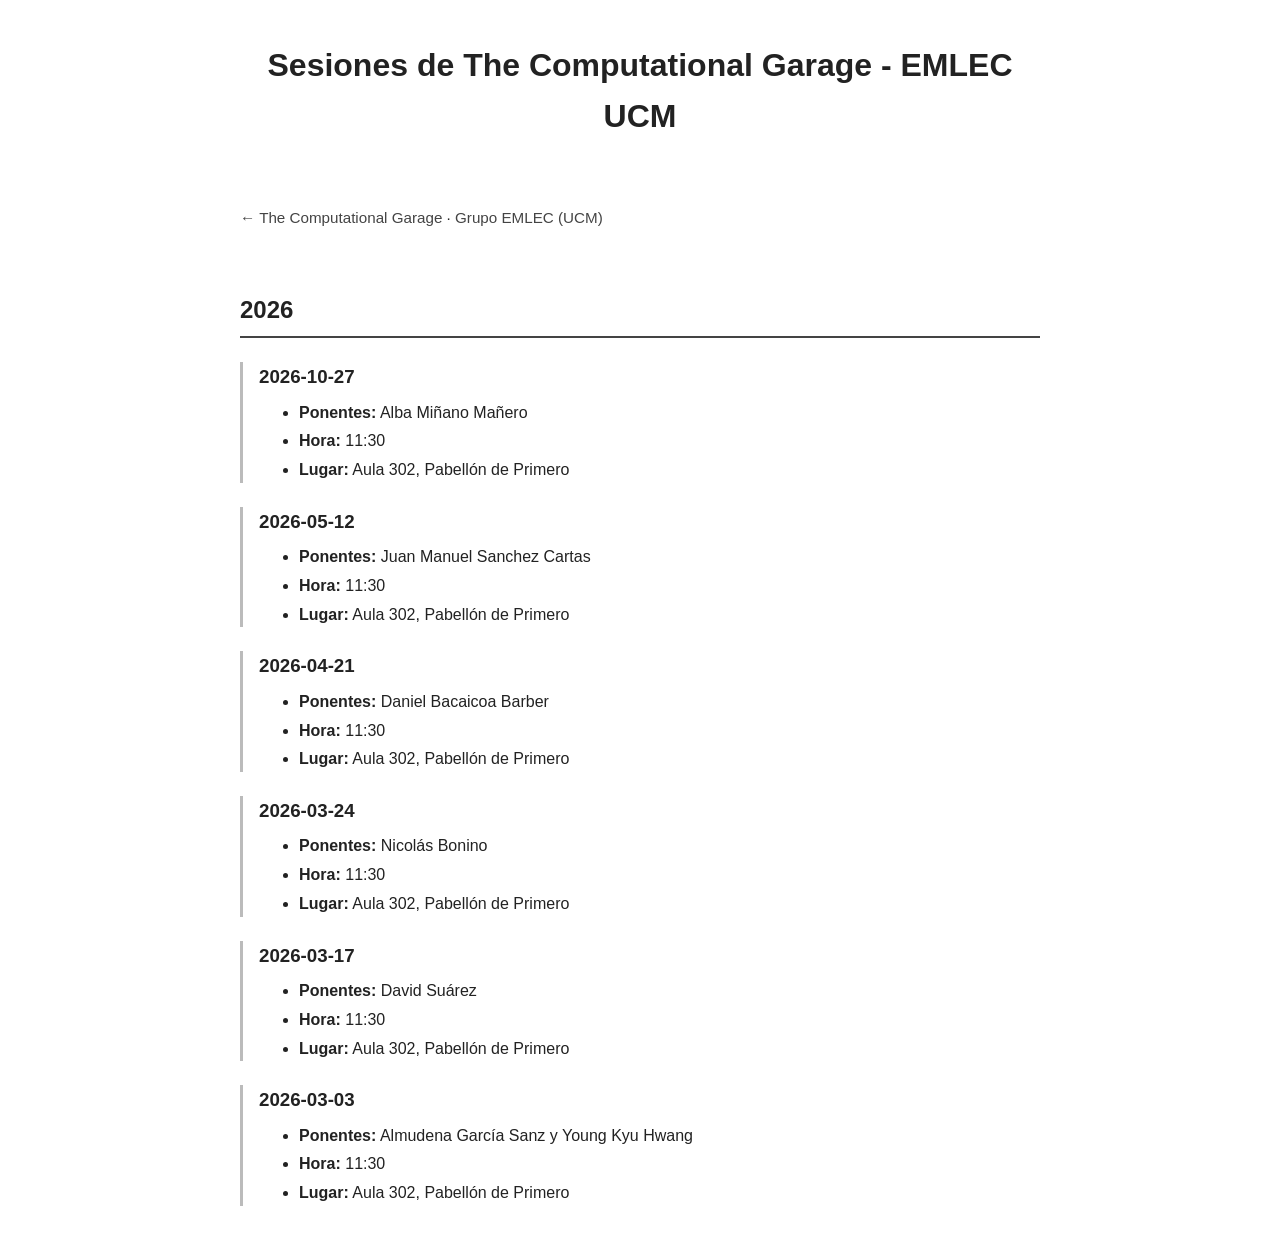
<file: docs/TheComputationalGarage/sesiones.html>
<?xml version="1.0" encoding="utf-8"?>
<!DOCTYPE html PUBLIC "-//W3C//DTD XHTML 1.0 Strict//EN"
"http://www.w3.org/TR/xhtml1/DTD/xhtml1-strict.dtd">
<html xmlns="http://www.w3.org/1999/xhtml" lang="es" xml:lang="es">
<head>
<meta http-equiv="Content-Type" content="text/html;charset=utf-8" />
<meta name="viewport" content="width=device-width, initial-scale=1" />
<title>Sesiones de The Computational Garage - EMLEC UCM</title>
<meta name="generator" content="Org Mode" />
<link rel="stylesheet" type="text/css" href="style.css" />
<meta name="description" content="Calendario e histórico de sesiones de The Computational Garage, las reuniones entre jóvenes investigadores del grupo EMLEC de la Universidad Complutense de Madrid: fechas, ponentes, hora y lugar.">
<meta property="og:title" content="Sesiones de The Computational Garage - EMLEC UCM">
<meta property="og:description" content="Calendario e histórico de sesiones de The Computational Garage (grupo EMLEC, UCM): fechas, ponentes, hora y lugar.">
<meta property="og:type" content="website">
<meta property="og:url" content="https://emlec-ucm.github.io/TheComputationalGarage/sesiones.html">
<meta property="og:image" content="https://emlec-ucm.github.io/TheComputationalGarage/TCG-EMLEC-Alargado.png">
</head>
<body>
<div id="content" class="content">
<h1 class="title">Sesiones de The Computational Garage - EMLEC UCM</h1>
<nav class="site-nav"><a href="../TheComputationalGarage.html">&larr; The Computational Garage</a> &middot; <a href="../index.html">Grupo EMLEC (UCM)</a></nav>



<div id="outline-container-org00d7d31" class="outline-2">
<h2 id="org00d7d31">2026</h2>
<div class="outline-text-2" id="text-org00d7d31">
</div>
<div id="outline-container-org4844f18" class="outline-3 session">
<h3 id="org4844f18">2026-10-27</h3>
<div class="outline-text-3" id="text-org4844f18">
<ul class="org-ul">
<li><b>Ponentes:</b> Alba Miñano Mañero</li>
<li><b>Hora:</b> 11:30</li>
<li><b>Lugar:</b> Aula 302, Pabellón de Primero</li>
</ul>
</div>
</div>


<div id="outline-container-orga480f18" class="outline-3 session">
<h3 id="orga480f18">2026-05-12</h3>
<div class="outline-text-3" id="text-orga480f18">
<ul class="org-ul">
<li><b>Ponentes:</b> Juan Manuel Sanchez Cartas</li>
<li><b>Hora:</b> 11:30</li>
<li><b>Lugar:</b> Aula 302, Pabellón de Primero</li>
</ul>
</div>
</div>


<div id="outline-container-org9b87d83" class="outline-3 session">
<h3 id="org9b87d83">2026-04-21</h3>
<div class="outline-text-3" id="text-org9b87d83">
<ul class="org-ul">
<li><b>Ponentes:</b> Daniel Bacaicoa Barber</li>
<li><b>Hora:</b> 11:30</li>
<li><b>Lugar:</b> Aula 302, Pabellón de Primero</li>
</ul>
</div>
</div>


<div id="outline-container-org65ab213" class="outline-3 session">
<h3 id="org65ab213">2026-03-24</h3>
<div class="outline-text-3" id="text-org65ab213">
<ul class="org-ul">
<li><b>Ponentes:</b> Nicolás Bonino</li>
<li><b>Hora:</b> 11:30</li>
<li><b>Lugar:</b> Aula 302, Pabellón de Primero</li>
</ul>
</div>
</div>



<div id="outline-container-org2c3e85e" class="outline-3 session">
<h3 id="org2c3e85e">2026-03-17</h3>
<div class="outline-text-3" id="text-org2c3e85e">
<ul class="org-ul">
<li><b>Ponentes:</b> David Suárez</li>
<li><b>Hora:</b> 11:30</li>
<li><b>Lugar:</b> Aula 302, Pabellón de Primero</li>
</ul>
</div>
</div>



<div id="outline-container-org3e46477" class="outline-3 session">
<h3 id="org3e46477">2026-03-03</h3>
<div class="outline-text-3" id="text-org3e46477">
<ul class="org-ul">
<li><b>Ponentes:</b> Almudena García Sanz y Young Kyu Hwang</li>
<li><b>Hora:</b> 11:30</li>
<li><b>Lugar:</b> Aula 302, Pabellón de Primero</li>
</ul>
</div>
</div>
</div>
</div>
</body>
</html>
</file>
<file: docs/TheComputationalGarage/style.css>
/* ===== Base ===== */

body {
    max-width: 800px;
    margin: 40px auto;
    font-family: -apple-system, BlinkMacSystemFont, "Segoe UI",
                 Roboto, Helvetica, Arial, sans-serif;
    line-height: 1.6;
    color: #222;
    padding: 0 20px;
}

/* ===== Título principal ===== */

h1 {
    text-align: center;
    margin-bottom: 2em;
}

/* ===== Años ===== */

h2 {
    margin-top: 2.5em;
    border-bottom: 2px solid #444;
    padding-bottom: 0.3em;
}

/* ===== Sesiones ===== */

.session {
    margin: 1.5em 0;
    padding-left: 1em;
    border-left: 3px solid #bbb;
}

.session h3 {
    margin-bottom: 0.4em;
    font-weight: 600;
}

/* ===== Listas internas ===== */

.session ul {
    margin-top: 0.3em;
}

.session li {
    margin-bottom: 0.2em;
}

/* ===== Opcional: efecto sutil hover ===== */

.session:hover {
    border-left-color: #000;
    background-color: #fafafa;
}

.site-header {
    display: flex;
    align-items: center;
    justify-content: center;
    gap: 20px;
    margin-bottom: 3em;
}

.logo {
    max-height: 120px;
}

.site-header h1 {
    margin: 0;
}

/* ===== Navegación de vuelta ===== */

.site-nav {
    font-size: 0.95em;
    margin-bottom: 1.5em;
}

.site-nav a {
    color: #444;
    text-decoration: none;
}

.site-nav a:hover {
    text-decoration: underline;
}
</file>
